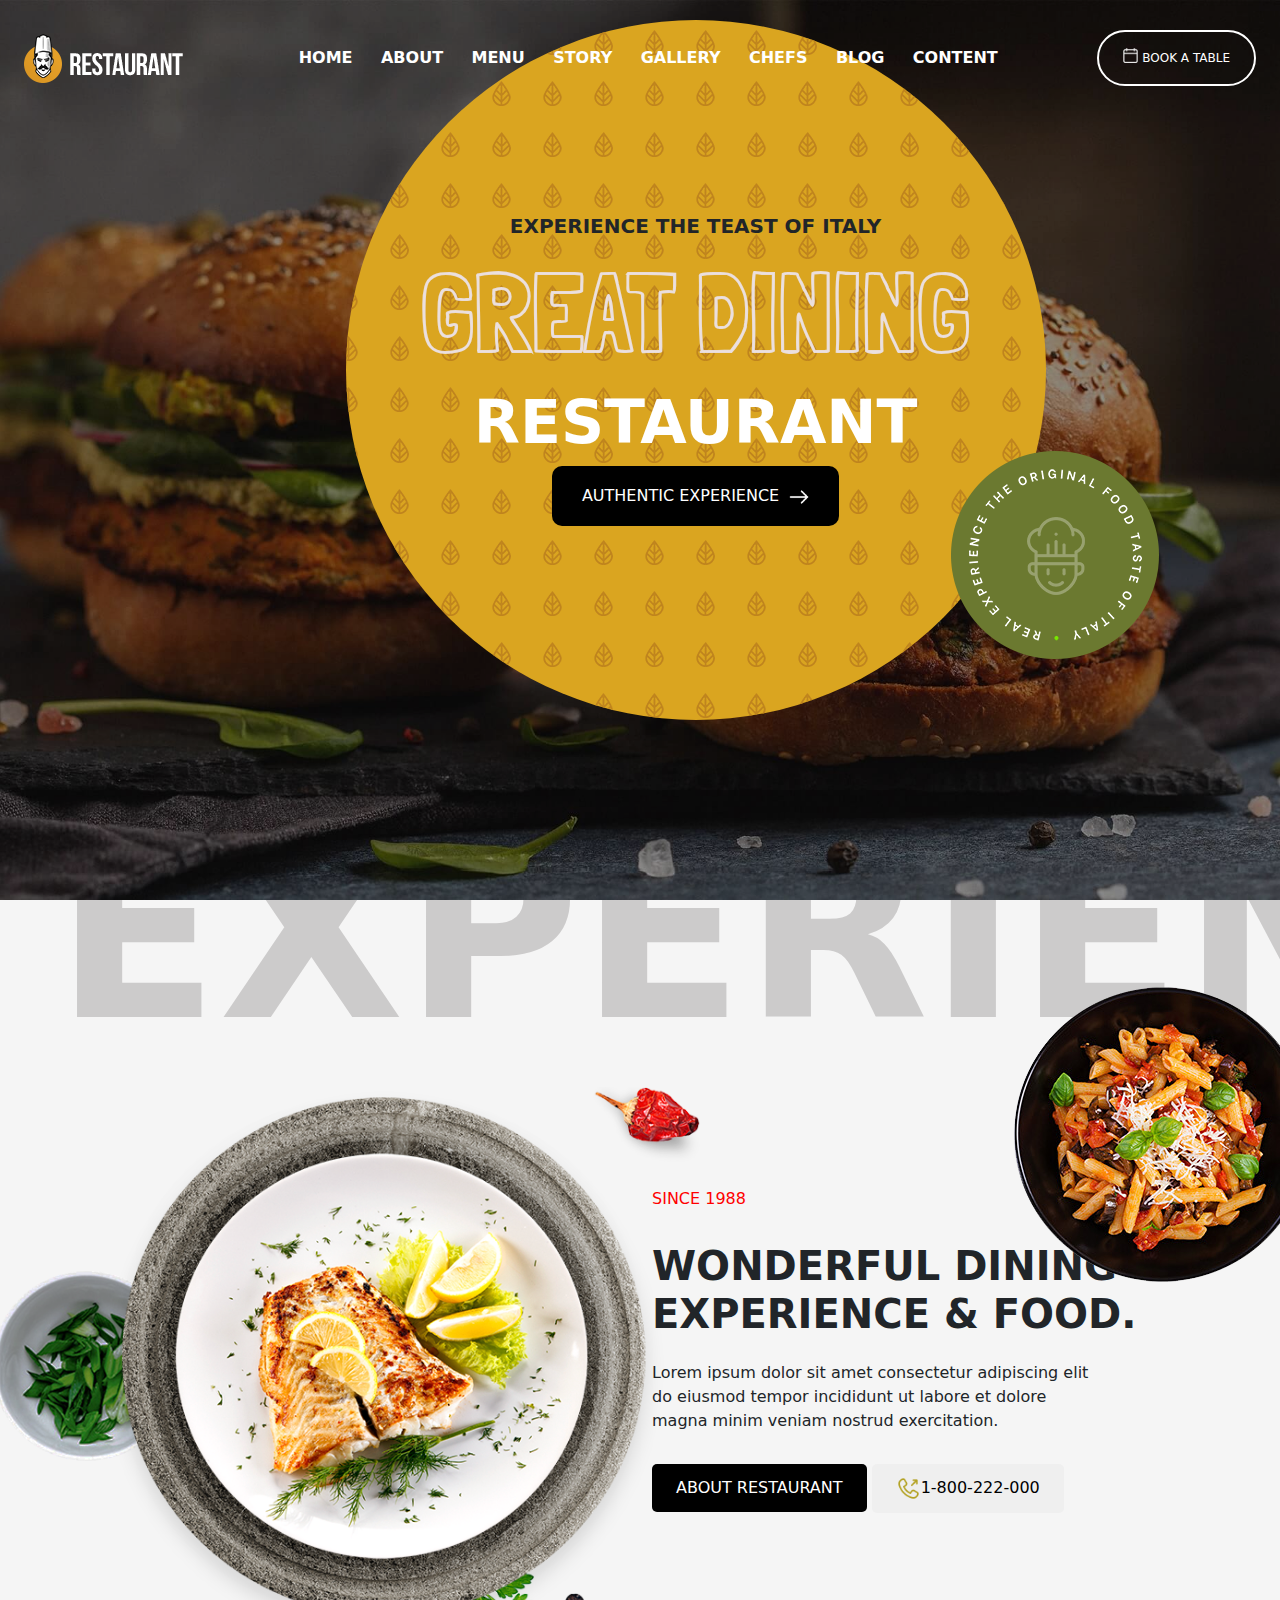
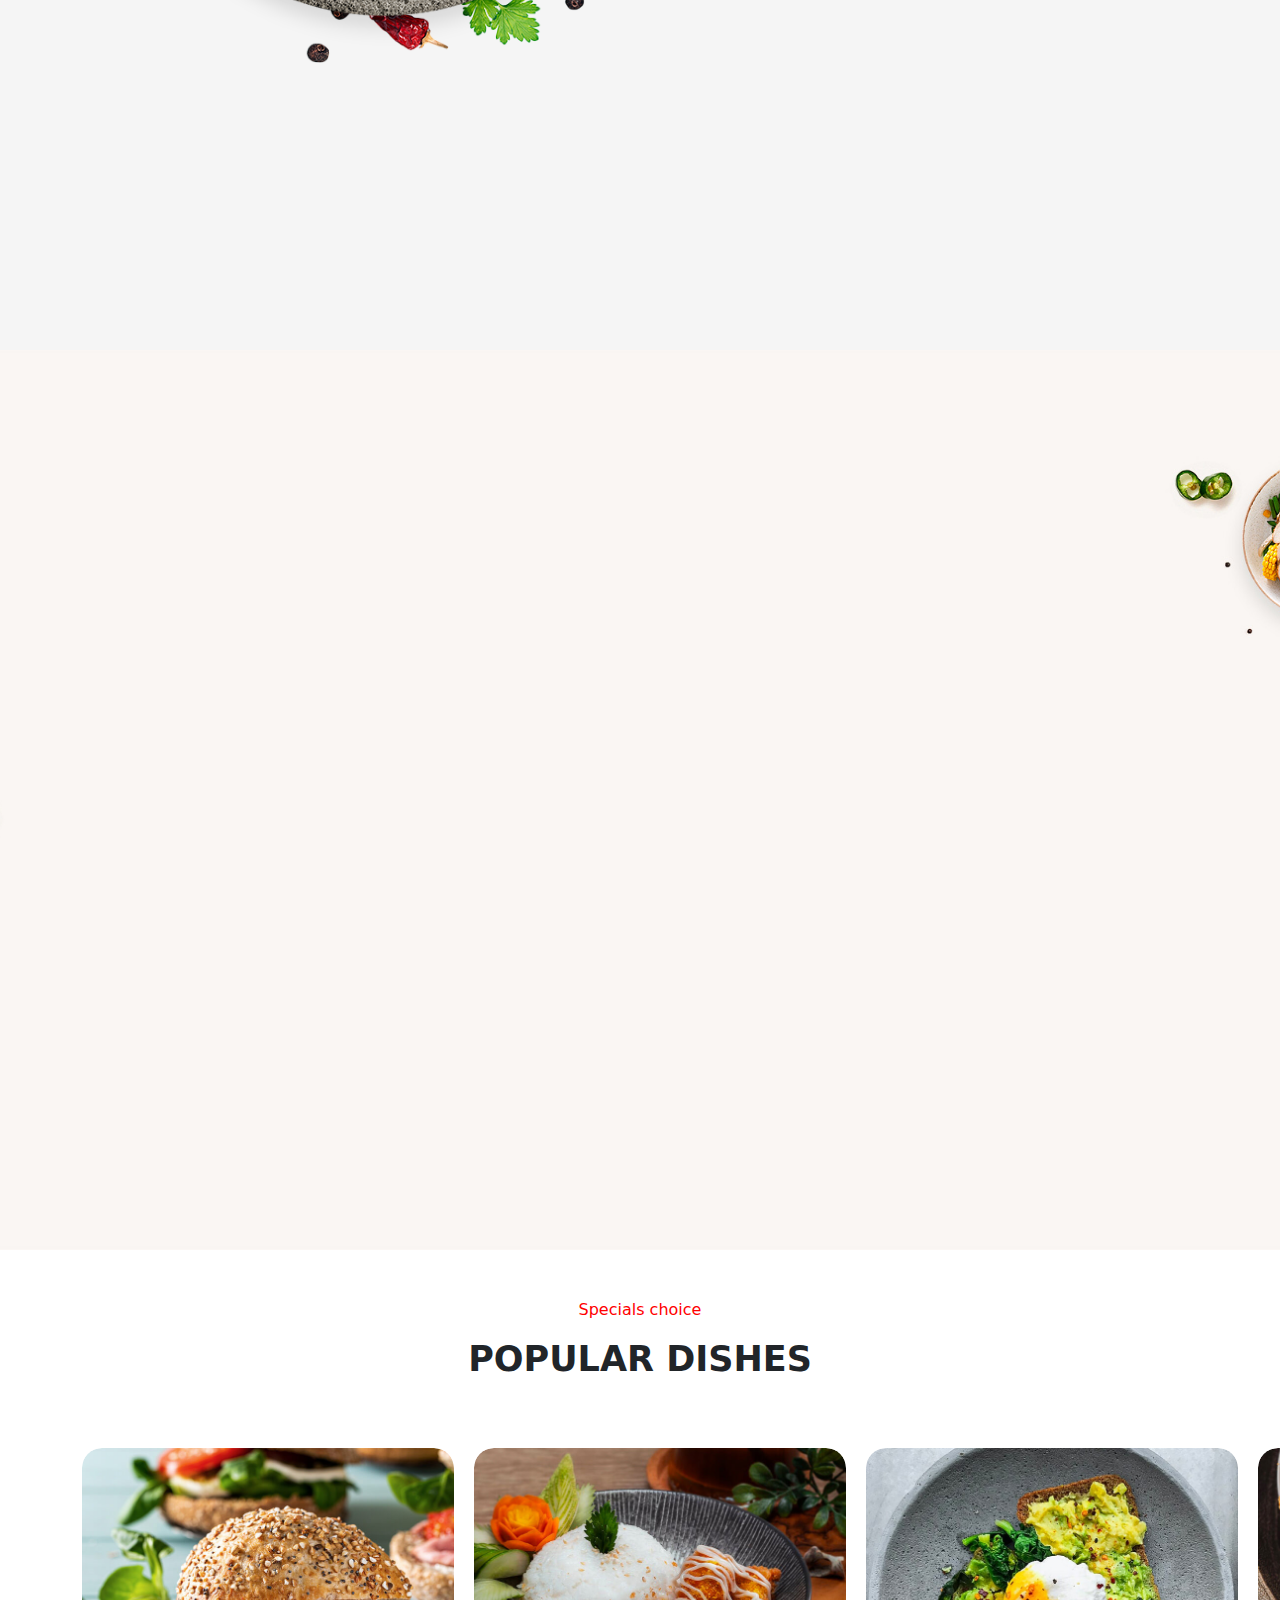
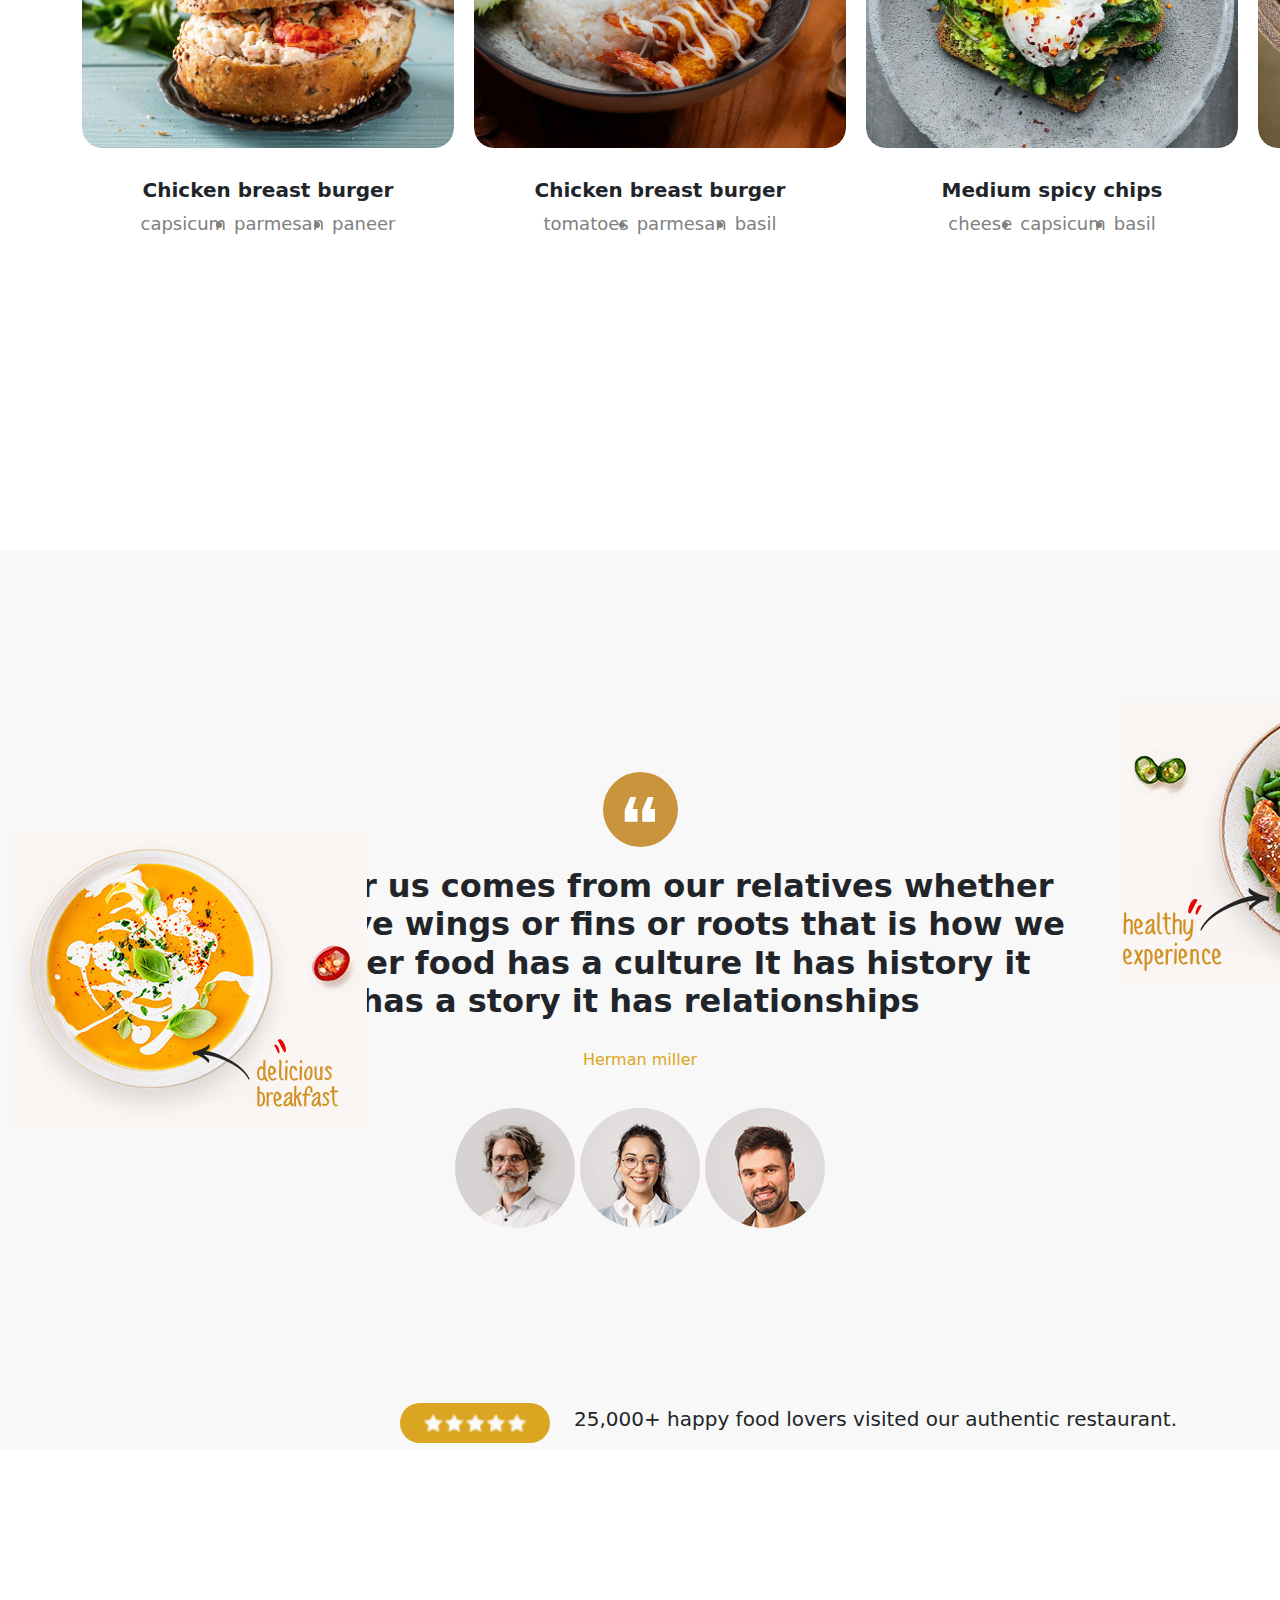
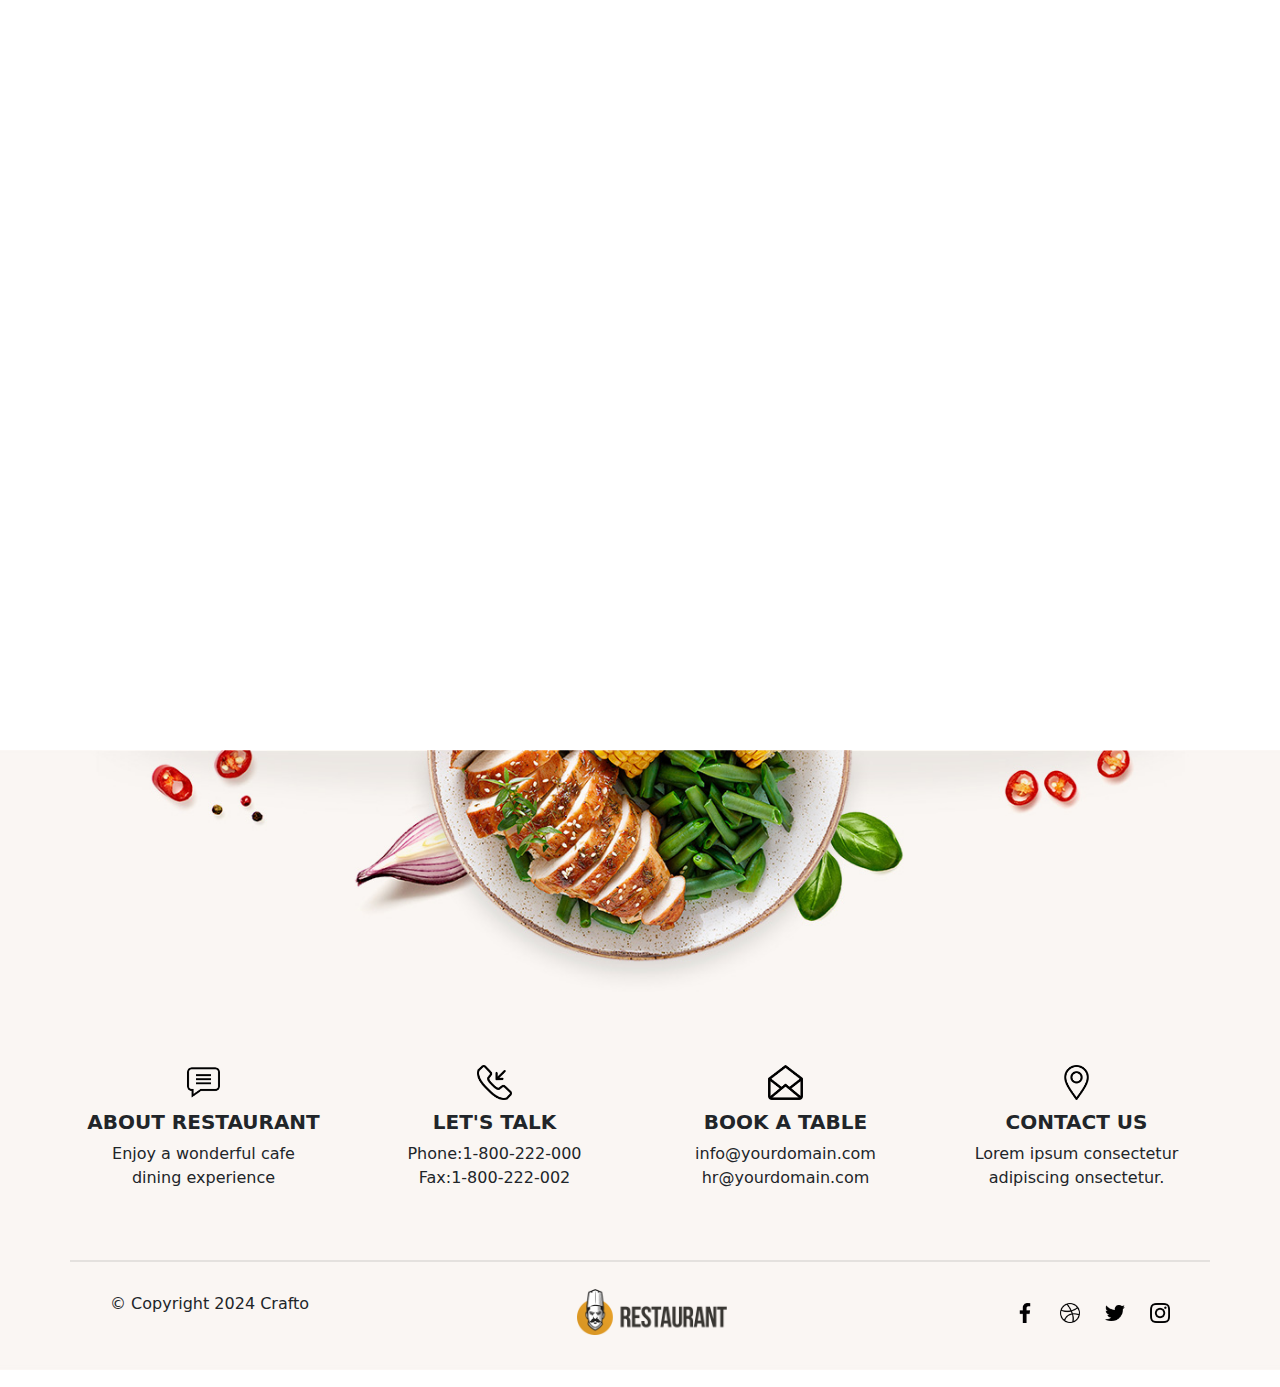
<file: index.html>
<!doctype html>
<html lang="en">
  <head>
    <meta charset="utf-8">
    <meta name="viewport" content="width=device-width, initial-scale=1">
    <title>Restaurant</title>
    <link rel="icon" type="icon" href="chef.png">
    <link href="https://cdn.jsdelivr.net/npm/bootstrap@5.3.3/dist/css/bootstrap.min.css" rel="stylesheet" integrity="sha384-QWTKZyjpPEjISv5WaRU9OFeRpok6YctnYmDr5pNlyT2bRjXh0JMhjY6hW+ALEwIH" crossorigin="anonymous">
    <link rel="stylesheet" href="style.css">
    <link rel="stylesheet" href="responsive.css">
    <link rel="stylesheet" href="https://unpkg.com/aos@next/dist/aos.css" />
  </head>
  <body>
     <div class="container-fluid home-bg">


        <nav class="navbar navbar-expand-lg" style="z-index: 111;">
            <div class="container-fluid " style="height: 100px;">
              <a class="navbar-brand" href="#"><img src="logo.png" alt=""></a>
              <button class="navbar-toggler" type="button" data-bs-toggle="collapse" data-bs-target="#navbarSupportedContent" aria-controls="navbarSupportedContent" aria-expanded="false" aria-label="Toggle navigation">
                <span class="navbar-toggler-icon"></span>
              </button>
              <div class="collapse navbar-collapse" id="navbarSupportedContent">
                <ul class="navbar-nav mx-auto mb-2 mb-lg-0" style="width: 70%; align-items: center; justify-content: space-evenly;">
                  <li class="nav-item">
                    <a class="nav-link text-white fw-bold" aria-current="page" href="#">HOME</a>
                  </li>
                  <li class="nav-item">
                    <a class="nav-link text-white fw-bold" href="about.html">ABOUT</a>
                  </li>
                  <li class="nav-item">
                    <a class="nav-link text-white fw-bold" href="menu.html">MENU</a>
                  </li>
                  <li class="nav-item">
                    <a class="nav-link text-white fw-bold" href="story.html">STORY</a>
                  </li>
                  <li class="nav-item">
                    <a class="nav-link text-white fw-bold" href="gallery.html">GALLERY</a>
                  </li>
                  <li class="nav-item">
                    <a class="nav-link text-white fw-bold" href="chef.html">CHEFS</a>
                  </li>
                  <li class="nav-item">
                    <a class="nav-link text-white fw-bold" href="blog.html">BLOG</a>
                  </li>
                  <li class="nav-item">
                    <a class="nav-link text-white fw-bold" href="#">CONTENT</a>
                  </li>
                 
                
                </ul>
                <form class="d-flex" role="search">
                  
                  <button class="btn rounded-pill py-3 px-4 text-white" style="border: solid white 2px; font-size: 12px;" type="submit"><img src="calendar.png" alt="" style="width: 15px;height: 15px;object-fit: cover;margin-bottom: 5px;"> BOOK A TABLE</button>
                </form>
              </div>
            </div>
          </nav>

          <div class="first-section">
            <div class="first-bg d-flex">
                <div class="left">
                  <img src="leaf.png" alt="">
                <img src="leaf.png" alt="">
                <img src="leaf.png" alt="">
                <img src="leaf.png" alt="">
                <img src="leaf.png" alt="">
                <img src="leaf.png" alt="">
                <img src="leaf.png" alt="">
                <img src="leaf.png" alt="">
                <img src="leaf.png" alt="">
                <img src="leaf.png" alt="">
                <img src="leaf.png" alt="">
                <img src="leaf.png" alt="">
                <img src="leaf.png" alt="">
                <img src="leaf.png" alt="">
                <img src="leaf.png" alt="">
                <img src="leaf.png" alt="">
                <img src="leaf.png" alt="">
              
                </div>

                <div class="left">
                  <img src="leaf.png" alt="">
                <img src="leaf.png" alt="">
                <img src="leaf.png" alt="">
                <img src="leaf.png" alt="">
                <img src="leaf.png" alt="">
                <img src="leaf.png" alt="">
                <img src="leaf.png" alt="">
                <img src="leaf.png" alt="">
                <img src="leaf.png" alt="">
                <img src="leaf.png" alt="">
                <img src="leaf.png" alt="">
                <img src="leaf.png" alt="">
                <img src="leaf.png" alt="">
                <img src="leaf.png" alt="">
                <img src="leaf.png" alt="">
                <img src="leaf.png" alt="">
                <img src="leaf.png" alt="">
              
                </div>

                <div class="left">
                  <img src="leaf.png" alt="">
                <img src="leaf.png" alt="">
                <img src="leaf.png" alt="">
                <img src="leaf.png" alt="">
                <img src="leaf.png" alt="">
                <img src="leaf.png" alt="">
                <img src="leaf.png" alt="">
                <img src="leaf.png" alt="">
                <img src="leaf.png" alt="">
                <img src="leaf.png" alt="">
                <img src="leaf.png" alt="">
                <img src="leaf.png" alt="">
                <img src="leaf.png" alt="">
                
              
                </div>

                <div class="left">
                  <img src="leaf.png" alt="">
                <img src="leaf.png" alt="">
                <img src="leaf.png" alt="">
                <img src="leaf.png" alt="">
                <img src="leaf.png" alt="">
                <img src="leaf.png" alt="">
                <img src="leaf.png" alt="">
                <img src="leaf.png" alt="">
                <img src="leaf.png" alt="">
                <img src="leaf.png" alt="">
                <img src="leaf.png" alt="">
                <img src="leaf.png" alt="">
                <img src="leaf.png" alt="">
                <img src="leaf.png" alt="">
                
              
                </div>

                <div class="left">
                  <img src="leaf.png" alt="">
                <img src="leaf.png" alt="">
                <img src="leaf.png" alt="">
                <img src="leaf.png" alt="">
                <img src="leaf.png" alt="">
                <img src="leaf.png" alt="">
                <img src="leaf.png" alt="">
                <img src="leaf.png" alt="">
                <img src="leaf.png" alt="">
                <img src="leaf.png" alt="">
                <img src="leaf.png" alt="">
                <img src="leaf.png" alt="">
                <img src="leaf.png" alt="">
                <img src="leaf.png" alt="">
                
                </div>

                <div class="left">
                  <img src="leaf.png" alt="">
                <img src="leaf.png" alt="">
                <img src="leaf.png" alt="">
                <img src="leaf.png" alt="">
                <img src="leaf.png" alt="">
                <img src="leaf.png" alt="">
                <img src="leaf.png" alt="">
                <img src="leaf.png" alt="">
                <img src="leaf.png" alt="">
                <img src="leaf.png" alt="">
                <img src="leaf.png" alt="">
                <img src="leaf.png" alt="">
                <img src="leaf.png" alt="">
               
              
                </div>
                <div class="right">
                  <img src="leaf.png" alt="">
                <img src="leaf.png" alt="">
                <img src="leaf.png" alt="">
                <img src="leaf.png" alt="">
                <img src="leaf.png" alt="">
                <img src="leaf.png" alt="">
                <img src="leaf.png" alt="">
                <img src="leaf.png" alt="">
                <img src="leaf.png" alt="">
                <img src="leaf.png" alt="">
                <img src="leaf.png" alt="">
                <img src="leaf.png" alt="">
                <img src="leaf.png" alt="">
                <img src="leaf.png" alt="">
                <img src="leaf.png" alt="">
                <img src="leaf.png" alt="">
                <img src="leaf.png" alt="">
                <img src="leaf.png" alt="">
                <img src="leaf.png" alt="">
                <img src="leaf.png" alt="">
                
                </div>

                
            </div>
            <h2 style="z-index: 111; font-size: 20px;font-weight: bold;">EXPERIENCE THE TEAST OF ITALY</h2>
                <h1 style="z-index: 111; color: white;">GREAT DINING</h1>
                <h3 style="color: white; font-weight: bold; font-size: 60px; z-index: 111;">RESTAURANT</h3>
                <button style="z-index: 111; background-color: black; color: white; padding: 18px 30px; border: none; border-radius: 10px;">AUTHENTIC EXPERIENCE <img src="next (2).png" alt="" style="width: 20px; height: 20px;margin-left: 5px;"></button>
          </div>
     </div>

     <div class="first-sec-code">
      <img src="1.png" alt="">
     </div>


     <!-- second-section -->
      <div class="container-fluid  h second-section " style="padding: 0 0 50px 0;">
        <h1>EXPERIENCE</h1>
        <div class="container">
          <div class="row">
            <div class="col-md-6 second-sec-left d-flex align-items-center justify-content-center ">
              <img src="2.png" alt="" style="z-index: 11; width: 600px;">
            </div>
           <div class="col-md-6 second-sec-right d-flex flex-column align-items-start justify-content-center">
            <P style="color: red;">SINCE 1988</P>
            <h2 style="font-size: 40px; font-weight: bold;">WONDERFUL DINING<br> EXPERIENCE & FOOD.</h2>
            <P>Lorem ipsum dolor sit amet consectetur adipiscing elit<br> do eiusmod tempor incididunt ut labore et dolore<br> magna minim veniam nostrud exercitation.</P>
            <div class="">
              <button style="padding: 12px 24px; border-radius: 5px; border: none; background-color: black; color: white;">ABOUT RESTAURANT</button>
              <button style="background-color: none; padding: 12px 24px; border: none; border-radius: 5px;"><img src="phone (1).png" alt="" style="width: 25px; height: 25px;">1-800-222-000</button>
            </div>
           </div>
          </div>
        </div>

        <div class="second-position"><img src="4.png" alt="" style="width: 250px;"></div>
        <div class="second-sec-position"><img src="3.png" alt=""></div>

        <div class="second-sec-box d-flex"
        data-aos="fade-left"
        data-aos-offset="200"
        data-aos-duration="500"
        >
          <!-- 1 -->
          <div class="col-md-4 " style="height: 100px;display: flex; justify-content: center; align-items: start;">
            <div class="d-flex gap-3 py-3">
              <button style="border-radius: 100%;width: 80px;height: 80px; border: none; background-color: white;margin-top: -10px;"><img src="box.png" alt="" style="width: 29px; height: 29px;"></button>
              <div class="">
                <h2 style="font-weight: bold; font-size: 20px;">FAST DELIVERY</h2>
                <P>Within 30 minutes</P>
              </div>
            </div>
          </div>

          <!-- 2 -->
          <div class="col-md-4 " style="height: 100px;display: flex; justify-content: center; align-items: start;">
            <div class="d-flex gap-3 py-3">
              <button style="border-radius: 100%;width: 80px;height: 80px;border: none; background-color: white;margin-top: -10px;"><img src="medal (1).png" alt="" style="width: 29px; height: 29px;"></button>
              <div class="">
                <h2 style="font-weight: bold; font-size: 20px;">ABSOLUTE DINING</h2>
                <P>Best buffet restaurant</P>
              </div>
            </div>
          </div>

          <!-- 3 -->
          <div class="col-md-4 " style="height: 100px;display: flex; justify-content: center; align-items: start;">
            <div class="d-flex gap-3 py-3">
              <button style="border-radius: 100%;width: 80px;height: 80px;border: none; background-color: white;margin-top: -10px; "><img src="shopping-bag.png" alt="" style="width: 29px; height: 29px;"></button>
              <div class="">
                <h2 style="font-weight: bold; font-size: 20px;">PICKUP DELIVERY</h2>
                <P>Grab your food order</P>
              </div>
            </div>
          </div>
          
        </div>
      </div>


      <!-- third-section -->
       <div class="container-fluid  third-section">
        <div class="container d-flex flex-column justify-content-center align-items-center py-5"
        data-aos="fade-up"
        data-aos-offset="200"
        data-aos-duration="1400"
        >
          <p style="color: red;">CHOOSE DELICIOUS</p>
          <h1 style="font-weight: bold;font-size: 35px;">POPULAR MENU</h1>
          <div class="container mt-4">
            <div class="row">
              <div class="col-md third-sec-box d-flex align-items-center justify-content-evenly " style="height: 150px;"
              data-aos="fade-up"
              data-aos-offset="200"
              data-aos-duration="1800"
              >
            <div class=""><img src="noodles.png" alt=""><p style="color: rgb(140, 139, 139);">Staters</p></div>
            <div class=""><img src="food.png" alt=""><p style="color: rgb(140, 139, 139);">Nonvage</p></div>
            <div class=""><img src="vegan.png" alt=""><p style="color: rgb(140, 139, 139);">Vegetarian</p></div>
            <div class=""><img src="cupcake.png" alt=""><p style="color: rgb(140, 139, 139);">Dessert</p></div>
            <div class=""><img src="beer.png" alt=""><p style="color: rgb(140, 139, 139);">Drinks</p></div>
              </div>
            </div>

            <div class="row">
              <div class="col-md-6 third-sec-left " style="height: 400px;"
              data-aos="fade-up"
              data-aos-offset="200"
              data-aos-duration="2200"
              >
                <!-- 1 -->
                <div class="d-flex gap-3 third-sec-card  mt-3"  style="height: 100px;">
                  <div class=""><img src="11.jpg" alt="" style="border-radius: 100%; width: 90px; height: 90px;"></div>
                  <div class="d-flex flex-column justify-content-center align-items-start"><h1 style="font-size: 20px; font-weight: bold;">Boiled organic egg  <span style="color: rgba(128, 128, 128, 0.737);">---------------------------</span>  $12.00</h1> <p>Lorem ipsum has been the industry.</p></div>
                </div>

                 <!-- 2 -->
                 <div class="d-flex gap-3 third-sec-card mt-3 " style="height: 100px;">
                  <div class=""><img src="12.jpg" alt="" style="border-radius: 100%; width: 90px; height: 90px;"></div>
                  <div class="d-flex flex-column justify-content-center align-items-start"><h1 style="font-size: 20px; font-weight: bold;">Chicken breast burger  <span style="color: rgba(128, 128, 128, 0.737);">------------------------</span>  $10.00</h1> <p>Lorem ipsum has been the industry.</p></div>
                </div>

                 <!-- 3 -->
                 <div class="d-flex gap-3 third-sec-card  mt-3 " style="height: 100px;">
                  <div class=""><img src="13.jpg" alt="" style="border-radius: 100%; width: 90px; height: 90px;"></div>
                  <div class="d-flex flex-column justify-content-center align-items-start"><h1 style="font-size: 20px; font-weight: bold;">Medium spicy chips <span style="color: rgba(128, 128, 128, 0.737);">---------------------------</span>  $08.00</h1> <p>Lorem ipsum has been the industry.</p></div>
                </div>

              </div>

              <div class="col-md-6 third-sec-right " style="height: 400px;"
              data-aos="fade-up"
              data-aos-offset="200"
              data-aos-duration="2200"
              >
                <!-- 4 -->
                <div class="d-flex gap-3 third-sec-card  mt-3"  style="height: 100px;">
                  <div class=""><img src="14.jpg" alt="" style="border-radius: 100%; width: 90px; height: 90px;"></div>
                  <div class="d-flex flex-column justify-content-center align-items-start"><h1 style="font-size: 20px; font-weight: bold;">Boiled organic egg  <span style="color: rgba(128, 128, 128, 0.737);">---------------------------</span>  $12.00</h1> <p>Lorem ipsum has been the industry.</p></div>
                </div>

                 <!-- 5 -->
                 <div class="d-flex gap-3  third-sec-card  mt-3 " style="height: 100px;">
                  <div class=""><img src="15.jpg" alt="" style="border-radius: 100%; width: 90px; height: 90px;"></div>
                  <div class="d-flex flex-column justify-content-center align-items-start"><h1 style="font-size: 20px; font-weight: bold;">Chicken breast burger  <span style="color: rgba(128, 128, 128, 0.737);">------------------------</span>  $11.00</h1> <p>Lorem ipsum has been the industry.</p></div>
                </div>

                 <!-- 6 -->
                 <div class="d-flex gap-3 third-sec-card  mt-3 " style="height: 100px;">
                  <div class=""><img src="16.jpg" alt="" style="border-radius: 100%; width: 90px; height: 90px;"></div>
                  <div class="d-flex flex-column justify-content-center align-items-start"><h1 style="font-size: 20px; font-weight: bold;">Medium spicy chips <span style="color: rgba(128, 128, 128, 0.737);">---------------------------</span>  $10.00</h1> <p>Lorem ipsum has been the industry.</p></div>
                </div>

              </div>

              <div class="third-sec-text d-flex align-items-center justify-content-center text-align-center gap-4">
                <button style="background-color: red; color: white;font-weight: bold; border: none;width: 130px; border-radius: 30px; padding: 5px;">Masterchef</button>
                <p style="margin-top: 9px; font-size: 20px;">Unique and delicious dishes from the worlds best masterchefs.</p>
              </div>
            </div>
          </div>
        </div>
       </div>

       <!-- fourth-section -->
        <div class="container-fluid h overflow-hidden py-5">
            <p style="color: red; text-align: center;">Specials choice</p>
            <h1 style="font-weight: bold; font-size: 35px; text-align: center;">POPULAR DISHES</h1>
          <div class="container mt-5 d-flex slider-section">
            
            <!-- <div class="row"> -->
             <!-- 1 -->
             <div class="col-md-4 ">
              <div class="fourth-sec-card">
                <div class="img-div" style="overflow: hidden;">
                  <img src="17.jpg" alt="">
                  </div> 
                <h1 style="font-size: 20px;font-weight: bold; justify-content: center;display: flex; padding: 30px 0 0 0;">Chicken breast burger</h1>
                <div class=" d-flex justify-content-center">
                  <li class="mx-1" style="list-style: none; color: grey; font-size: 18px;">capsicum</li>
                <li class="mx-1" style="color: gray; font-size: 18px;">parmesan</li>
                <li class="mx-1" style="color: gray; font-size: 18px;">paneer</li>
                </div>

                <div class="fourth-sec-box"><h1 style="color: red; font-weight: bold; font-size: 30px;">JUST<br> $35</h1></div>
              </div>
            </div>

            <!-- 2 -->
            <div class="col-md-4">
              <div class="fourth-sec-card">
                <div class="img-div" style="overflow: hidden;">
                  <img src="21.jpg" alt="">
                  </div> 
                <h1 style="font-size: 20px;font-weight: bold; justify-content: center;display: flex; padding: 30px 0 0 0;">Chicken breast burger</h1>
                <div class=" d-flex justify-content-center">
                  <li class="mx-1" style="list-style: none; color: grey; font-size: 18px;">tomatoes</li>
                <li class="mx-1" style="color: gray; font-size: 18px;">parmesan</li>
                <li class="mx-1" style="color: gray; font-size: 18px;">basil</li>
                </div>

                <div class="fourth-sec-box"><h1 style="color: red; font-weight: bold; font-size: 30px;">JUST<br> $35</h1></div>
              </div>
            </div>

            <!-- 3 -->
            <div class="col-md-4">
              <div class="fourth-sec-card">
                <div class="img-div" style="overflow: hidden;">
                  <img src="18.jpg" alt="">
                  </div> 
                <h1 style="font-size: 20px;font-weight: bold; justify-content: center;display: flex; padding: 30px 0 0 0;">Medium spicy chips</h1>
                <div class=" d-flex justify-content-center">
                  <li class="mx-1" style="list-style: none; color: grey; font-size: 18px;">cheese</li>
                <li class="mx-1" style="color: gray; font-size: 18px;">capsicum</li>
                <li class="mx-1" style="color: gray; font-size: 18px;">basil</li>
                </div>

                <div class="fourth-sec-box"><h1 style="color: red; font-weight: bold; font-size: 30px;">JUST<br> $35</h1></div>
              </div>
            </div>

            <!-- 4 -->
            <div class="col-md-4 ">
              <div class="fourth-sec-card">
                <div class="img-div" style="overflow: hidden;">
                  <img src="19.jpg" alt="">
                  </div> 
                <h1 style="font-size: 20px;font-weight: bold; justify-content: center;display: flex; padding: 30px 0 0 0;">Appeteaser blatter</h1>
                <div class=" d-flex justify-content-center">
                  <li class="mx-1" style="list-style: none; color: grey; font-size: 18px;">cucumber</li>
                <li class="mx-1" style="color: gray; font-size: 18px;">mushroom</li>
                <li class="mx-1" style="color: gray; font-size: 18px;">basil</li>
                </div>

                <div class="fourth-sec-box"><h1 style="color: red; font-weight: bold; font-size: 30px;">JUST<br> $35</h1></div>
              </div>
            </div>

            <!-- 5 -->
            <div class="col-md-4 ">
              <div class="fourth-sec-card">
                <div class="img-div" style="overflow: hidden;">
                <img src="20.jpg" alt="">
                </div> 
                <h1 style="font-size: 20px;font-weight: bold; justify-content: center;display: flex; padding: 30px 0 0 0;">Appeteaser blatter</h1>
                <div class=" d-flex justify-content-center">
                  <li class="mx-1" style="list-style: none; color: grey; font-size: 18px;">mushroom</li>
                <li class="mx-1" style="color: gray; font-size: 18px;">parmesan</li>
                <li class="mx-1" style="color: gray; font-size: 18px;">paneer</li>
                </div>

                <div class="fourth-sec-box"><h1 style="color: red; font-weight: bold; font-size: 30px;">JUST<br> $35</h1></div>
              </div>
            </div>


            <!-- second-row slider -->
                       <!-- 1 -->
                       <div class="col-md-4">
                        <div class="fourth-sec-card">
                          <div class="img-div" style="overflow: hidden;">
                            <img src="17.jpg" alt="">
                            </div> 
                          <h1 style="font-size: 20px;font-weight: bold; justify-content: center;display: flex; padding: 30px 0 0 0;">Chicken breast burger</h1>
                          <div class=" d-flex justify-content-center">
                            <li class="mx-1" style="list-style: none; color: grey; font-size: 18px;">capsicum</li>
                          <li class="mx-1" style="color: gray; font-size: 18px;">parmesan</li>
                          <li class="mx-1" style="color: gray; font-size: 18px;">paneer</li>
                          </div>
          
                          <div class="fourth-sec-box"><h1 style="color: red; font-weight: bold; font-size: 30px;">JUST<br> $35</h1></div>
                        </div>
                      </div>
          
                      <!-- 2 -->
                      <div class="col-md-4">
                        <div class="fourth-sec-card">
                          <div class="img-div" style="overflow: hidden;">
                            <img src="21.jpg" alt="">
                            </div> 
                          <h1 style="font-size: 20px;font-weight: bold; justify-content: center;display: flex; padding: 30px 0 0 0;">Chicken breast burger</h1>
                          <div class=" d-flex justify-content-center">
                            <li class="mx-1" style="list-style: none; color: grey; font-size: 18px;">tomatoes</li>
                          <li class="mx-1" style="color: gray; font-size: 18px;">parmesan</li>
                          <li class="mx-1" style="color: gray; font-size: 18px;">basil</li>
                          </div>
          
                          <div class="fourth-sec-box"><h1 style="color: red; font-weight: bold; font-size: 30px;">JUST<br> $35</h1></div>
                        </div>
                      </div>
          
                      <!-- 3 -->
                      <div class="col-md-4">
                        <div class="fourth-sec-card">
                          <div class="img-div" style="overflow: hidden;">
                            <img src="18.jpg" alt="">
                            </div> 
                          <h1 style="font-size: 20px;font-weight: bold; justify-content: center;display: flex; padding: 30px 0 0 0;">Medium spicy chips</h1>
                          <div class=" d-flex justify-content-center">
                            <li class="mx-1" style="list-style: none; color: grey; font-size: 18px;">cheese</li>
                          <li class="mx-1" style="color: gray; font-size: 18px;">capsicum</li>
                          <li class="mx-1" style="color: gray; font-size: 18px;">basil</li>
                          </div>
          
                          <div class="fourth-sec-box"><h1 style="color: red; font-weight: bold; font-size: 30px;">JUST<br> $35</h1></div>
                        </div>
                      </div>
          
                      <!-- 4 -->
                      <div class="col-md-4">
                        <div class="fourth-sec-card">
                          <div class="img-div" style="overflow: hidden;">
                            <img src="19.jpg" alt="">
                            </div> 
                          <h1 style="font-size: 20px;font-weight: bold; justify-content: center;display: flex; padding: 30px 0 0 0;">Appeteaser blatter</h1>
                          <div class=" d-flex justify-content-center">
                            <li class="mx-1" style="list-style: none; color: grey; font-size: 18px;">cucumber</li>
                          <li class="mx-1" style="color: gray; font-size: 18px;">mushroom</li>
                          <li class="mx-1" style="color: gray; font-size: 18px;">basil</li>
                          </div>
          
                          <div class="fourth-sec-box"><h1 style="color: red; font-weight: bold; font-size: 30px;">JUST<br> $35</h1></div>
                        </div>
                      </div>
          
                      <!-- 5 -->
                      <div class="col-md-4">
                        <div class="fourth-sec-card">
                          <div class="img-div" style="overflow: hidden;">
                          <img src="20.jpg" alt="">
                          </div> 
                          <h1 style="font-size: 20px;font-weight: bold; justify-content: center;display: flex; padding: 30px 0 0 0;">Appeteaser blatter</h1>
                          <div class=" d-flex justify-content-center">
                            <li class="mx-1" style="list-style: none; color: grey; font-size: 18px;">mushroom</li>
                          <li class="mx-1" style="color: gray; font-size: 18px;">parmesan</li>
                          <li class="mx-1" style="color: gray; font-size: 18px;">paneer</li>
                          </div>
          
                          <div class="fourth-sec-box"><h1 style="color: red; font-weight: bold; font-size: 30px;">JUST<br> $35</h1></div>
                        </div>
                      </div>


            
            <!-- </div> -->
           </div>
         </div>
 
 
          </div>
        </div>


        <!-- fifth-section -->
         <div class="container-fluid fifth-section h" style="background-color: rgba(246, 245, 245, 0.74);">
          <div class="container">
            <div class="row">
              <div class="col-md h fifth-sec-card">
                <img src="24.jpg" alt="" style="border-radius: 50%;">
                <h1 style="font-weight: bold; font-size: 32px;">Food for us comes from our relatives whether <br>they have wings or fins or roots that is how we <br>consider food has a culture It has history it<br> has a story it has relationships</h1>
                <p style="color: goldenrod;">Herman miller</p>
                <div class="">
                  <img src="avtar-33.jpg" alt="" style="border-radius: 50%;  width: 120px; height: 120px;">
                  <img src="avtar-34.jpg" alt=""  style="border-radius: 50%;  width: 120px; height: 120px;" >
                  <img src="avtar-35.jpg" alt=""  style="border-radius: 50%;  width: 120px; height: 120px;">
                
                  <div class="fifth-sec-text d-flex align-items-center justify-content-center text-align-center gap-4 ">
                    <div class=" d-flex align-items-center justify-content-center" style="background-color: goldenrod; width: 150px; height: 40px; border-radius: 30px;"><img src="star (4).png" alt="" style="width: 110px; height: 110px; object-fit: cover;"></div>
                    <p style="margin-top: 9px; font-size: 20px;">25,000+ happy food lovers visited our authentic restaurant.</p>
                  </div>
                </div>
                
              </div>

              

              <div class="fifth-sec-image"><img src="23.jpg" alt=""></div>
              <div class="fifth-image-sec"><img src="22.jpg" alt=""></div>
            </div>
          </div>
         </div>



      <!-- sixth-section -->
      <div class="container-fluid h  d-flex flex-column justify-content-center align-items-center">
        <div class="container sixth-section "
        data-aos="fade-up"
        data-aos-offset="200"
        data-aos-duration="1000"
        >
          <p style="color: red; text-align: center;">FROM OUR BLOG</p>
          <h1 style="text-align: center;font-weight: bold; margin-bottom: 50px;">RECENT ARTICLES</h1>
          <div class="row">
            <!-- 1 -->
            <div class="col-md-4 " style="position: relative;"
            data-aos="fade-up"
            data-aos-offset="200"
            data-aos-duration="1200"
            >
              <div class="sixth-sec-card">
                <img src="7.jpg" alt="">
                <div class="sixth-button-position"><button>RESTAURANT</button></div>
              <div class="sixth-text-position"><h1>NEVER EAT MORE <br>THAN YOU CAN LIFE.</h1></div>
              </div>
              
            </div>

           <!-- 2 -->
           <div class="col-md-4" style="position: relative;"
           data-aos="fade-up"
           data-aos-offset="200"
           data-aos-duration="2000"
           >
            <div class="sixth-sec-card">
              <img src="6.jpg" alt="">
              <div class="sixth-button-position"><button>RESTAURANT</button></div>
              <div class="sixth-text-position"><h1>LIFE IS UNCERTAIN <br>EAT DESSERT FIRST.</h1></div>
            </div>
           
          </div>

          <!-- 3 -->
          <div class="col-md-4" style="position: relative;"
          data-aos="fade-up"
          data-aos-offset="200"
          data-aos-duration="2600"
          >
            <div class="sixth-sec-card">
              <img src="5.jpg" alt="">
              <div class="sixth-button-position"><button>RESTAURANT</button></div>
            <div class="sixth-text-position"><h1>FOOD SIMPLY ISN'T <br>IMPORTANT TO ME.</h1></div>
            </div>
            
          </div>
          </div>
        </div>
      </div>


      <!-- seventh-section -->
       <div class="container-fluid seventh-section">
        <div class="container seventh-sec-box" style="padding: 260px 0 0 0;">
          <div class="row" >
            <!-- 1 -->
            <div class="col-md-3 " >
              <div class="seventh-sec-card">
                <img src="comment.png" alt="" style="width: 35px; height: 35px; object-fit: cover; margin-bottom: 10px;">
                <h1 style="font-size: 20px; font-weight: bold;">ABOUT RESTAURANT</h1>
                <p>Enjoy a wonderful cafe<br> dining experience</p>
              </div>
            </div>

               <!-- 2 -->
               <div class="col-md-3 ">
                <div class="seventh-sec-card">
                  <img src="incoming-call.png" alt="" style="width: 35px; height: 35px; object-fit: cover; margin-bottom: 10px;">
                  <h1 style="font-size: 20px; font-weight: bold;">LET'S TALK</h1>
                  <p>Phone:1-800-222-000<br> Fax:1-800-222-002</p>
                </div>
              </div>

                 <!-- 3 -->
            <div class="col-md-3 ">
              <div class="seventh-sec-card">
                <img src="mail-inbox.png" alt="" style="width: 35px; height: 35px; object-fit: cover; margin-bottom: 10px;">
                <h1 style="font-size: 20px; font-weight: bold;">BOOK A TABLE</h1>
                <p>info@yourdomain.com<br> hr@yourdomain.com</p>
              </div>
            </div>

               <!-- 4 -->
               <div class="col-md-3 ">
                <div class="seventh-sec-card">
                  <img src="location (2).png" alt="" style="width: 35px; height: 35px; object-fit: cover; margin-bottom: 10px;">
                  <h1 style="font-size: 20px; font-weight: bold;">CONTACT US</h1>
                  <p>Lorem ipsum consectetur<br> adipiscing onsectetur.</p>
                </div>
              </div>
            
          </div>

          <div class="line" style="background-color: rgba(35, 35, 35, .1); width:100%; height: 2px;"></div>

          <div class="last-section">
            <p>© Copyright 2024 Crafto</p>
            <img src="9.png" alt="" style="width: 150px; height: 150px; object-fit: contain;">
            <div class="">
              <a href="https://www.facebook.com" target="_blank"><img src="facebook-app-symbol (4).png" alt="" style="width: 20px; height: 20px; margin-left: 20px;"></a>
              <a href="https://www.dribble.com" target="_blank"><img src="dribble.png" alt="" style="width: 20px; height: 20px; margin-left: 20px;"></a>
              <a href="https://www.twitter.com" target="_blank"><img src="twitter (6).png" alt="" style="width: 20px; height: 20px; margin-left: 20px;"></a>
              <a href="https://www.instagram.com" target="_blank"><img src="instagram (5).png" alt="" style="width: 20px; height: 20px; margin-left: 20px;"></a>
            </div>

          </div>
        </div>
       </div>

       <!-- aos -->
       <script src="https://unpkg.com/aos@next/dist/aos.js"></script>
       <script>
         AOS.init();
       </script>
       

    <script src="https://cdn.jsdelivr.net/npm/bootstrap@5.3.3/dist/js/bootstrap.bundle.min.js" integrity="sha384-YvpcrYf0tY3lHB60NNkmXc5s9fDVZLESaAA55NDzOxhy9GkcIdslK1eN7N6jIeHz" crossorigin="anonymous"></script>
  </body>
</html>
</file>
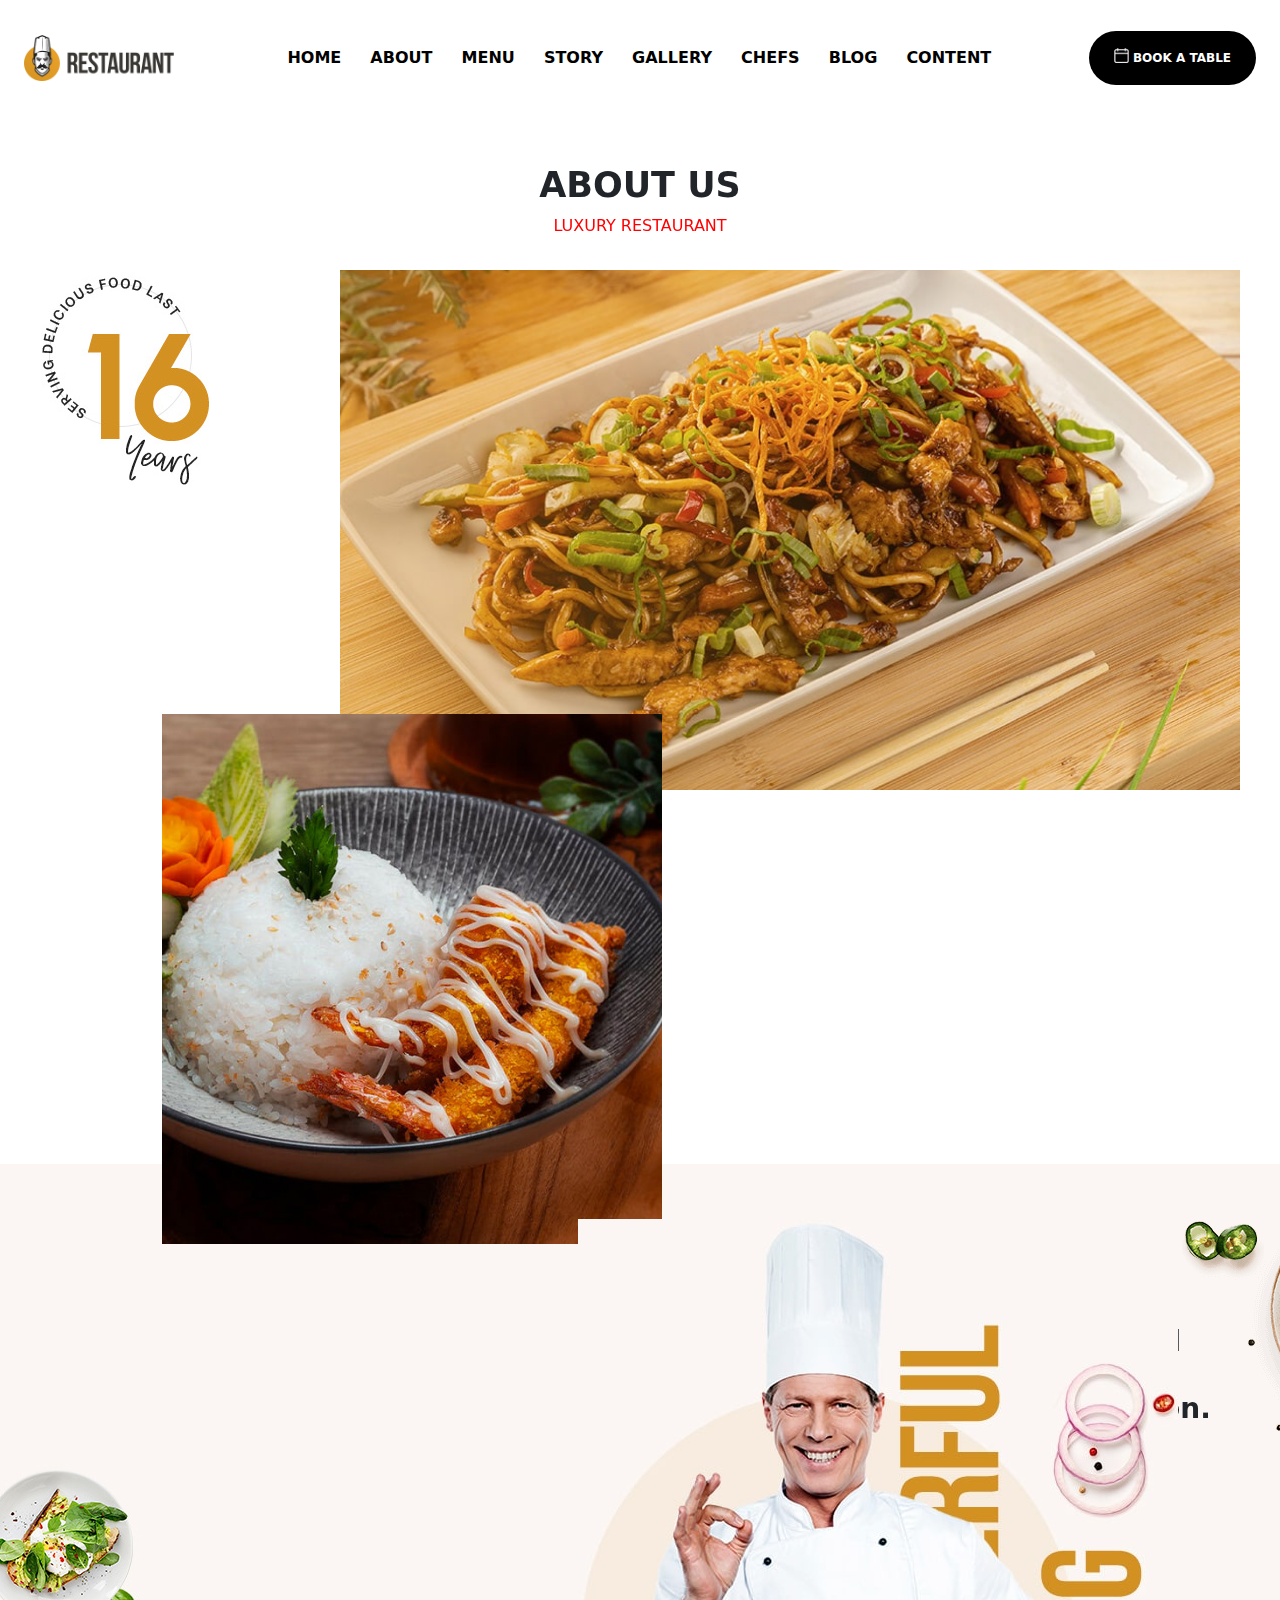
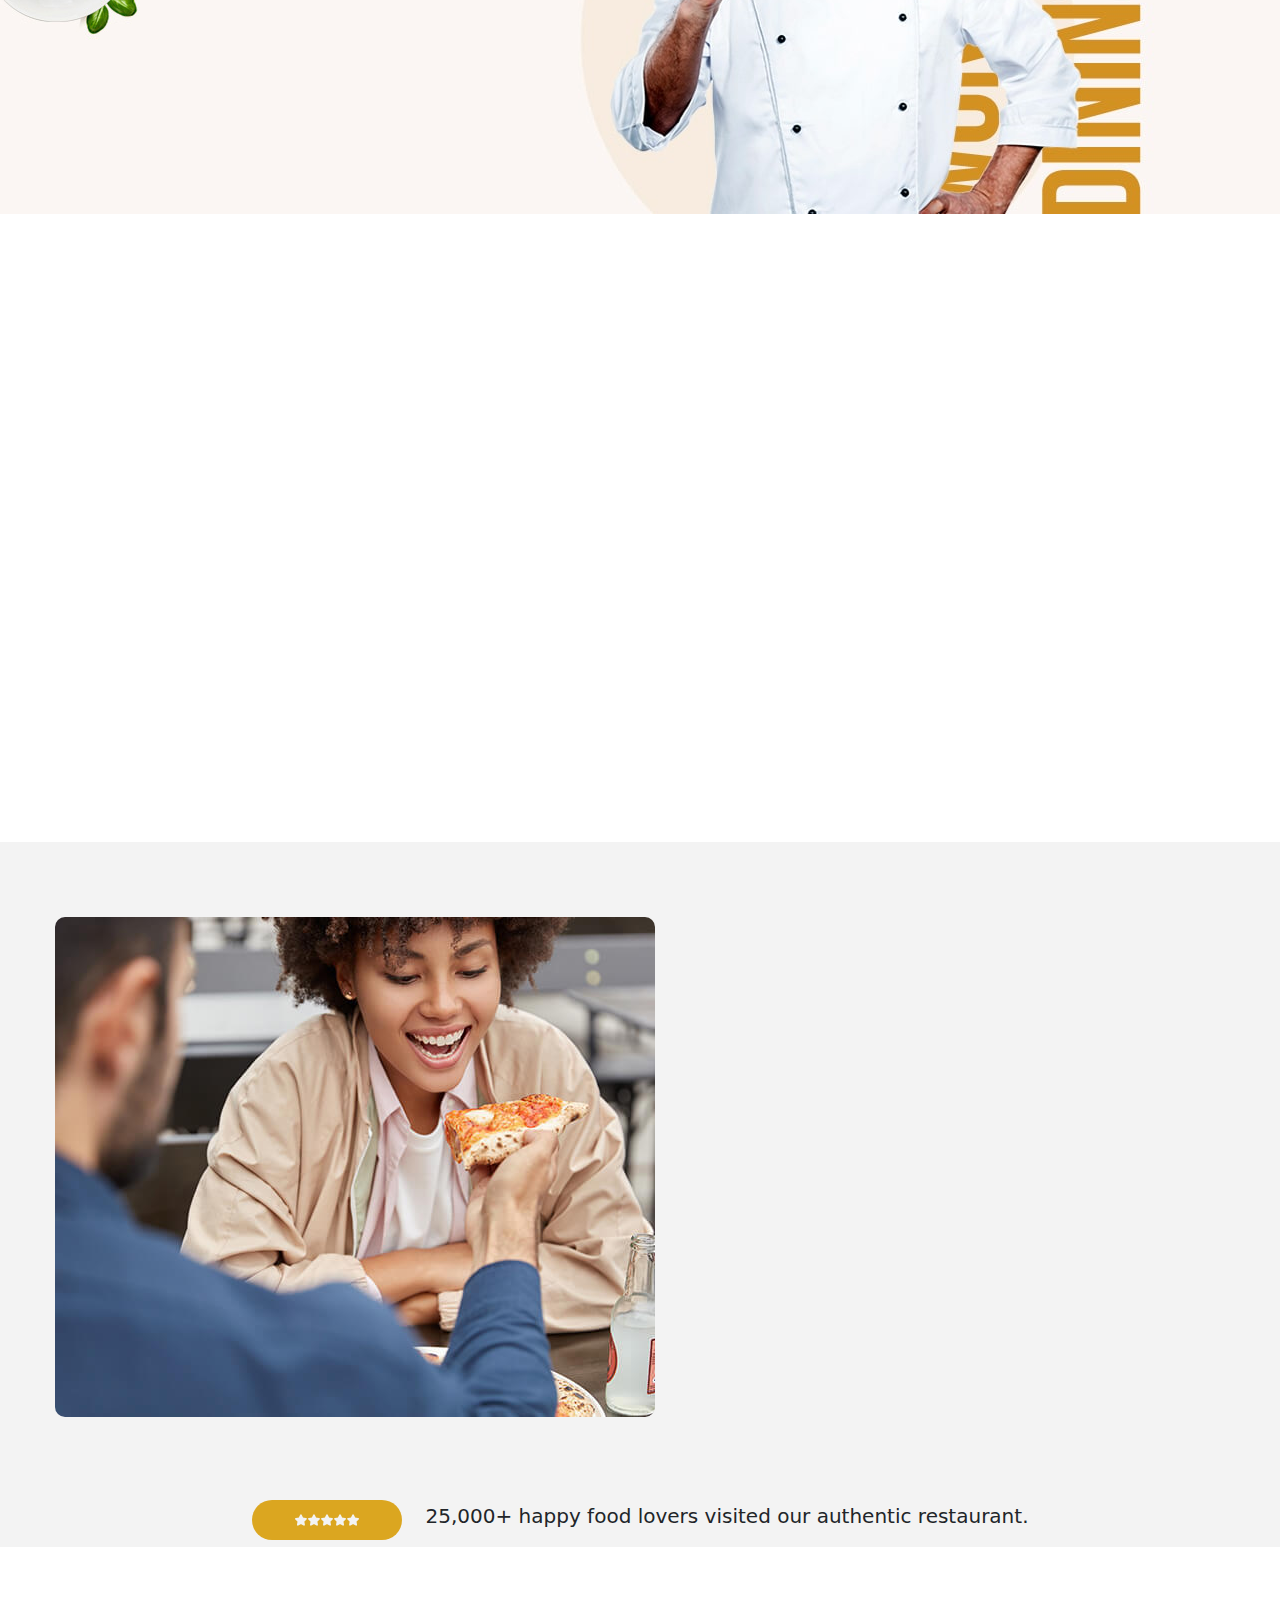
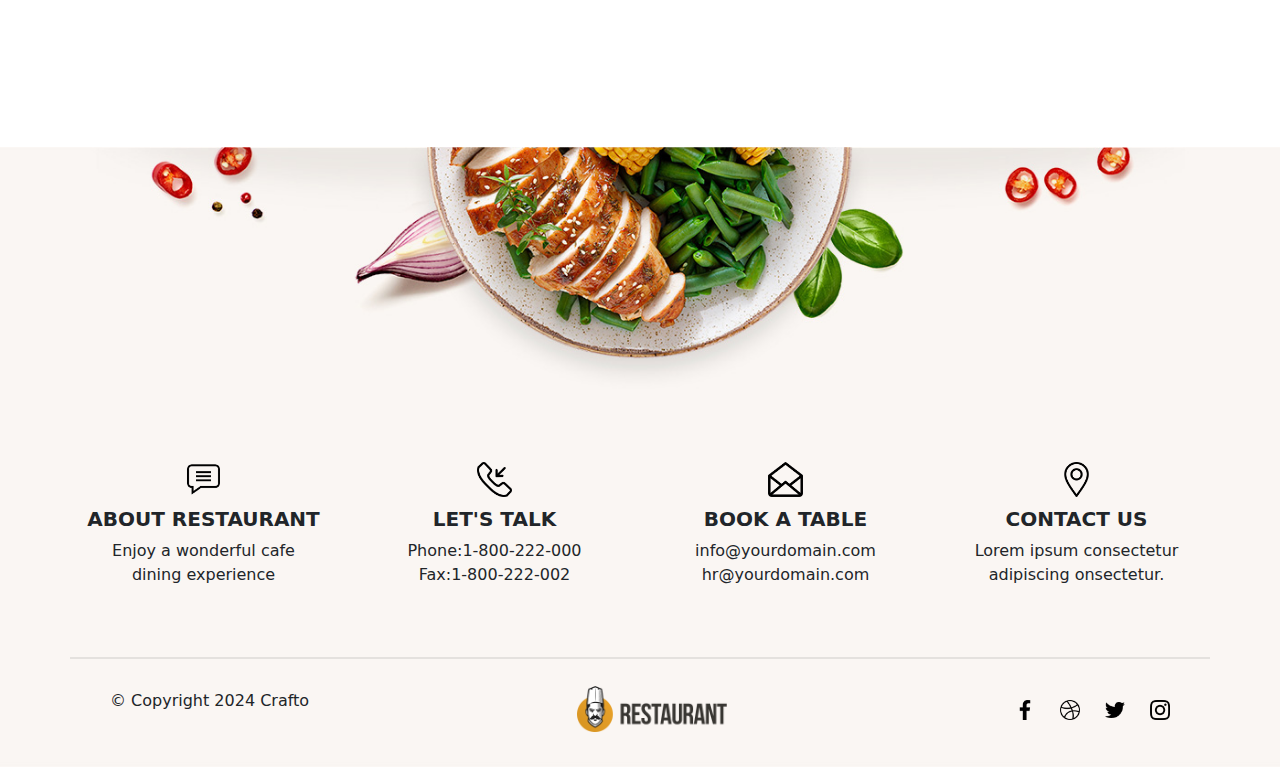
<file: about.html>
<!doctype html>
<html lang="en">
  <head>
    <meta charset="utf-8">
    <meta name="viewport" content="width=device-width, initial-scale=1">
    <title>About Restaurant</title>
    <link rel="icon" type="icon" href="chef.png">
    <link rel="stylesheet" href="style.css">
    <link rel="stylesheet" href="responsive.css">
    <link href="https://cdn.jsdelivr.net/npm/bootstrap@5.3.3/dist/css/bootstrap.min.css" rel="stylesheet" integrity="sha384-QWTKZyjpPEjISv5WaRU9OFeRpok6YctnYmDr5pNlyT2bRjXh0JMhjY6hW+ALEwIH" crossorigin="anonymous">
    <link rel="stylesheet" href="https://unpkg.com/aos@next/dist/aos.css" />
  </head>
  <body>
    <div class="container-fluid ">


        <nav class="navbar navbar-expand-lg" style="z-index: 111;">
            <div class="container-fluid " style="height: 100px;">
              <a class="navbar-brand" href="#"><img src="logo2.png" alt="" style="width: 150px; height: 100px; object-fit: contain;"></a>
              <button class="navbar-toggler" type="button" data-bs-toggle="collapse" data-bs-target="#navbarSupportedContent" aria-controls="navbarSupportedContent" aria-expanded="false" aria-label="Toggle navigation">
                <span class="navbar-toggler-icon"></span>
              </button>
              <div class="collapse navbar-collapse" id="navbarSupportedContent">
                <ul class="navbar-nav mx-auto mb-2 mb-lg-0" style="width: 70%; align-items: center; justify-content: space-evenly;">
                  <li class="nav-item">
                    <a class="nav-link text-black fw-bold" aria-current="page" href="index.html">HOME</a>
                  </li>
                  <li class="nav-item">
                    <a class="nav-link text-black fw-bold" href="about.html">ABOUT</a>
                  </li>
                  <li class="nav-item">
                    <a class="nav-link text-black fw-bold" href="menu.html">MENU</a>
                  </li>
                  <li class="nav-item">
                    <a class="nav-link text-black fw-bold" href="story.html">STORY</a>
                  </li>
                  <li class="nav-item">
                    <a class="nav-link text-black fw-bold" href="gallery.html">GALLERY</a>
                  </li>
                  <li class="nav-item">
                    <a class="nav-link text-black fw-bold" href="chef.html">CHEFS</a>
                  </li>
                  <li class="nav-item">
                    <a class="nav-link text-black fw-bold" href="blog.html">BLOG</a>
                  </li>
                  <li class="nav-item">
                    <a class="nav-link text-black fw-bold" href="#">CONTENT</a>
                  </li>
                 
                
                </ul>
                <form class="d-flex" role="search">
                  
                  <button class="btn rounded-pill py-3 px-4 text-white" style="background-color: black; font-size: 12px; font-weight: bold;" type="submit"><img src="calendar.png" alt="" style="width: 15px;height: 15px;object-fit: cover;margin-bottom: 5px;"> BOOK A TABLE</button>
                </form>
              </div>
            </div>
          </nav>

          
     </div>

     <!-- tenth-section -->
      <div class="container-fluid tenth-section" style="height: 1000px;"
      data-aos="fade-up"
      data-aos-offset="200"
      data-aos-duration="1800"
      >
        <div class="container  mt-5 ">
            <h1 style="font-weight: bold; font-size: 35px; text-align: center;">ABOUT US</h1>
            <P style="color: red; text-align: center;">LUXURY RESTAURANT</P>
            <div class="row">
               <div class="d-flex align-items-center justify-content-center mt-3 position-relative">
                <div class="tenth-first"><img src="30.png" alt="" style="margin-top:-300px; margin-right: 130px;"></div>
                <div class="tenth-second"><img src="29.png" alt="" style="height: 520px; width: 900px; object-fit: cover;"></div>
               </div>
                <div class=" col-md-5 tenth-third"><img src="21.jpg" alt="" style="width: 500px; height: 530px; object-fit: cover;"></div>

                <div class=" tenth-fourth col-md-5 d-flex gap-3">
                    <img src="31.png" alt="" style="width: 50px; height: 50px; object-fit: cover;" >
                    <div class="">
                        <h3 style="font-weight: bold;">The food you eat can be either the <br>safest and most powerful medicine or <br>the slowest form of poison.</h3>
                        <p>-Alexander harvard</p>
                    </div>
                </div>
            </div>
        </div>
      </div>

      <!-- eleventh-section -->
       <div class="container-fluid overflow-hidden" style="height: auto; background-color: #fbf6f3;">
        <div class="container eleventh-section position-relative">
          <div class="row">
            <div class="col-md-5 eleventh-sec-left"
            data-aos="fade-left"
            data-aos-offset="200"
            data-aos-duration="2200"
            >
              <p style="color: red;">ABOUT RESTAURANT</p>
              <h1 style="font-weight: bold; font-size: 40px;">EXPERIENCE ORIGINAL<br> FOOD TESTE OF ITALY.</h1>
              <P style="font-size: 18px;">Lorem ipsum dolor sit amet adipiscing elit do<br> eiusmod tempor incididunt ut labore et dolore<br> magna minim veniam nostrud exercitation.</P>
              <div class="ele-section">
                <div class="ele-sec-left"><h1 style="font-weight: bold; font-size: 45px;">4.8</h1></div>
                <div class="ele-sec-right"><img src="rating (4).png" alt="" style="width: 100px; height: 40px; object-fit: cover;"> <p>Review by Google</p></div>
              </div>
              <p style="margin-top: 10px;"> <img src="heart.png" alt="" style="width: 30px; height: 30px; object-fit: cover;">  Authentic cultural experience.</p>
            </div>
            <div class="col-md-7 eleventh-sec-right">
              <img src="32.png" alt="">
            </div>
            <div class="eleventh-sec-image">
              <img src="33.png" alt="">
            </div>
            <div class="eleventh-image-sec">
              <img src="34.png" alt="">
            </div>
          </div>
        </div>
       </div>

       <!-- twelve-section -->
        <div class="container-fluid" style="height: auto;">
          <div class="container twelve-section mt-5"
          data-aos="fade-up"
          data-aos-offset="200"
          data-aos-duration="1100"
          >
            <p style="color: red; text-align: center;">RESTAURANT  FACILITIES</p>
            <h1 style="font-weight: bold; font-size: 35px; text-align: center;">RESTAURANT SPECIAL</h1>
            <div class="row mt-5">
              <!-- 1 -->
              <div class="col-md-4"
              data-aos="fade-up"
              data-aos-offset="200"
              data-aos-duration="1600"
              >
                <div class="twelve-sec-card">
                  <div class="twelve-image"><img src="35.png" alt=""></div>
                  <h1>PRIVATE DINING</h1>
                  <p style="color: rgba(0, 0, 0, 0.646);">Lorem ipsum dolor sit amet<br> consectetur adipiscing.</p>
                </div>
              </div>

                 <!-- 2 -->
                 <div class="col-md-4"
                 data-aos="fade-up"
                 data-aos-offset="200"
                 data-aos-duration="2000"
                 >
                  <div class="twelve-sec-card">
                    <div class="twelve-image"><img src="36.png" alt=""></div>
                    <h1>THE RAW BAR</h1>
                    <p style="color: rgba(0, 0, 0, 0.646);">Lorem ipsum dolor sit amet<br> consectetur adipiscing.</p>
                  </div>
                </div>

                   <!-- 3 -->
              <div class="col-md-4"
              data-aos="fade-up"
              data-aos-offset="200"
              data-aos-duration="2600"
              >
                <div class="twelve-sec-card">
                  <div class="twelve-image"><img src="37.png" alt=""></div>
                  <h1>OUTDOOR CATERING</h1>
                  <p style="color: rgba(0, 0, 0, 0.646);">Lorem ipsum dolor sit amet<br> consectetur adipiscing.</p>
                </div>
              </div>

            </div>
          </div>
        </div>
    
        <!-- thirteen-section -->
         <div class="container-fluid" style="background-color: rgba(204, 202, 202, 0.231); height: auto;">
          <div class="container thirteen-section">
            <div class="row">
              <div class="col-md-6 thirteen-sec-left">
                <img src="38.png" alt="" style="border-radius: 10px;">
              </div>
              <div class="col-md-6 thirteen-sec-right"
              data-aos="fade-left"
              data-aos-offset="200"
              data-aos-duration="1600"
              >
                <p style="color: red;">SINCE 1988 RESTAURANT</p>
                <h1 style="font-weight: bold; font-size: 45px;">AWESOME DINING,<br> DELICIOUS FOOD.</h1>
                <p>Lorem ipsum dolor sit amet consectetur adipiscing elit <br>do eiusmod tempor incididunt ut labore et dolore<br> magna minim veniam nostrud exercitation.</p>
                <div class="">
                  <button style="padding: 12px 24px; border-radius: 5px; border: none; background-color: black; color: white;"> RESTAURANT STORY</button>
                  <button style="background-color: none; padding: 12px 24px; border: none; border-radius: 5px;"><img src="phone (1).png" alt="" style="width: 25px; height: 25px;">1-800-222-000</button>
                </div>
              </div>
            </div>

            <div class="third-sec-text d-flex align-items-center justify-content-center text-align-center gap-4">
              <button style="background-color: rgb(219, 166, 32); color: white;font-weight: bold; border: none;width: 150px; height: 40px; border-radius: 30px; display: flex; align-items: center; justify-content: center;"><img src="rating (2).png" alt=""></button>
              <p style="margin-top: 9px; font-size: 20px;">25,000+ happy food lovers visited our authentic restaurant.</p>
            </div>
          </div>
         </div>

         <!-- fourteen-section -->
          <div class="container-fluid">
            <div class="container fourteen-section"
            data-aos="fade-left"
            data-aos-offset="200"
            data-aos-duration="2000"
            >
              <div class="row">
                <div class="col-md-4 fourteen-sec-card">
                  <p style="color: red;">AWARDS AND HONOURS</p>
                  <h1 style="font-weight: bold; font-size: 40px;">ACHIEVEMENTS</h1>
                </div>
                <div class="col-md-2 fourteen-sec-card">
                  <img src="39.png" alt="">
                </div>
                <div class="col-md-2 fourteen-sec-card">
                  <img src="40.png" alt="">
                </div>
                <div class="col-md-2 fourteen-sec-card">
                  <img src="41.png" alt="">
                </div>
                <div class="col-md-2 fourteen-sec-card">
                  <img src="42.png" alt="">
                </div>
              </div>
            </div>
          </div>

          
         <!-- seventh-section -->
       <div class="container-fluid seventh-section">
        <div class="container seventh-sec-box" style="padding: 260px 0 0 0;">
          <div class="row" >
            <!-- 1 -->
            <div class="col-md-3 " >
              <div class="seventh-sec-card">
                <img src="comment.png" alt="" style="width: 35px; height: 35px; object-fit: cover; margin-bottom: 10px;">
                <h1 style="font-size: 20px; font-weight: bold;">ABOUT RESTAURANT</h1>
                <p>Enjoy a wonderful cafe<br> dining experience</p>
              </div>
            </div>

               <!-- 2 -->
               <div class="col-md-3 ">
                <div class="seventh-sec-card">
                  <img src="incoming-call.png" alt="" style="width: 35px; height: 35px; object-fit: cover; margin-bottom: 10px;">
                  <h1 style="font-size: 20px; font-weight: bold;">LET'S TALK</h1>
                  <p>Phone:1-800-222-000<br> Fax:1-800-222-002</p>
                </div>
              </div>

                 <!-- 3 -->
            <div class="col-md-3 ">
              <div class="seventh-sec-card">
                <img src="mail-inbox.png" alt="" style="width: 35px; height: 35px; object-fit: cover; margin-bottom: 10px;">
                <h1 style="font-size: 20px; font-weight: bold;">BOOK A TABLE</h1>
                <p>info@yourdomain.com<br> hr@yourdomain.com</p>
              </div>
            </div>

               <!-- 4 -->
               <div class="col-md-3 ">
                <div class="seventh-sec-card">
                  <img src="location (2).png" alt="" style="width: 35px; height: 35px; object-fit: cover; margin-bottom: 10px;">
                  <h1 style="font-size: 20px; font-weight: bold;">CONTACT US</h1>
                  <p>Lorem ipsum consectetur<br> adipiscing onsectetur.</p>
                </div>
              </div>
            
          </div>

          <div class="line" style="background-color: rgba(35, 35, 35, .1); width:100%; height: 2px;"></div>

          <div class="last-section">
            <p>© Copyright 2024 Crafto</p>
            <img src="9.png" alt="" style="width: 150px; height: 150px; object-fit: contain;">
            <div class="">
              <a href="https://www.facebook.com" target="_blank"><img src="facebook-app-symbol (4).png" alt="" style="width: 20px; height: 20px; margin-left: 20px;"></a>
              <a href="https://www.dribble.com" target="_blank"><img src="dribble.png" alt="" style="width: 20px; height: 20px; margin-left: 20px;"></a>
              <a href="https://www.twitter.com" target="_blank"><img src="twitter (6).png" alt="" style="width: 20px; height: 20px; margin-left: 20px;"></a>
              <a href="https://www.instagram.com" target="_blank"><img src="instagram (5).png" alt="" style="width: 20px; height: 20px; margin-left: 20px;"></a>
            </div>

          </div>
        </div>
       </div>

             <!-- aos -->
             <script src="https://unpkg.com/aos@next/dist/aos.js"></script>
             <script>
               AOS.init();
             </script>


    <script src="https://cdn.jsdelivr.net/npm/bootstrap@5.3.3/dist/js/bootstrap.bundle.min.js" integrity="sha384-YvpcrYf0tY3lHB60NNkmXc5s9fDVZLESaAA55NDzOxhy9GkcIdslK1eN7N6jIeHz" crossorigin="anonymous"></script>
  </body>
</html>
</file>
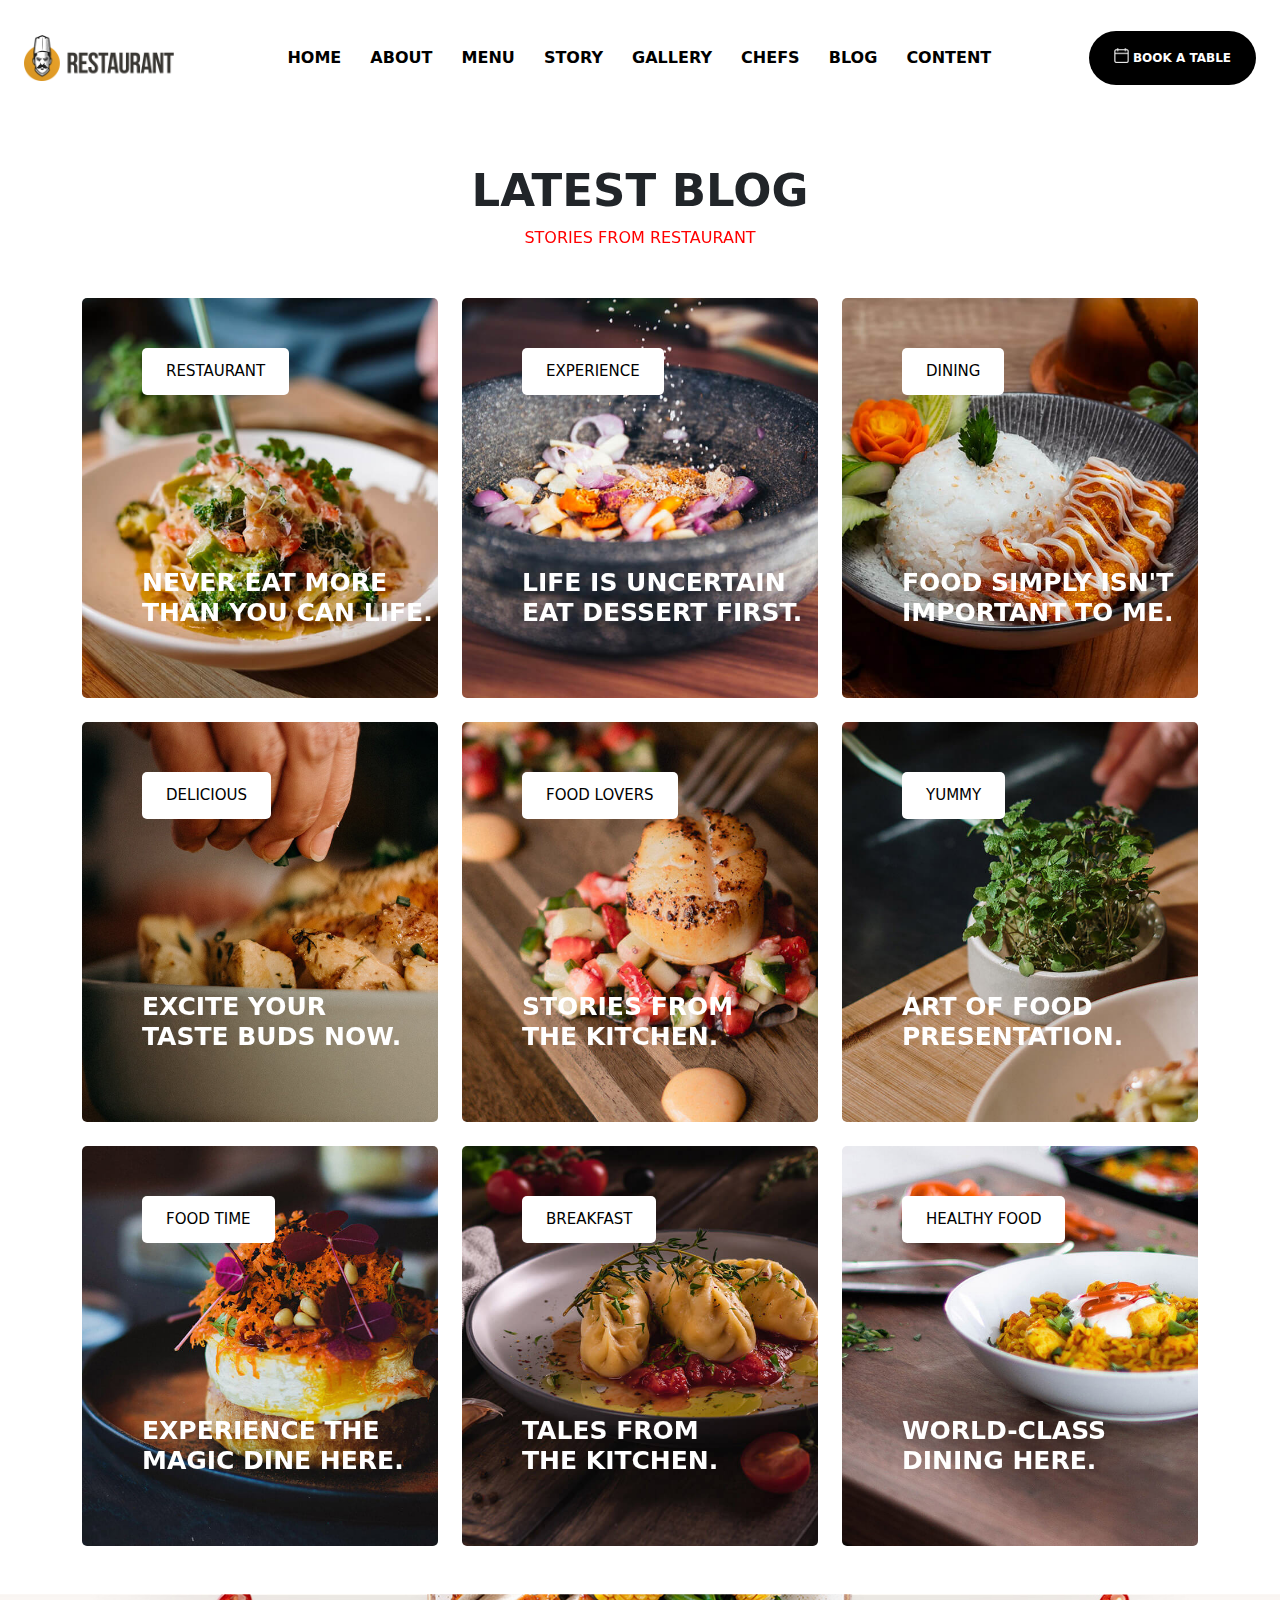
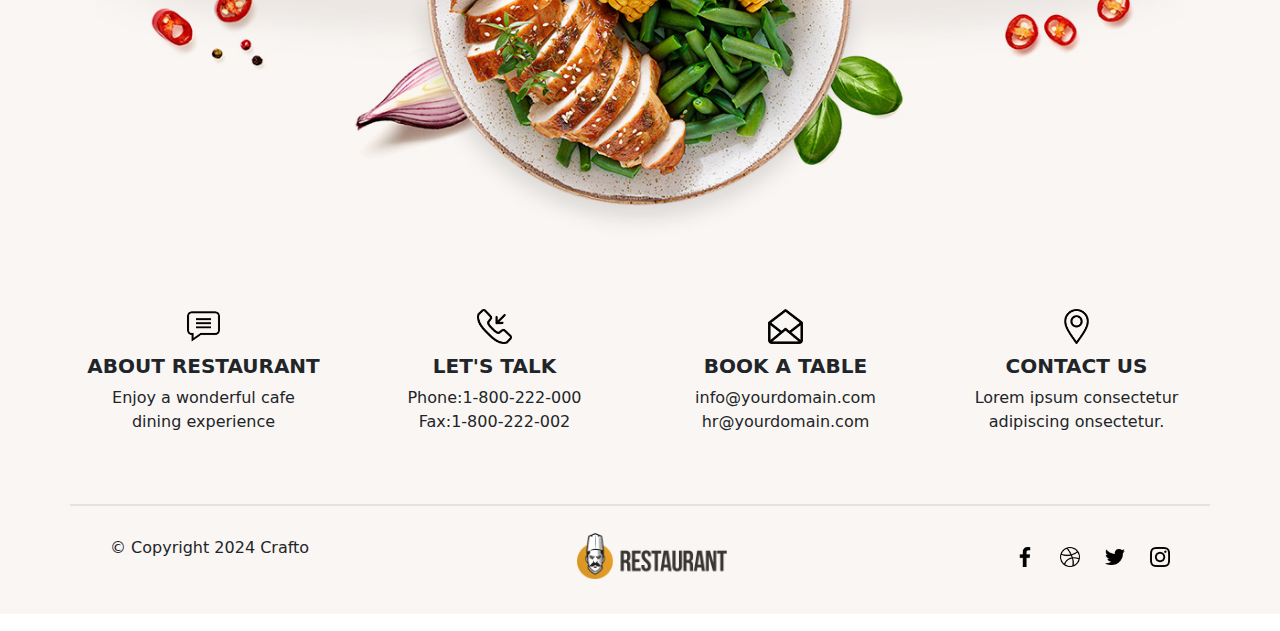
<file: blog.html>
<!doctype html>
<html lang="en">
  <head>
    <meta charset="utf-8">
    <meta name="viewport" content="width=device-width, initial-scale=1">
    <title>Blog Restaurant</title>
    <link rel="icon" type="icon" href="chef.png">
    <link rel="stylesheet" href="style.css">
    <link rel="stylesheet" href="responsive.css">
    <link href="https://cdn.jsdelivr.net/npm/bootstrap@5.3.3/dist/css/bootstrap.min.css" rel="stylesheet" integrity="sha384-QWTKZyjpPEjISv5WaRU9OFeRpok6YctnYmDr5pNlyT2bRjXh0JMhjY6hW+ALEwIH" crossorigin="anonymous">
    <link rel="stylesheet" href="https://unpkg.com/aos@next/dist/aos.css" />
  </head>
  <body>
    
    <div class="container-fluid ">


        <nav class="navbar navbar-expand-lg" style="z-index: 111;">
          <div class="container-fluid " style="height: 100px;">
            <a class="navbar-brand" href="#"><img src="logo2.png" alt=""
                style="width: 150px; height: 100px; object-fit: contain;"></a>
            <button class="navbar-toggler" type="button" data-bs-toggle="collapse" data-bs-target="#navbarSupportedContent"
              aria-controls="navbarSupportedContent" aria-expanded="false" aria-label="Toggle navigation">
              <span class="navbar-toggler-icon"></span>
            </button>
            <div class="collapse navbar-collapse" id="navbarSupportedContent">
              <ul class="navbar-nav mx-auto mb-2 mb-lg-0"
                style="width: 70%; align-items: center; justify-content: space-evenly;">
                <li class="nav-item">
                  <a class="nav-link text-black fw-bold" aria-current="page" href="index.html">HOME</a>
                </li>
                <li class="nav-item">
                  <a class="nav-link text-black fw-bold" href="about.html">ABOUT</a>
                </li>
                <li class="nav-item">
                  <a class="nav-link text-black fw-bold" href="menu.html">MENU</a>
                </li>
                <li class="nav-item">
                  <a class="nav-link text-black fw-bold" href="story.html">STORY</a>
                </li>
                <li class="nav-item">
                  <a class="nav-link text-black fw-bold" href="gallery.html">GALLERY</a>
                </li>
                <li class="nav-item">
                  <a class="nav-link text-black fw-bold" href="chef.html">CHEFS</a>
                </li>
                <li class="nav-item">
                  <a class="nav-link text-black fw-bold" href="blog.html">BLOG</a>
                </li>
                <li class="nav-item">
                  <a class="nav-link text-black fw-bold" href="#">CONTENT</a>
                </li>
    
    
              </ul>
              <form class="d-flex" role="search">
    
                <button class="btn rounded-pill py-3 px-4 text-white"
                  style="background-color: black; font-size: 12px; font-weight: bold;" type="submit"><img src="calendar.png"
                    alt="" style="width: 15px;height: 15px;object-fit: cover;margin-bottom: 5px;"> BOOK A TABLE</button>
              </form>
            </div>
          </div>
        </nav>
    
    
      </div>

      <!-- sixth-section -->
      <div class="container-fluid h d-flex flex-column justify-content-center align-items-center"
      data-aos="fade-up"
      data-aos-offset="200"
      data-aos-duration="1600"
      >
        <div class="container sixth-section mt-5 mb-5 ">
          <h1 style="font-size: 45px; text-align: center;font-weight: bold;">LATEST BLOG</h1>
          <p style="color: red; text-align: center;">STORIES FROM RESTAURANT</p>
          <div class="row mt-5">
            <!-- 1 -->
            <div class="col-md-4 " style="position: relative;">
              <div class="sixth-sec-card">
                <img src="7.jpg" alt="">
                <div class="sixth-button-position"><button>RESTAURANT</button></div>
              <div class="sixth-text-position"><h1>NEVER EAT MORE <br>THAN YOU CAN LIFE.</h1></div>
              </div>
              
            </div>

           <!-- 2 -->
           <div class="col-md-4" style="position: relative;">
            <div class="sixth-sec-card">
              <img src="6.jpg" alt="">
              <div class="sixth-button-position"><button>EXPERIENCE</button></div>
              <div class="sixth-text-position"><h1>LIFE IS UNCERTAIN <br>EAT DESSERT FIRST.</h1></div>
            </div>
           
          </div>

          <!-- 3 -->
          <div class="col-md-4" style="position: relative;">
            <div class="sixth-sec-card">
              <img src="5.jpg" alt="">
              <div class="sixth-button-position"><button>DINING</button></div>
            <div class="sixth-text-position"><h1>FOOD SIMPLY ISN'T <br>IMPORTANT TO ME.</h1></div>
            </div>
            
          </div>

           <!-- 4 -->
           <div class="col-md-4 mt-4" style="position: relative;">
            <div class="sixth-sec-card">
              <img src="59.jpg" alt="">
              <div class="sixth-button-position"><button>DELICIOUS</button></div>
            <div class="sixth-text-position"><h1>EXCITE YOUR <br> TASTE BUDS NOW.</h1></div>
            </div>
            
          </div>

           <!-- 5 -->
           <div class="col-md-4 mt-4" style="position: relative;">
            <div class="sixth-sec-card">
              <img src="60.jpg" alt="">
              <div class="sixth-button-position"><button>FOOD LOVERS</button></div>
            <div class="sixth-text-position"><h1>STORIES FROM <br> THE KITCHEN.</h1></div>
            </div>
            
          </div>

             <!-- 6 -->
             <div class="col-md-4 mt-4" style="position: relative;">
                <div class="sixth-sec-card">
                  <img src="61.jpg" alt="">
                  <div class="sixth-button-position"><button>YUMMY</button></div>
                <div class="sixth-text-position"><h1>ART OF FOOD <br> PRESENTATION.</h1></div>
                </div>
                
              </div>

                 <!-- 7 -->
           <div class="col-md-4 mt-4" style="position: relative;">
            <div class="sixth-sec-card">
              <img src="62.jpg" alt="">
              <div class="sixth-button-position"><button>FOOD TIME</button></div>
            <div class="sixth-text-position"><h1>EXPERIENCE THE <br> MAGIC DINE HERE.</h1></div>
            </div>
            
          </div>

             <!-- 8 -->
             <div class="col-md-4 mt-4" style="position: relative;">
                <div class="sixth-sec-card">
                  <img src="63.jpg" alt="">
                  <div class="sixth-button-position"><button>BREAKFAST</button></div>
                <div class="sixth-text-position"><h1>TALES FROM <br> THE KITCHEN.</h1></div>
                </div>
                
              </div>

                 <!-- 9 -->
           <div class="col-md-4 mt-4" style="position: relative;">
            <div class="sixth-sec-card">
              <img src="64.jpg" alt="">
              <div class="sixth-button-position"><button>HEALTHY FOOD</button></div>
            <div class="sixth-text-position"><h1>WORLD-CLASS <br> DINING HERE.</h1></div>
            </div>
            
          </div>
          
          </div>
        </div>
      </div>

        <!-- seventh-section -->
        <div class="container-fluid seventh-section">
            <div class="container seventh-sec-box" style="padding: 260px 0 0 0;">
              <div class="row" >
                <!-- 1 -->
                <div class="col-md-3 " >
                  <div class="seventh-sec-card">
                    <img src="comment.png" alt="" style="width: 35px; height: 35px; object-fit: cover; margin-bottom: 10px;">
                    <h1 style="font-size: 20px; font-weight: bold;">ABOUT RESTAURANT</h1>
                    <p>Enjoy a wonderful cafe<br> dining experience</p>
                  </div>
                </div>
    
                   <!-- 2 -->
                   <div class="col-md-3 ">
                    <div class="seventh-sec-card">
                      <img src="incoming-call.png" alt="" style="width: 35px; height: 35px; object-fit: cover; margin-bottom: 10px;">
                      <h1 style="font-size: 20px; font-weight: bold;">LET'S TALK</h1>
                      <p>Phone:1-800-222-000<br> Fax:1-800-222-002</p>
                    </div>
                  </div>
    
                     <!-- 3 -->
                <div class="col-md-3 ">
                  <div class="seventh-sec-card">
                    <img src="mail-inbox.png" alt="" style="width: 35px; height: 35px; object-fit: cover; margin-bottom: 10px;">
                    <h1 style="font-size: 20px; font-weight: bold;">BOOK A TABLE</h1>
                    <p>info@yourdomain.com<br> hr@yourdomain.com</p>
                  </div>
                </div>
    
                   <!-- 4 -->
                   <div class="col-md-3 ">
                    <div class="seventh-sec-card">
                      <img src="location (2).png" alt="" style="width: 35px; height: 35px; object-fit: cover; margin-bottom: 10px;">
                      <h1 style="font-size: 20px; font-weight: bold;">CONTACT US</h1>
                      <p>Lorem ipsum consectetur<br> adipiscing onsectetur.</p>
                    </div>
                  </div>
                
              </div>
    
              <div class="line" style="background-color: rgba(35, 35, 35, .1); width:100%; height: 2px;"></div>
    
              <div class="last-section">
                <p>© Copyright 2024 Crafto</p>
                <img src="9.png" alt="" style="width: 150px; height: 150px; object-fit: contain;">
                <div class="">
                  <a href="https://www.facebook.com" target="_blank"><img src="facebook-app-symbol (4).png" alt="" style="width: 20px; height: 20px; margin-left: 20px;"></a>
                  <a href="https://www.dribble.com" target="_blank"><img src="dribble.png" alt="" style="width: 20px; height: 20px; margin-left: 20px;"></a>
                  <a href="https://www.twitter.com" target="_blank"><img src="twitter (6).png" alt="" style="width: 20px; height: 20px; margin-left: 20px;"></a>
                  <a href="https://www.instagram.com" target="_blank"><img src="instagram (5).png" alt="" style="width: 20px; height: 20px; margin-left: 20px;"></a>
                </div>
    
              </div>
            </div>
           </div>


      <!-- aos -->
      <script src="https://unpkg.com/aos@next/dist/aos.js"></script>
      <script>
        AOS.init();
      </script>



    <script src="https://cdn.jsdelivr.net/npm/bootstrap@5.3.3/dist/js/bootstrap.bundle.min.js" integrity="sha384-YvpcrYf0tY3lHB60NNkmXc5s9fDVZLESaAA55NDzOxhy9GkcIdslK1eN7N6jIeHz" crossorigin="anonymous"></script>
  </body>
</html>
</file>
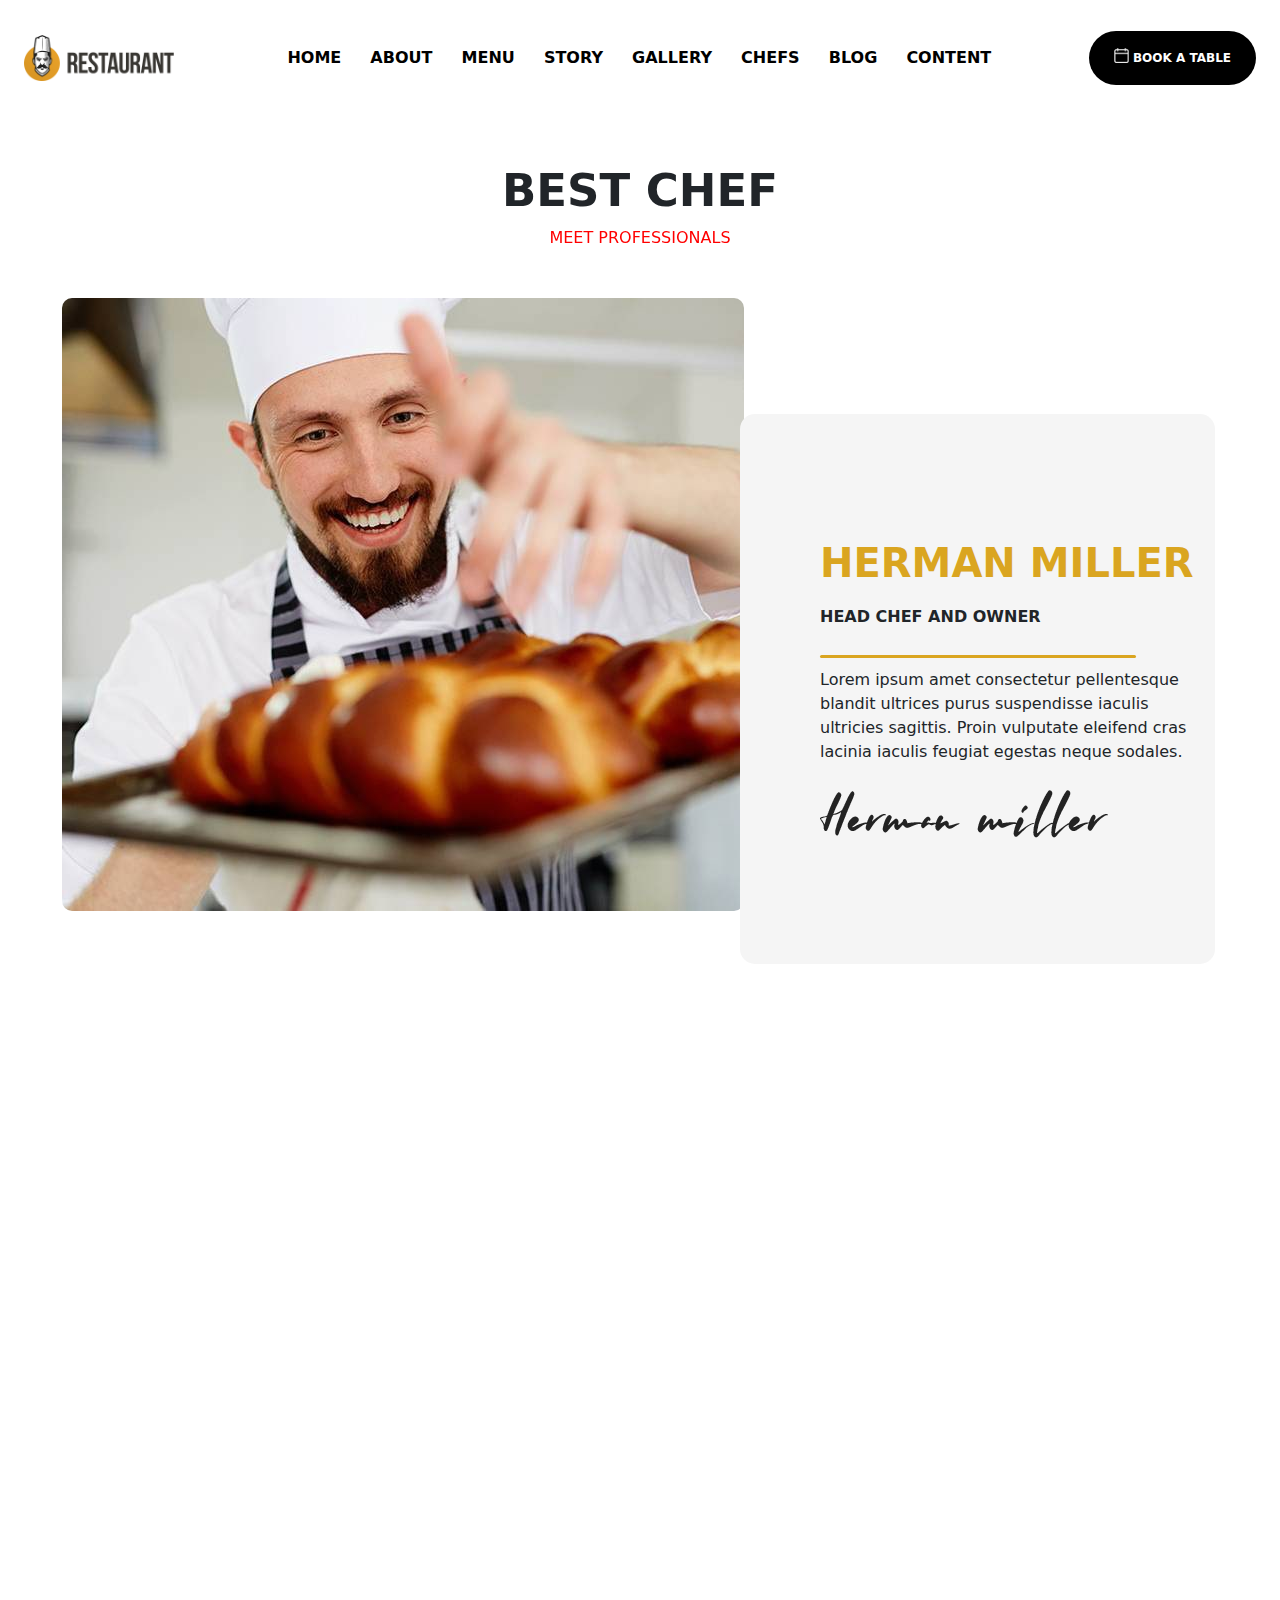
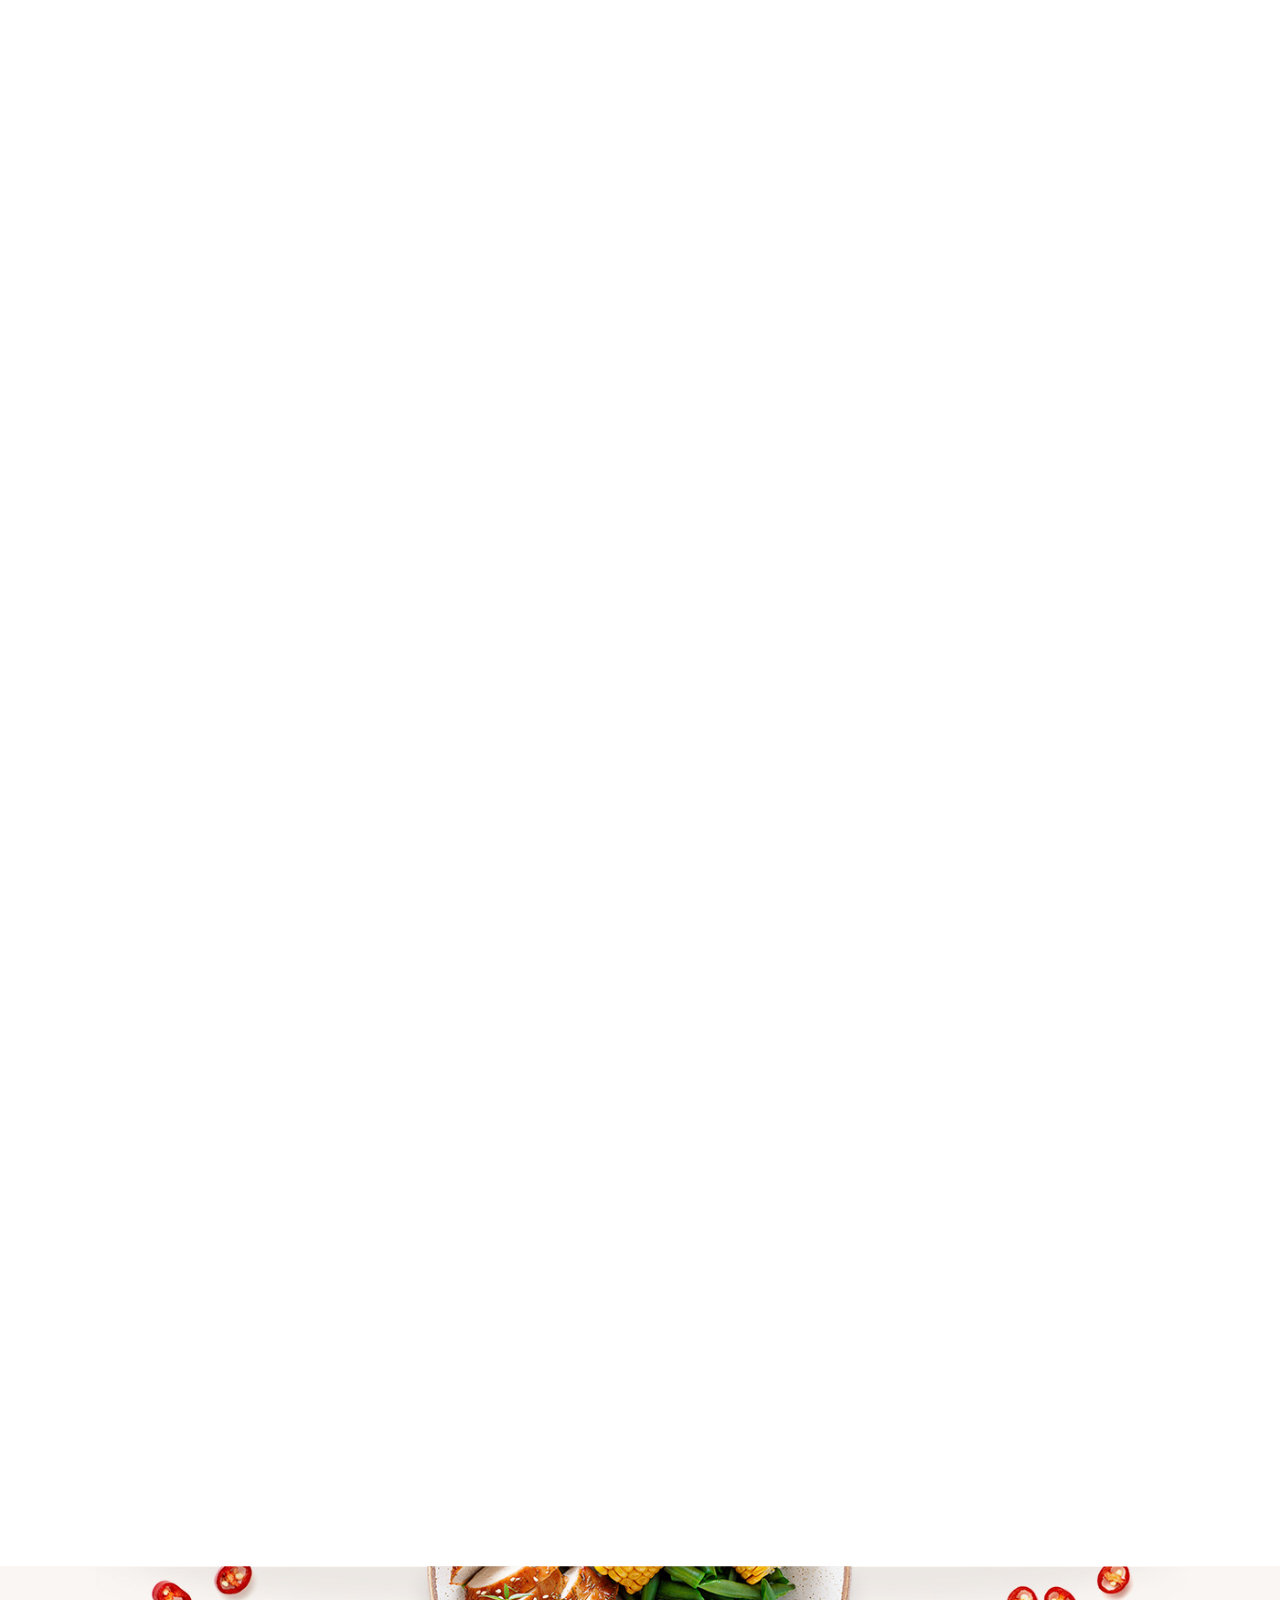
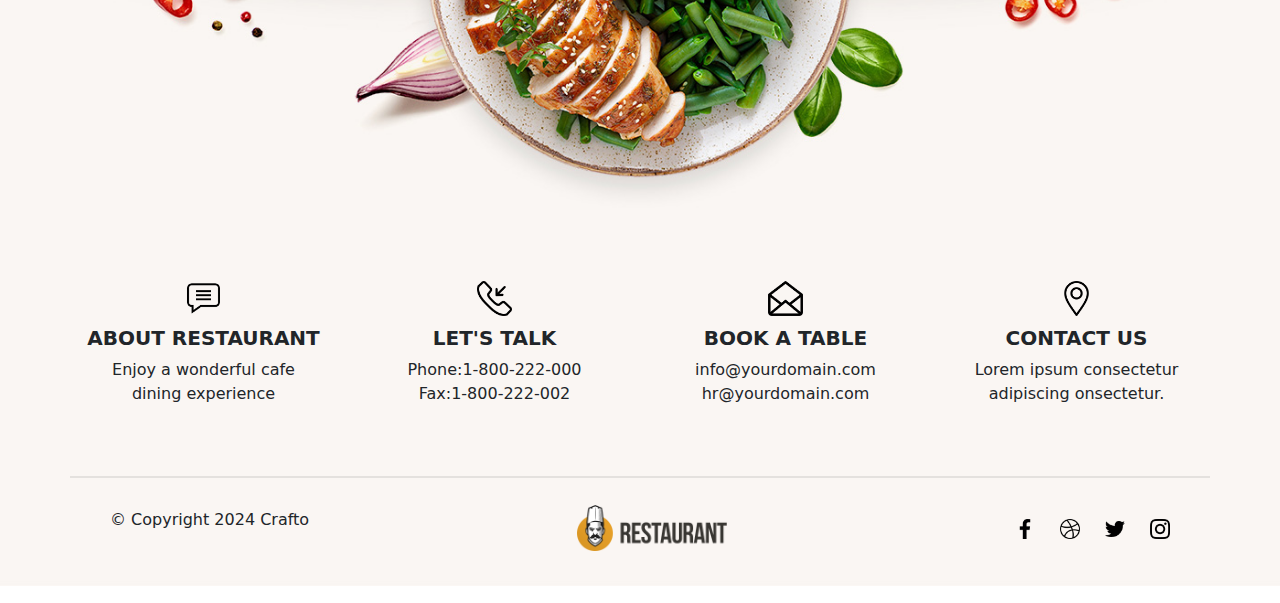
<file: chef.html>
<!doctype html>
<html lang="en">
  <head>
    <meta charset="utf-8">
    <meta name="viewport" content="width=device-width, initial-scale=1">
    <title>chef</title>
    <link rel="icon" type="icon" href="chef.png">
    <link rel="stylesheet" href="style.css">
    <link rel="stylesheet" href="responsive.css">
    <link href="https://cdn.jsdelivr.net/npm/bootstrap@5.3.3/dist/css/bootstrap.min.css" rel="stylesheet" integrity="sha384-QWTKZyjpPEjISv5WaRU9OFeRpok6YctnYmDr5pNlyT2bRjXh0JMhjY6hW+ALEwIH" crossorigin="anonymous">
    <link rel="stylesheet" href="https://unpkg.com/aos@next/dist/aos.css" />
  </head>
  <body>
    
    <div class="container-fluid ">


        <nav class="navbar navbar-expand-lg" style="z-index: 111;">
            <div class="container-fluid " style="height: 100px;">
              <a class="navbar-brand" href="#"><img src="logo2.png" alt="" style="width: 150px; height: 100px; object-fit: contain;"></a>
              <button class="navbar-toggler" type="button" data-bs-toggle="collapse" data-bs-target="#navbarSupportedContent" aria-controls="navbarSupportedContent" aria-expanded="false" aria-label="Toggle navigation">
                <span class="navbar-toggler-icon"></span>
              </button>
              <div class="collapse navbar-collapse" id="navbarSupportedContent">
                <ul class="navbar-nav mx-auto mb-2 mb-lg-0" style="width: 70%; align-items: center; justify-content: space-evenly;">
                  <li class="nav-item">
                    <a class="nav-link text-black fw-bold" aria-current="page" href="index.html">HOME</a>
                  </li>
                  <li class="nav-item">
                    <a class="nav-link text-black fw-bold" href="about.html">ABOUT</a>
                  </li>
                  <li class="nav-item">
                    <a class="nav-link text-black fw-bold" href="menu.html">MENU</a>
                  </li>
                  <li class="nav-item">
                    <a class="nav-link text-black fw-bold" href="story.html">STORY</a>
                  </li>
                  <li class="nav-item">
                    <a class="nav-link text-black fw-bold" href="gallery.html">GALLERY</a>
                  </li>
                  <li class="nav-item">
                    <a class="nav-link text-black fw-bold" href="chef.html">CHEFS</a>
                  </li>
                  <li class="nav-item">
                    <a class="nav-link text-black fw-bold" href="blog.html">BLOG</a>
                  </li>
                  <li class="nav-item">
                    <a class="nav-link text-black fw-bold" href="#">CONTENT</a>
                  </li>
                 
                
                </ul>
                <form class="d-flex" role="search">
                  
                  <button class="btn rounded-pill py-3 px-4 text-white" style="background-color: black; font-size: 12px; font-weight: bold;" type="submit"><img src="calendar.png" alt="" style="width: 15px;height: 15px;object-fit: cover;margin-bottom: 5px;"> BOOK A TABLE</button>
                </form>
              </div>
            </div>
          </nav>

          
     </div>

     <!-- 19 -->
      <div class="container-fluid h"
      data-aos="fade-up"
      data-aos-offset="200"
      data-aos-duration="1600"
      >
        <div class="container nineteen-section position-relative mt-5 mb-5">
          <h1 style="font-weight: bold; font-size: 45px; text-align: center;">BEST CHEF</h1>
          <P style="color: red; text-align: center;">MEET PROFESSIONALS</P>
          <div class="row mt-5">
            <div class="col-md-7  nineteen-sec-left">
              <img src="65.png" alt="" style="border-radius: 10px;">
            </div>

            <div class="col-md-5 nineteen-sec-right">
              <h1 style="color: goldenrod; font-weight: bold;">HERMAN MILLER</h1>
              <p style="font-weight: bold;">HEAD CHEF AND OWNER</p>
              <div class="nineteen-sec-line" style="width: 80%; height: 3px; background-color: goldenrod; border-radius: 10px;"></div>
              <p>Lorem ipsum amet consectetur pellentesque<br> blandit ultrices purus suspendisse iaculis<br> ultricies sagittis. Proin vulputate eleifend cras<br> lacinia iaculis feugiat egestas neque sodales.</p>
              <img src="sign.png" alt="">
            </div>
          </div>
        </div>
      </div>

      <!-- 20 -->
       <div class="container-fluid h">
        <div class="container twenty-section mt-5  mb-5"
        data-aos="fade-up"
        data-aos-offset="200"
        data-aos-duration="2000"
        >
          <P style="color: red; text-align: center;">PROFESSIONAL CHEF</P>
          <h1 style="font-weight: bold; font-size: 45px; text-align: center;">HEART OF KITCHEN</h1>
          <div class="row mt-5">
            <!-- 1 -->
            <div class="col-md-4">
              <div class="twenty-sec-card">
                <img src="66.jpg" alt="">
                <div class="twenty-sec-line" style="background-color: gray; height: 2px; width: 350px;"></div>
                <h1 style="font-weight: bold; font-size: 20px; margin-top: 30px;">JOHN RICHARDS</h1>
                <p style="color: rgb(111, 111, 111);">Indian cuisine</p>

                <div class="twenty-sec-box d-flex gap-3">
                  <a href="https://www.facebook.com"><img src="facebook-app-symbol (4).png" alt="" style="width: 23px;height: 23px;"></a>
                  <a href="https://www.instagram.com"> <img src="instagram (5).png" alt="" style="width: 23px;height: 23px;"></a>
                  <a href="https://www.twitter.com"><img src="twitter (6).png" alt="" style="width: 23px;height: 23px;"></a>
                </div>
              </div>
            </div>

               <!-- 2 -->
               <div class="col-md-4">
                <div class="twenty-sec-card">
                  <img src="67.jpg" alt="">
                  <div class="twenty-sec-line" style="background-color: gray; height: 2px; width: 350px;"></div>
                  <h1 style="font-weight: bold; font-size: 20px; margin-top: 30px;">QUEEN FERRARI</h1>
                  <p style="color: rgb(111, 111, 111);">Chinese cuisine</p>

                  <div class="twenty-sec-box d-flex gap-3">
                    <a href="https://www.facebook.com"><img src="facebook-app-symbol (4).png" alt="" style="width: 23px;height: 23px;"></a>
                    <a href="https://www.instagram.com"> <img src="instagram (5).png" alt="" style="width: 23px;height: 23px;"></a>
                    <a href="https://www.twitter.com"><img src="twitter (6).png" alt="" style="width: 23px;height: 23px;"></a>
                  </div>
                </div>
              </div>

                 <!-- 3 -->
            <div class="col-md-4">
              <div class="twenty-sec-card">
                <img src="68.jpg" alt="">
                <div class="twenty-sec-line" style="background-color: gray; height: 2px; width: 350px;"></div>
                <h1 style="font-weight: bold; font-size: 20px; margin-top: 30px;">MARTA WARNER</h1>
                <p style="color: rgb(111, 111, 111);">Italian cuisine</p>

                <div class="twenty-sec-box d-flex gap-3">
                  <a href="https://www.facebook.com"><img src="facebook-app-symbol (4).png" alt="" style="width: 23px;height: 23px;"></a>
                  <a href="https://www.instagram.com"> <img src="instagram (5).png" alt="" style="width: 23px;height: 23px;"></a>
                  <a href="https://www.twitter.com"><img src="twitter (6).png" alt="" style="width: 23px;height: 23px;"></a>
                </div>
              </div>
            </div>

               <!-- 4 -->
               <div class="col-md-4 mt-5">
                <div class="twenty-sec-card">
                  <img src="69.jpg" alt="">
                  <div class="twenty-sec-line" style="background-color: gray; height: 2px; width: 350px;"></div>
                  <h1 style="font-weight: bold; font-size: 20px; margin-top: 30px;">LUCKY GREEN</h1>
                  <p style="color: rgb(111, 111, 111);">Greek cuisine</p>

                  <div class="twenty-sec-box d-flex gap-3">
                    <a href="https://www.facebook.com"><img src="facebook-app-symbol (4).png" alt="" style="width: 23px;height: 23px;"></a>
                    <a href="https://www.instagram.com"> <img src="instagram (5).png" alt="" style="width: 23px;height: 23px;"></a>
                    <a href="https://www.twitter.com"><img src="twitter (6).png" alt="" style="width: 23px;height: 23px;"></a>
                  </div>
                </div>
              </div>

                 <!-- 5 -->
            <div class="col-md-4 mt-5">
              <div class="twenty-sec-card">
                <img src="70.jpg" alt="">
                <div class="twenty-sec-line" style="background-color: gray; height: 2px; width: 350px;"></div>
                <h1 style="font-weight: bold; font-size: 20px; margin-top: 30px;">TAYLOR HABBANT</h1>
                <p style="color: rgb(111, 111, 111);">Spanish cuisine</p>

                <div class="twenty-sec-box d-flex gap-3">
                  <a href="https://www.facebook.com"><img src="facebook-app-symbol (4).png" alt="" style="width: 23px;height: 23px;"></a>
                  <a href="https://www.instagram.com"> <img src="instagram (5).png" alt="" style="width: 23px;height: 23px;"></a>
                  <a href="https://www.twitter.com"><img src="twitter (6).png" alt="" style="width: 23px;height: 23px;"></a>
                </div>
              </div>
            </div>

               <!-- 6 -->
               <div class="col-md-4 mt-5">
                <div class="twenty-sec-card">
                  <img src="71.jpg" alt="">
                  <div class="twenty-sec-line" style="background-color: gray; height: 2px; width: 350px;"></div>
                  <h1 style="font-weight: bold; font-size: 20px; margin-top: 30px;">ANTONY TAYLOR</h1>
                  <p style="color: rgb(111, 111, 111);">Indian cuisine</p>

                  <div class="twenty-sec-box d-flex gap-3">
                    <a href="https://www.facebook.com"><img src="facebook-app-symbol (4).png" alt="" style="width: 23px;height: 23px;"></a>
                    <a href="https://www.instagram.com"> <img src="instagram (5).png" alt="" style="width: 23px;height: 23px;"></a>
                    <a href="https://www.twitter.com"><img src="twitter (6).png" alt="" style="width: 23px;height: 23px;"></a>
                  </div>
                </div>
              </div>
          </div>
        </div>
       </div>

       <!-- 21 -->
        <div class="container-fluid py-1" style="height: auto; position: relative;"
        data-aos="fade-left"
        data-aos-offset="200"
        data-aos-duration="1600"
        >
          <div class="container mt-5 mb-5">
            <div class="row ">
              <div class="col-md twentyone-section d-flex align-items-end">
                <div class="twentyone-sec-image"><img src="73.jpg" alt=""></div>
                <div class="twentyone-sec-card d-flex">
                  <div class="" style="padding: 50px;">
                    <p style="color: white; font-weight: bold; font-size: 27px;">Once you understand the foundations of <br>cooking whatever kind you link. whather it's <br> french or italian or japanese you really don't <br> need a cookbook anymore.</p>
                    <h1 style="color: white; font-weight: bold; font-size: 20px; margin-top: 40px;">Tomas burgess</h1>
                    <p style="color: rgba(255, 255, 255, 0.45);">Executive chef</p></div>
                  <div class="" style="position: absolute; bottom: 0; right: 0;"><img src="72.svg" alt="" style="width: 200px; height: 350px;object-fit: contain;"></div>

                </div>
                
              </div>
            </div>
          </div>
        </div>

        <!-- 3 -->
        <div class="third-sec-text d-flex align-items-center justify-content-center text-align-center gap-4" style=" height: 130px;"
        data-aos="fade-up"
        data-aos-offset="200"
        data-aos-duration="1000"
        >
          <button style="background-color: red; color: white;font-weight: bold; border: none;width: 130px; border-radius: 30px; padding: 5px;">Masterchef</button>
          <p style="margin-top: 9px; font-size: 20px;">Unique and delicious dishes from the worlds best masterchefs.</p>
        </div>

        <!-- 7 -->
            <!-- seventh-section -->
       <div class="container-fluid seventh-section">
        <div class="container seventh-sec-box" style="padding: 260px 0 0 0;">
          <div class="row" >
            <!-- 1 -->
            <div class="col-md-3 " >
              <div class="seventh-sec-card">
                <img src="comment.png" alt="" style="width: 35px; height: 35px; object-fit: cover; margin-bottom: 10px;">
                <h1 style="font-size: 20px; font-weight: bold;">ABOUT RESTAURANT</h1>
                <p>Enjoy a wonderful cafe<br> dining experience</p>
              </div>
            </div>

               <!-- 2 -->
               <div class="col-md-3 ">
                <div class="seventh-sec-card">
                  <img src="incoming-call.png" alt="" style="width: 35px; height: 35px; object-fit: cover; margin-bottom: 10px;">
                  <h1 style="font-size: 20px; font-weight: bold;">LET'S TALK</h1>
                  <p>Phone:1-800-222-000<br> Fax:1-800-222-002</p>
                </div>
              </div>

                 <!-- 3 -->
            <div class="col-md-3 ">
              <div class="seventh-sec-card">
                <img src="mail-inbox.png" alt="" style="width: 35px; height: 35px; object-fit: cover; margin-bottom: 10px;">
                <h1 style="font-size: 20px; font-weight: bold;">BOOK A TABLE</h1>
                <p>info@yourdomain.com<br> hr@yourdomain.com</p>
              </div>
            </div>

               <!-- 4 -->
               <div class="col-md-3 ">
                <div class="seventh-sec-card">
                  <img src="location (2).png" alt="" style="width: 35px; height: 35px; object-fit: cover; margin-bottom: 10px;">
                  <h1 style="font-size: 20px; font-weight: bold;">CONTACT US</h1>
                  <p>Lorem ipsum consectetur<br> adipiscing onsectetur.</p>
                </div>
              </div>
            
          </div>

          <div class="line" style="background-color: rgba(35, 35, 35, .1); width:100%; height: 2px;"></div>

          <div class="last-section">
            <p>© Copyright 2024 Crafto</p>
            <img src="9.png" alt="" style="width: 150px; height: 150px; object-fit: contain;">
            <div class="">
              <a href="https://www.facebook.com" target="_blank"><img src="facebook-app-symbol (4).png" alt="" style="width: 20px; height: 20px; margin-left: 20px;"></a>
              <a href="https://www.dribble.com" target="_blank"><img src="dribble.png" alt="" style="width: 20px; height: 20px; margin-left: 20px;"></a>
              <a href="https://www.twitter.com" target="_blank"><img src="twitter (6).png" alt="" style="width: 20px; height: 20px; margin-left: 20px;"></a>
              <a href="https://www.instagram.com" target="_blank"><img src="instagram (5).png" alt="" style="width: 20px; height: 20px; margin-left: 20px;"></a>
            </div>

          </div>
        </div>
       </div>





             <!-- aos -->
             <script src="https://unpkg.com/aos@next/dist/aos.js"></script>
             <script>
               AOS.init();
             </script>

    <script src="https://cdn.jsdelivr.net/npm/bootstrap@5.3.3/dist/js/bootstrap.bundle.min.js" integrity="sha384-YvpcrYf0tY3lHB60NNkmXc5s9fDVZLESaAA55NDzOxhy9GkcIdslK1eN7N6jIeHz" crossorigin="anonymous"></script>
  </body>
</html>
</file>
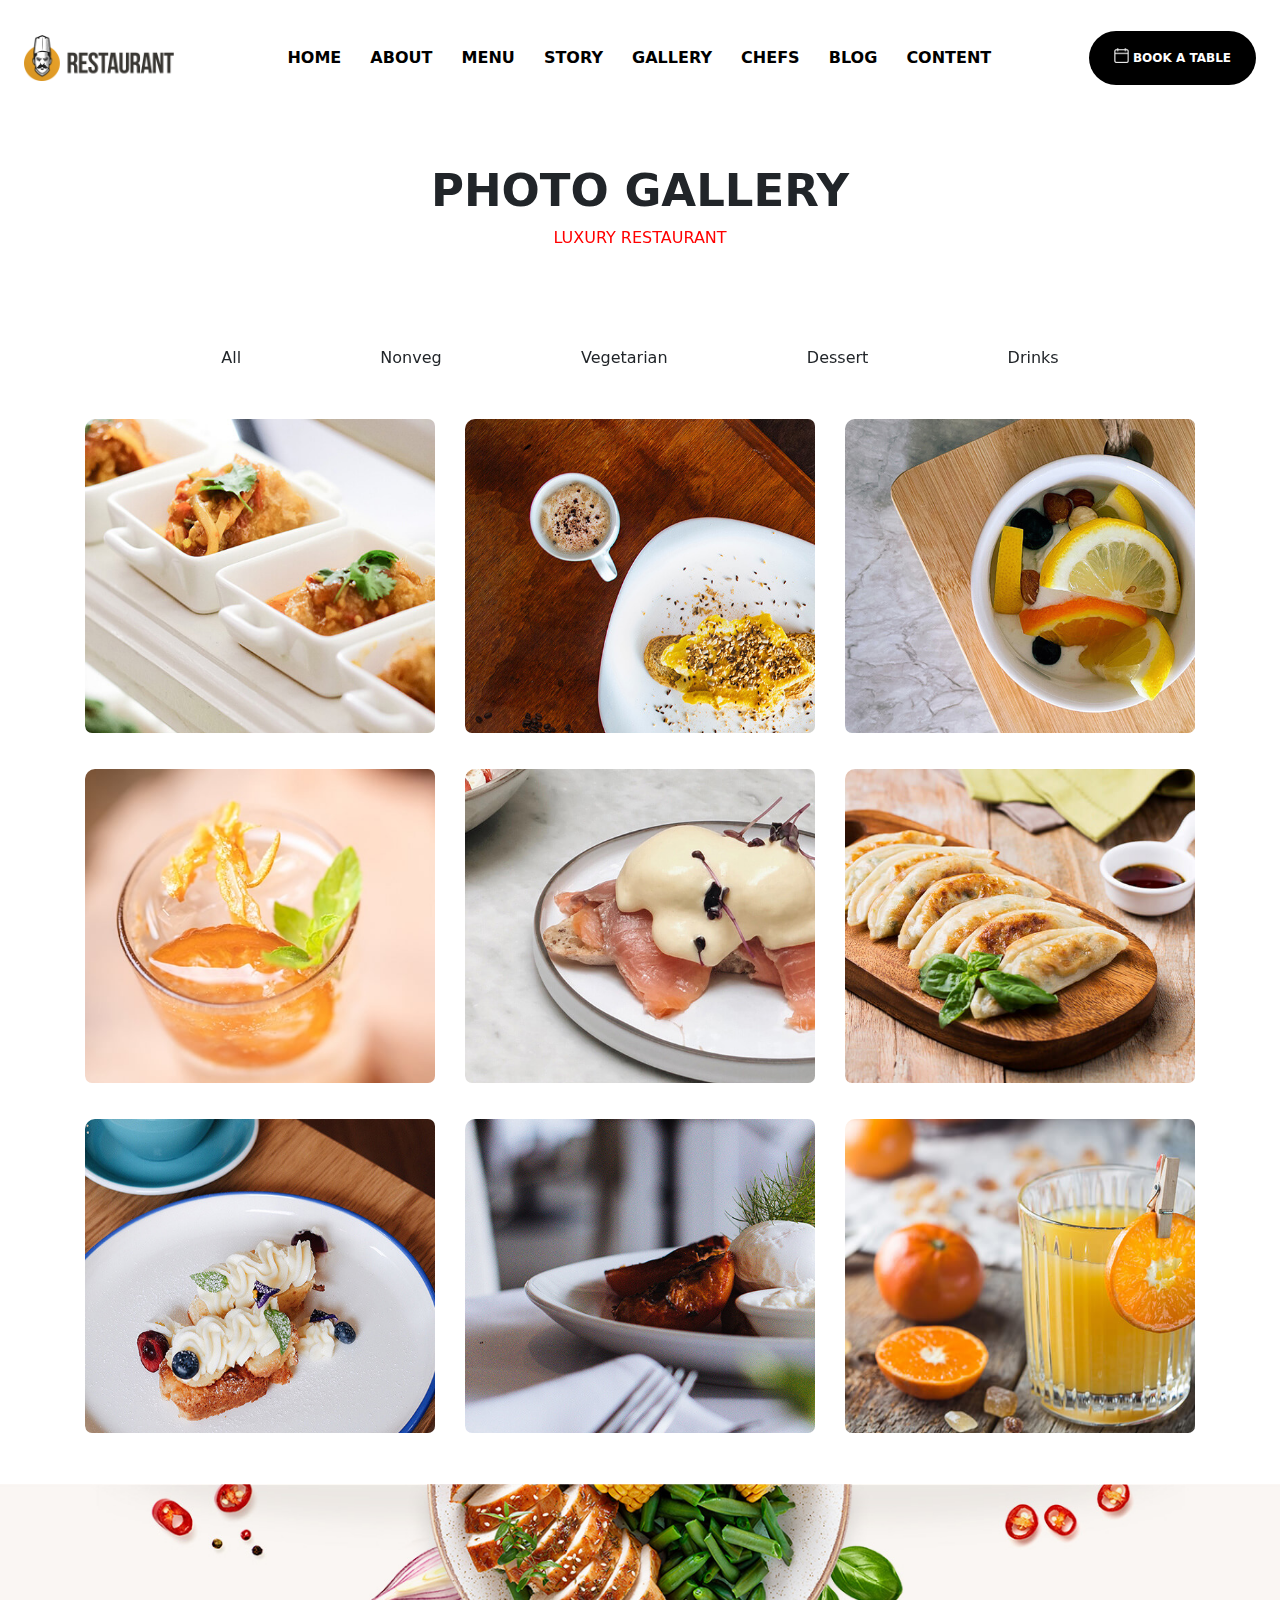
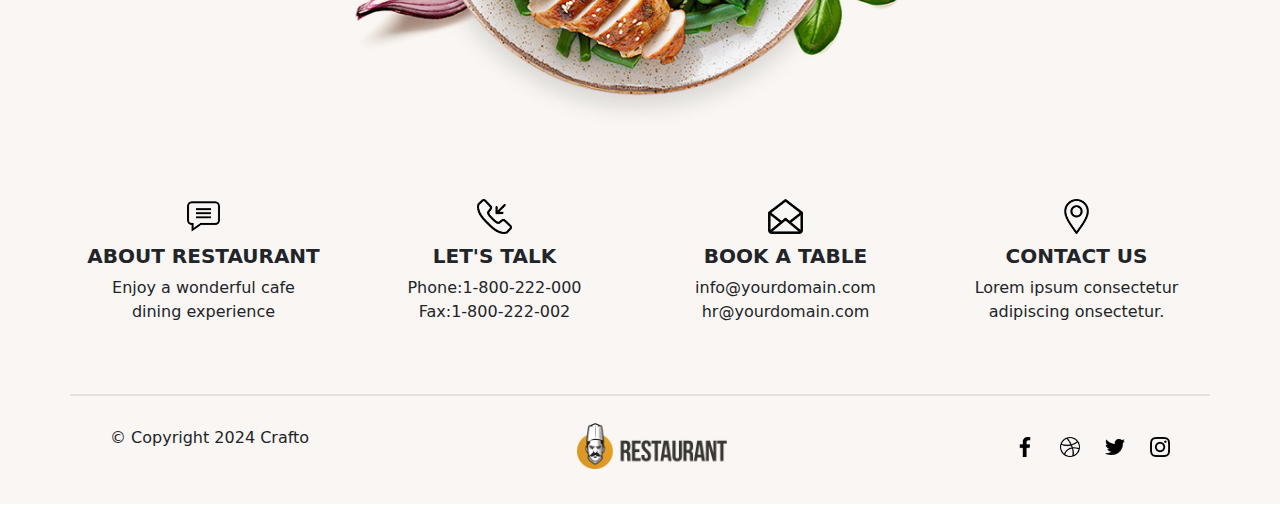
<file: gallery.html>
<!doctype html>
<html lang="en">
  <head>
    <meta charset="utf-8">
    <meta name="viewport" content="width=device-width, initial-scale=1">
    <title>Restaurant Gallery</title>
    <link rel="icon" type="icon" href="chef.png">
    <link href="https://cdn.jsdelivr.net/npm/bootstrap@5.3.3/dist/css/bootstrap.min.css" rel="stylesheet" integrity="sha384-QWTKZyjpPEjISv5WaRU9OFeRpok6YctnYmDr5pNlyT2bRjXh0JMhjY6hW+ALEwIH" crossorigin="anonymous">
    <link rel="stylesheet" href="style.css">
    <link rel="stylesheet" href="responsive.css">
    <link rel="stylesheet" href="https://unpkg.com/aos@next/dist/aos.css" />
  </head>
  <body>
    <div class="container-fluid ">


        <nav class="navbar navbar-expand-lg" style="z-index: 111;">
          <div class="container-fluid " style="height: 100px;">
            <a class="navbar-brand" href="#"><img src="logo2.png" alt=""
                style="width: 150px; height: 100px; object-fit: contain;"></a>
            <button class="navbar-toggler" type="button" data-bs-toggle="collapse" data-bs-target="#navbarSupportedContent"
              aria-controls="navbarSupportedContent" aria-expanded="false" aria-label="Toggle navigation">
              <span class="navbar-toggler-icon"></span>
            </button>
            <div class="collapse navbar-collapse" id="navbarSupportedContent">
              <ul class="navbar-nav mx-auto mb-2 mb-lg-0"
                style="width: 70%; align-items: center; justify-content: space-evenly;">
                <li class="nav-item">
                  <a class="nav-link text-black fw-bold" aria-current="page" href="index.html">HOME</a>
                </li>
                <li class="nav-item">
                  <a class="nav-link text-black fw-bold" href="about.html">ABOUT</a>
                </li>
                <li class="nav-item">
                  <a class="nav-link text-black fw-bold" href="menu.html">MENU</a>
                </li>
                <li class="nav-item">
                  <a class="nav-link text-black fw-bold" href="story.html">STORY</a>
                </li>
                <li class="nav-item">
                  <a class="nav-link text-black fw-bold" href="gallery.html">GALLERY</a>
                </li>
                <li class="nav-item">
                  <a class="nav-link text-black fw-bold" href="chef.html">CHEFS</a>
                </li>
                <li class="nav-item">
                  <a class="nav-link text-black fw-bold" href="blog.html">BLOG</a>
                </li>
                <li class="nav-item">
                  <a class="nav-link text-black fw-bold" href="#">CONTENT</a>
                </li>
    
    
              </ul>
              <form class="d-flex" role="search">
    
                <button class="btn rounded-pill py-3 px-4 text-white"
                  style="background-color: black; font-size: 12px; font-weight: bold;" type="submit"><img src="calendar.png"
                    alt="" style="width: 15px;height: 15px;object-fit: cover;margin-bottom: 5px;"> BOOK A TABLE</button>
              </form>
            </div>
          </div>
        </nav>
    
    
      </div>

      <!-- 18 -->
       <div class="container-fluid h "
       data-aos="fade-up"
       data-aos-offset="200"
       data-aos-duration="1600"
       >
        <div class="container eighteen-section mb-5 mt-5">
            <h1 style="font-size: 45px; font-weight: bold; text-align: center;">PHOTO GALLERY</h1>
            <p style="color: red; text-align: center;">LUXURY RESTAURANT</p>
        
            <div class="row mt-5">
                <div class="d-flex eighteen-section-text justify-content-evenly mt-5">
                    <P>All</P>
                    <P>Nonveg</P>
                    <P>Vegetarian</P>
                    <P>Dessert</P>
                    <P>Drinks</P>
                </div>  
                <!-- 1 -->
                <div class="col-md-4">
                    <div class="eighteen-sec-card">
                        <img src="50.png" alt="">
                        <div class="eighteen-sec-icon">
                          <img src="search (1).png" alt="" style="width: 50px; height: 50px;">
                         </div>
                    </div>
                </div>
                

                <!-- 2 -->
                <div class="col-md-4">
                    <div class="eighteen-sec-card">
                        <img src="51.png" alt="">
                        <div class="eighteen-sec-icon">
                          <img src="search (1).png" alt="" style="width: 50px; height: 50px;">
                         </div>
                    </div>
                </div>

                <!-- 3 -->
                <div class="col-md-4">
                    <div class="eighteen-sec-card">
                        <img src="52.png" alt="">
                        <div class="eighteen-sec-icon">
                          <img src="search (1).png" alt="" style="width: 50px; height: 50px;">
                         </div>
                    </div>
                </div>

                <!-- 4 -->
                <div class="col-md-4">
                    <div class="eighteen-sec-card">
                        <img src="53.png" alt="">
                        <div class="eighteen-sec-icon">
                          <img src="search (1).png" alt="" style="width: 50px; height: 50px;">
                         </div>
                    </div>
                </div>

                <!-- 5 -->
                <div class="col-md-4">
                    <div class="eighteen-sec-card">
                        <img src="54.png" alt="">
                        <div class="eighteen-sec-icon">
                          <img src="search (1).png" alt="" style="width: 50px; height: 50px;">
                         </div>
                    </div>
                </div>

                <!-- 6 -->
                <div class="col-md-4">
                    <div class="eighteen-sec-card">
                        <img src="55.png" alt="">
                        <div class="eighteen-sec-icon">
                          <img src="search (1).png" alt="" style="width: 50px; height: 50px;">
                         </div>
                    </div>
                </div>

                <!-- 7 -->
                <div class="col-md-4">
                    <div class="eighteen-sec-card">
                        <img src="56.png" alt="">
                        <div class="eighteen-sec-icon">
                          <img src="search (1).png" alt="" style="width: 50px; height: 50px;">
                         </div>
                    </div>
                </div>

                <!-- 8 -->
                <div class="col-md-4">
                    <div class="eighteen-sec-card">
                        <img src="57.png" alt="">
                        <div class="eighteen-sec-icon">
                          <img src="search (1).png" alt="" style="width: 50px; height: 50px;">
                         </div>
                    </div>
                </div>

                <!-- 9 -->
                <div class="col-md-4">
                    <div class="eighteen-sec-card">
                        <img src="58.png" alt="">
                        <div class="eighteen-sec-icon">
                          <img src="search (1).png" alt="" style="width: 50px; height: 50px;">
                         </div>
                    </div>
                </div>
            </div>
        
    </div> 
       </div>




              <!-- seventh-section -->
              <div class="container-fluid seventh-section">
                <div class="container seventh-sec-box" style="padding: 260px 0 0 0;">
                  <div class="row" >
                    <!-- 1 -->
                    <div class="col-md-3 " >
                      <div class="seventh-sec-card">
                        <img src="comment.png" alt="" style="width: 35px; height: 35px; object-fit: cover; margin-bottom: 10px;">
                        <h1 style="font-size: 20px; font-weight: bold;">ABOUT RESTAURANT</h1>
                        <p>Enjoy a wonderful cafe<br> dining experience</p>
                      </div>
                    </div>
        
                       <!-- 2 -->
                       <div class="col-md-3 ">
                        <div class="seventh-sec-card">
                          <img src="incoming-call.png" alt="" style="width: 35px; height: 35px; object-fit: cover; margin-bottom: 10px;">
                          <h1 style="font-size: 20px; font-weight: bold;">LET'S TALK</h1>
                          <p>Phone:1-800-222-000<br> Fax:1-800-222-002</p>
                        </div>
                      </div>
        
                         <!-- 3 -->
                    <div class="col-md-3 ">
                      <div class="seventh-sec-card">
                        <img src="mail-inbox.png" alt="" style="width: 35px; height: 35px; object-fit: cover; margin-bottom: 10px;">
                        <h1 style="font-size: 20px; font-weight: bold;">BOOK A TABLE</h1>
                        <p>info@yourdomain.com<br> hr@yourdomain.com</p>
                      </div>
                    </div>
        
                       <!-- 4 -->
                       <div class="col-md-3 ">
                        <div class="seventh-sec-card">
                          <img src="location (2).png" alt="" style="width: 35px; height: 35px; object-fit: cover; margin-bottom: 10px;">
                          <h1 style="font-size: 20px; font-weight: bold;">CONTACT US</h1>
                          <p>Lorem ipsum consectetur<br> adipiscing onsectetur.</p>
                        </div>
                      </div>
                    
                  </div>
        
                  <div class="line" style="background-color: rgba(35, 35, 35, .1); width:100%; height: 2px;"></div>
        
                  <div class="last-section">
                    <p>© Copyright 2024 Crafto</p>
                    <img src="9.png" alt="" style="width: 150px; height: 150px; object-fit: contain;">
                    <div class="">
                      <a href="https://www.facebook.com" target="_blank"><img src="facebook-app-symbol (4).png" alt="" style="width: 20px; height: 20px; margin-left: 20px;"></a>
                      <a href="https://www.dribble.com" target="_blank"><img src="dribble.png" alt="" style="width: 20px; height: 20px; margin-left: 20px;"></a>
                      <a href="https://www.twitter.com" target="_blank"><img src="twitter (6).png" alt="" style="width: 20px; height: 20px; margin-left: 20px;"></a>
                      <a href="https://www.instagram.com" target="_blank"><img src="instagram (5).png" alt="" style="width: 20px; height: 20px; margin-left: 20px;"></a>
                    </div>
        
                  </div>
                </div>
               </div>


                     <!-- aos -->
       <script src="https://unpkg.com/aos@next/dist/aos.js"></script>
       <script>
         AOS.init();
       </script>




    <script src="https://cdn.jsdelivr.net/npm/bootstrap@5.3.3/dist/js/bootstrap.bundle.min.js" integrity="sha384-YvpcrYf0tY3lHB60NNkmXc5s9fDVZLESaAA55NDzOxhy9GkcIdslK1eN7N6jIeHz" crossorigin="anonymous"></script>
  </body>
</html>
</file>
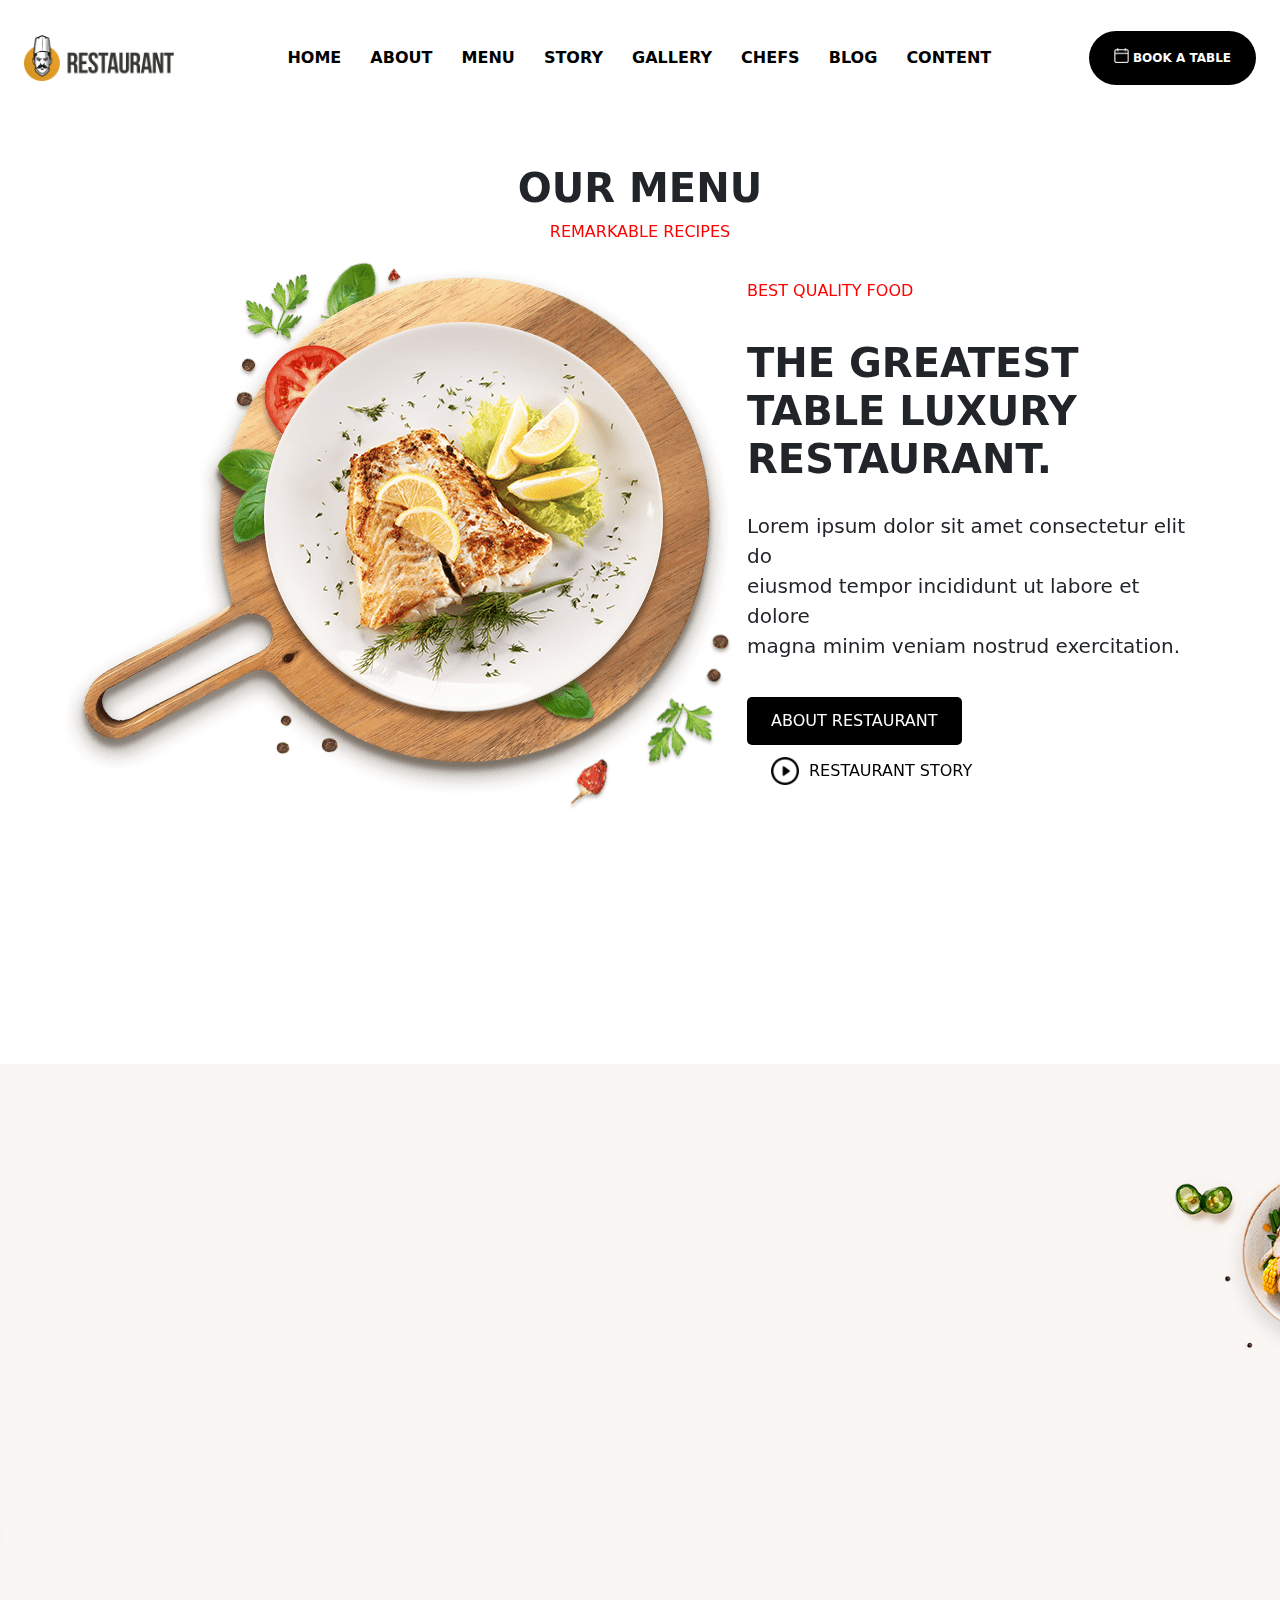
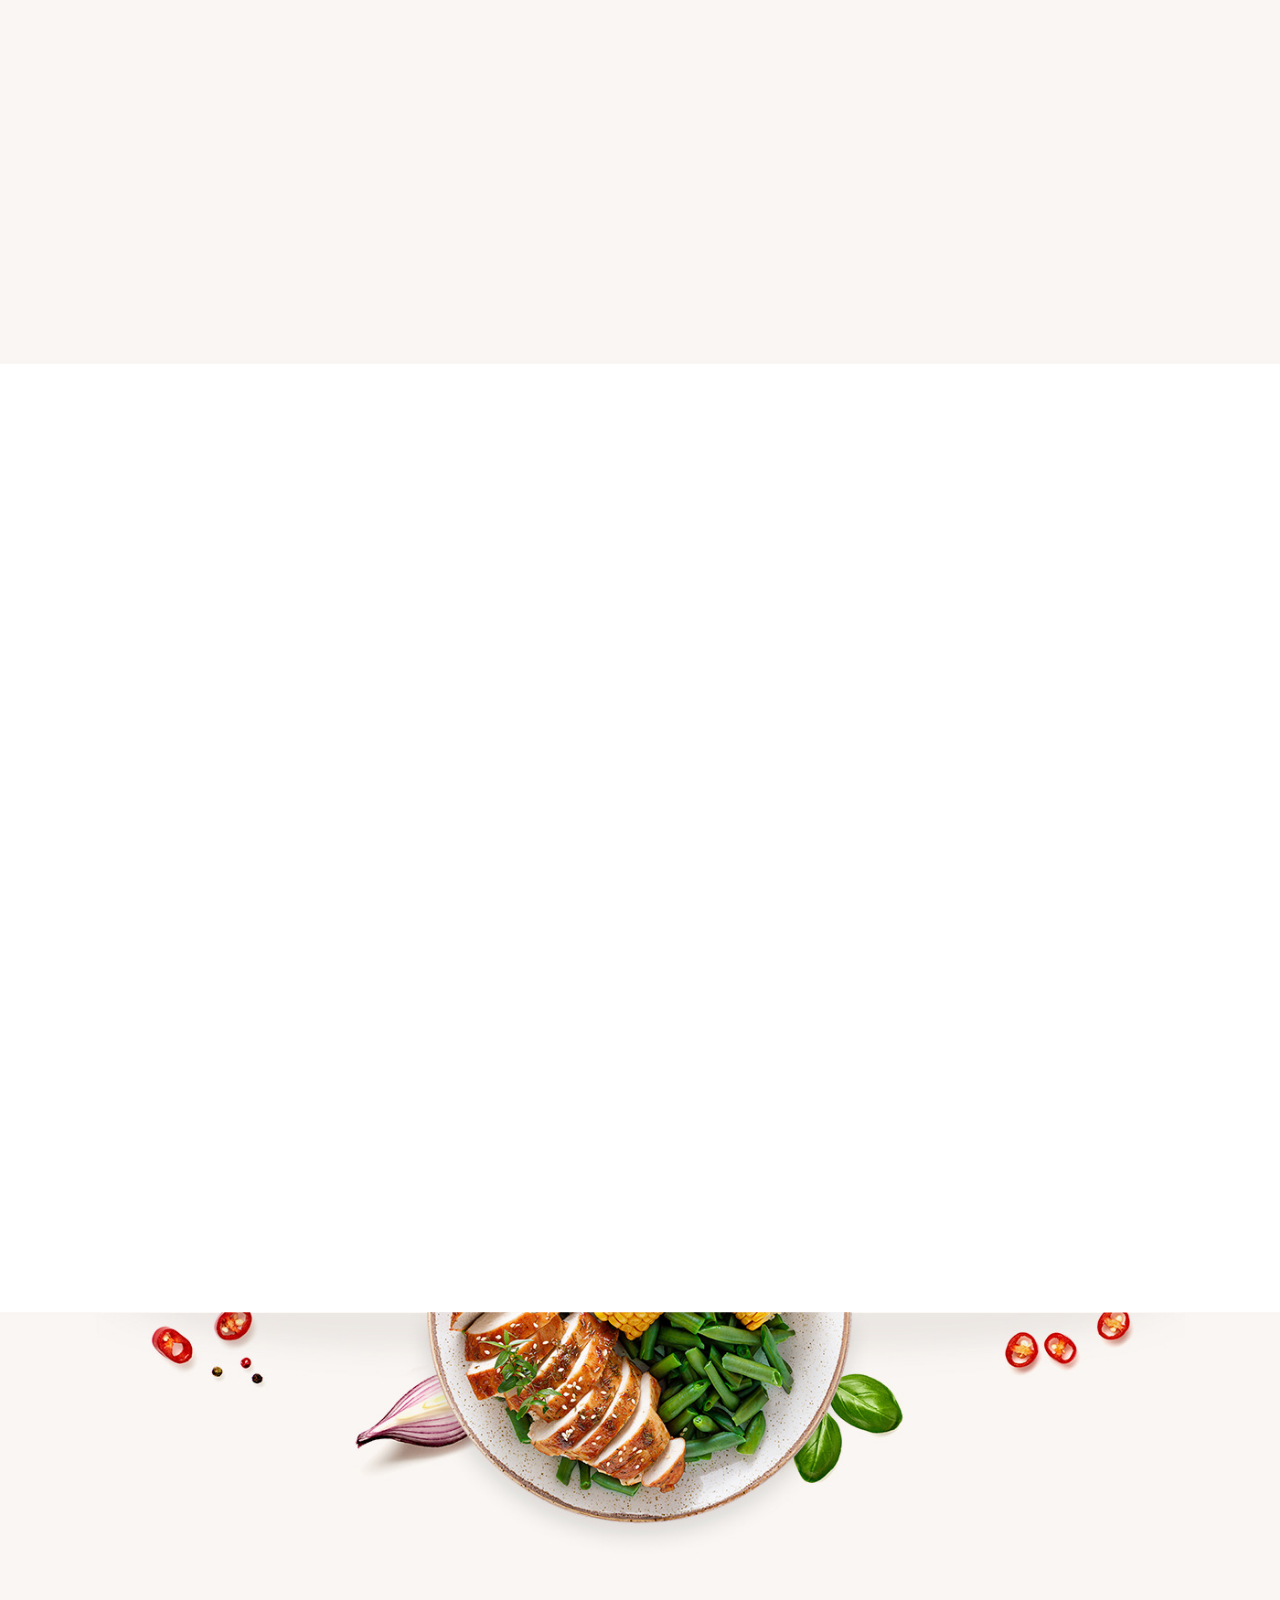
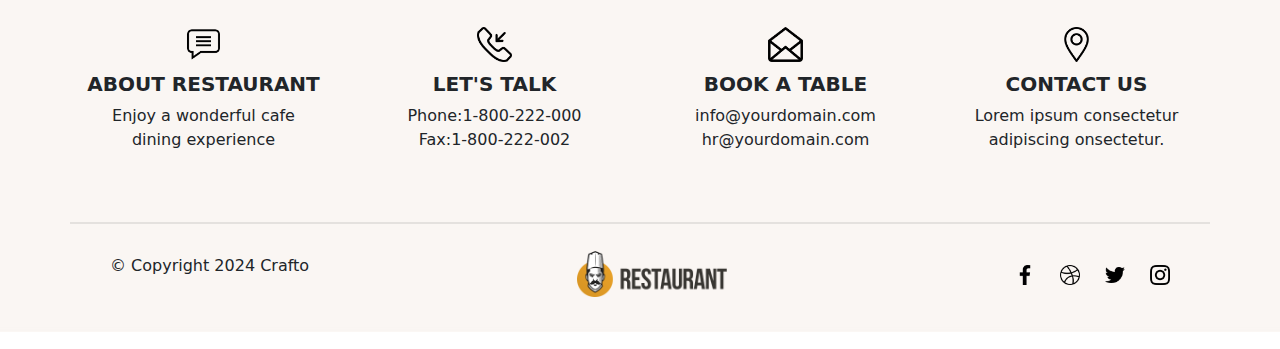
<file: menu.html>
<!doctype html>
<html lang="en">
  <head>
    <meta charset="utf-8">
    <meta name="viewport" content="width=device-width, initial-scale=1">
    <title>Restaurant Menu</title>
    <link rel="icon" type="icon" href="chef.png">
    <link rel="stylesheet" href="style.css">
    <link rel="stylesheet" href="responsive.css">
    <link href="https://cdn.jsdelivr.net/npm/bootstrap@5.3.3/dist/css/bootstrap.min.css" rel="stylesheet" integrity="sha384-QWTKZyjpPEjISv5WaRU9OFeRpok6YctnYmDr5pNlyT2bRjXh0JMhjY6hW+ALEwIH" crossorigin="anonymous">
    <link rel="stylesheet" href="https://unpkg.com/aos@next/dist/aos.css" />
  </head>
  <body>
    <div class="container-fluid ">


        <nav class="navbar navbar-expand-lg" style="z-index: 111;">
            <div class="container-fluid " style="height: 100px;">
              <a class="navbar-brand" href="#"><img src="logo2.png" alt="" style="width: 150px; height: 100px; object-fit: contain;"></a>
              <button class="navbar-toggler" type="button" data-bs-toggle="collapse" data-bs-target="#navbarSupportedContent" aria-controls="navbarSupportedContent" aria-expanded="false" aria-label="Toggle navigation">
                <span class="navbar-toggler-icon"></span>
              </button>
              <div class="collapse navbar-collapse" id="navbarSupportedContent">
                <ul class="navbar-nav mx-auto mb-2 mb-lg-0" style="width: 70%; align-items: center; justify-content: space-evenly;">
                  <li class="nav-item">
                    <a class="nav-link text-black fw-bold" aria-current="page" href="index.html">HOME</a>
                  </li>
                  <li class="nav-item">
                    <a class="nav-link text-black fw-bold" href="about.html">ABOUT</a>
                  </li>
                  <li class="nav-item">
                    <a class="nav-link text-black fw-bold" href="menu.html">MENU</a>
                  </li>
                  <li class="nav-item">
                    <a class="nav-link text-black fw-bold" href="story.html">STORY</a>
                  </li>
                  <li class="nav-item">
                    <a class="nav-link text-black fw-bold" href="gallery.html">GALLERY</a>
                  </li>
                  <li class="nav-item">
                    <a class="nav-link text-black fw-bold" href="chef.html">CHEFS</a>
                  </li>
                  <li class="nav-item">
                    <a class="nav-link text-black fw-bold" href="blog.html">BLOG</a>
                  </li>
                  <li class="nav-item">
                    <a class="nav-link text-black fw-bold" href="#">CONTENT</a>
                  </li>
                 
                
                </ul>
                <form class="d-flex" role="search">
                  
                  <button class="btn rounded-pill py-3 px-4 text-white" style="background-color: black; font-size: 12px; font-weight: bold;" type="submit"><img src="calendar.png" alt="" style="width: 15px;height: 15px;object-fit: cover;margin-bottom: 5px;"> BOOK A TABLE</button>
                </form>
              </div>
            </div>
          </nav>

          
     </div>

     <!-- eight-section -->
      <div class="container-fluid  h">
        <div class="container eight-section mt-5"
        data-aos="fade-up"
        data-aos-offset="200"
        data-aos-duration="1500"
        >
            <h1 style="font-weight: bold; font-size: 40px; text-align: center;">OUR MENU</h1>
            <p style="color: red; text-align: center;">REMARKABLE RECIPES</p>
            <div class="row">
                <div class="col-md-7  eight-sec-left ">
                    <img src="25.png" alt="">
                </div>
                <div class="col-md-5 eight-sec-right"
                data-aos="fade-up"
                data-aos-offset="200"
                data-aos-duration="2200"
                >
                    <p style="color: red;">BEST QUALITY FOOD</p>
                    <h1 style="font-weight: bold;">THE GREATEST TABLE LUXURY RESTAURANT.</h1>
                    <p style="font-size: 20px;">Lorem ipsum dolor sit amet consectetur elit do<br> eiusmod tempor incididunt ut labore et dolore<br> magna minim veniam nostrud exercitation.</p>
                    <div class="">
                        <button style="padding: 12px 24px; border-radius: 5px; border: none; background-color: black; color: white;">ABOUT RESTAURANT</button>
                        <button style="background-color: white; padding: 12px 24px; border: none; border-radius: 5px;"><img src="play-button (3).png" alt="" style="width: 28px; height: 28px; margin-right: 10px;">RESTAURANT STORY</button>
                      </div>
                </div>
            </div>
        </div>
      </div>

          <!-- third-section -->
          <div class="container-fluid  third-section">
            <div class="container d-flex flex-column justify-content-center align-items-center py-5"
            data-aos="fade-up"
        data-aos-offset="200"
        data-aos-duration="1400"
        >
              <p style="color: red;">CHOOSE DELICIOUS</p>
              <h1 style="font-weight: bold;font-size: 35px;">POPULAR MENU</h1>
              <div class="container mt-4">
                <div class="row">
                  <div class="col-md third-sec-box d-flex align-items-center justify-content-evenly " style="height: 150px;"
                  data-aos="fade-up"
              data-aos-offset="200"
              data-aos-duration="1800"
              >
                <div class=""><img src="noodles.png" alt=""><p style="color: rgb(140, 139, 139);">Staters</p></div>
                <div class=""><img src="food.png" alt=""><p style="color: rgb(140, 139, 139);">Nonvage</p></div>
                <div class=""><img src="vegan.png" alt=""><p style="color: rgb(140, 139, 139);">Vegetarian</p></div>
                <div class=""><img src="cupcake.png" alt=""><p style="color: rgb(140, 139, 139);">Dessert</p></div>
                <div class=""><img src="beer.png" alt=""><p style="color: rgb(140, 139, 139);">Drinks</p></div>
                  </div>
                </div>
    
                <div class="row">
                  <div class="col-md-6 third-sec-left " style="height: 400px;"
                  data-aos="fade-up"
                  data-aos-offset="200"
                  data-aos-duration="2200"
                  >
                    <!-- 1 -->
                    <div class="d-flex gap-3 third-sec-card  mt-3"  style="height: 100px;">
                      <div class=""><img src="11.jpg" alt="" style="border-radius: 100%; width: 90px; height: 90px;"></div>
                      <div class="d-flex flex-column justify-content-center align-items-start"><h1 style="font-size: 20px; font-weight: bold;">Boiled organic egg  <span style="color: rgba(128, 128, 128, 0.737);">---------------------------</span>  $12.00</h1> <p>Lorem ipsum has been the industry.</p></div>
                    </div>
    
                     <!-- 2 -->
                     <div class="d-flex gap-3 third-sec-card mt-3 " style="height: 100px;">
                      <div class=""><img src="12.jpg" alt="" style="border-radius: 100%; width: 90px; height: 90px;"></div>
                      <div class="d-flex flex-column justify-content-center align-items-start"><h1 style="font-size: 20px; font-weight: bold;">Chicken breast burger  <span style="color: rgba(128, 128, 128, 0.737);">------------------------</span>  $10.00</h1> <p>Lorem ipsum has been the industry.</p></div>
                    </div>
    
                     <!-- 3 -->
                     <div class="d-flex gap-3 third-sec-card  mt-3 " style="height: 100px;">
                      <div class=""><img src="13.jpg" alt="" style="border-radius: 100%; width: 90px; height: 90px;"></div>
                      <div class="d-flex flex-column justify-content-center align-items-start"><h1 style="font-size: 20px; font-weight: bold;">Medium spicy chips <span style="color: rgba(128, 128, 128, 0.737);">---------------------------</span>  $08.00</h1> <p>Lorem ipsum has been the industry.</p></div>
                    </div>
    
                  </div>
    
                  <div class="col-md-6 third-sec-right " style="height: 400px;"
                  data-aos="fade-up"
              data-aos-offset="200"
              data-aos-duration="2200"
              >
                    <!-- 4 -->
                    <div class="d-flex gap-3 third-sec-card  mt-3"  style="height: 100px;">
                      <div class=""><img src="14.jpg" alt="" style="border-radius: 100%; width: 90px; height: 90px;"></div>
                      <div class="d-flex flex-column justify-content-center align-items-start"><h1 style="font-size: 20px; font-weight: bold;">Boiled organic egg  <span style="color: rgba(128, 128, 128, 0.737);">---------------------------</span>  $12.00</h1> <p>Lorem ipsum has been the industry.</p></div>
                    </div>
    
                     <!-- 5 -->
                     <div class="d-flex gap-3  third-sec-card  mt-3 " style="height: 100px;">
                      <div class=""><img src="15.jpg" alt="" style="border-radius: 100%; width: 90px; height: 90px;"></div>
                      <div class="d-flex flex-column justify-content-center align-items-start"><h1 style="font-size: 20px; font-weight: bold;">Chicken breast burger  <span style="color: rgba(128, 128, 128, 0.737);">------------------------</span>  $11.00</h1> <p>Lorem ipsum has been the industry.</p></div>
                    </div>
    
                     <!-- 6 -->
                     <div class="d-flex gap-3 third-sec-card  mt-3 " style="height: 100px;">
                      <div class=""><img src="16.jpg" alt="" style="border-radius: 100%; width: 90px; height: 90px;"></div>
                      <div class="d-flex flex-column justify-content-center align-items-start"><h1 style="font-size: 20px; font-weight: bold;">Medium spicy chips <span style="color: rgba(128, 128, 128, 0.737);">---------------------------</span>  $10.00</h1> <p>Lorem ipsum has been the industry.</p></div>
                    </div>
    
                  </div>
    
                  <div class="third-sec-text d-flex align-items-center justify-content-center text-align-center gap-4">
                    <button style="background-color: red; color: white;font-weight: bold; border: none;width: 130px; border-radius: 30px; padding: 5px;">Masterchef</button>
                    <p style="margin-top: 9px; font-size: 20px;">Unique and delicious dishes from the worlds best masterchefs.</p>
                  </div>
                </div>
              </div>
            </div>
           </div>

           <!-- nineth-section -->
            <div class="container-fluid h ">
              <div class="container nineth-section mt-5"
              data-aos="fade-up"
              data-aos-offset="200"
              data-aos-duration="1000"
              >
                <p style="color: red; text-align: center;">MASTER CHEF'S SPECIAL</p>
                <h1 style="text-align: center; font-weight: bold; font-size: 40px;">SPECIAL PROPOSALS</h1>
                
                <div class="row">

                  <!-- 1 -->
                  <div class="col-md-4"
                  data-aos="fade-up"
                  data-aos-offset="200"
                  data-aos-duration="1200"
                  >
                    <div class="nineth-sec-card" style=" border-right: solid rgba(128, 128, 128, 0.507) 2px;">
                      <img src="26.png" alt="">
                      <div class="d-flex"><div class="" style="background-color: rgb(243, 183, 34); width: 130px; height: 40px; display: flex; align-items: center; justify-content: center; border-radius: 5px 0 0 5px;"><img src="rating (2).png" alt="" style="width: 100px; object-fit: cover;"></div> <div class="" style="background-color: black; width: 50px; height: 40px; display: flex; align-items: center; justify-content: center; border-radius: 0 5px 5px 0;"><p style="color: white; font-weight: bold; font-size: 20px; margin-bottom: 5px; ">4.8</p></div></div> 
                      <p style="font-weight: bold; font-size: 23px;  margin-bottom: -5px;">GRILLED STEAK MARINADES</p>
                      <div class="d-flex"><s style="color: red; font-size: 25px; font-weight: bold;">$25.00</s> <span style="font-size: 25px; font-weight: bold;">$19.00</span></div>
                    </div>
                  </div>

                  <!-- 2 -->
                  <div class="col-md-4"
                  data-aos="fade-up"
           data-aos-offset="200"
           data-aos-duration="2000"
           >
                    <div class="nineth-sec-card" style=" border-right: solid rgba(128, 128, 128, 0.507) 2px;">
                      <img src="27.png" alt="">
                      <div class="d-flex"><div class="" style="background-color: rgb(243, 183, 34); width: 130px; height: 40px; display: flex; align-items: center; justify-content: center; border-radius: 5px 0 0 5px;"><img src="rating (2).png" alt="" style="width: 100px; object-fit: cover;"></div> <div class="" style="background-color: black; width: 50px; height: 40px; display: flex; align-items: center; justify-content: center; border-radius: 0 5px 5px 0;"><p style="color: white; font-weight: bold; font-size: 20px; margin-bottom: 5px; ">4.8</p></div></div> 
                      <p style="font-weight: bold; font-size: 25px;  margin-bottom: -5px;">BEEF MASALA GRILL</p>
                      <div class="d-flex"><s style="color: red; font-size: 25px; font-weight: bold;">$24.00</s> <span style="font-size: 25px; font-weight: bold;">$18.00</span></div>
                    </div>
                  </div>

                  <!-- 3 -->
                  <div class="col-md-4"
                  data-aos="fade-up"
                  data-aos-offset="200"
                  data-aos-duration="2600"
          >
                    <div class="nineth-sec-card">
                      <img src="28.png" alt="">
                      <div class="d-flex"><div class="" style="background-color: rgb(243, 183, 34); width: 130px; height: 40px; display: flex; align-items: center; justify-content: center; border-radius: 5px 0 0 5px;"><img src="rating (2).png" alt="" style="width: 100px; object-fit: cover;"></div> <div class="" style="background-color: black; width: 50px; height: 40px; display: flex; align-items: center; justify-content: center; border-radius: 0 5px 5px 0;"><p style="color: white; font-weight: bold; font-size: 20px; margin-bottom: 5px; ">4.8</p></div></div> 
                      <p style="font-weight: bold; font-size: 25px;  margin-bottom: -5px;">SLOW COOKER POTPOURRI</p>
                      <div class="d-flex"><s style="color: red; font-size: 25px; font-weight: bold;">$22.00</s> <span style="font-size: 25px; font-weight: bold;">$20.00</span></div>
                    </div>
                  </div>

                </div>
              </div>
            </div>

                <!-- seventh-section -->
       <div class="container-fluid seventh-section">
        <div class="container seventh-sec-box" style="padding: 260px 0 0 0;">
          <div class="row" >
            <!-- 1 -->
            <div class="col-md-3 " >
              <div class="seventh-sec-card">
                <img src="comment.png" alt="" style="width: 35px; height: 35px; object-fit: cover; margin-bottom: 10px;">
                <h1 style="font-size: 20px; font-weight: bold;">ABOUT RESTAURANT</h1>
                <p>Enjoy a wonderful cafe<br> dining experience</p>
              </div>
            </div>

               <!-- 2 -->
               <div class="col-md-3 ">
                <div class="seventh-sec-card">
                  <img src="incoming-call.png" alt="" style="width: 35px; height: 35px; object-fit: cover; margin-bottom: 10px;">
                  <h1 style="font-size: 20px; font-weight: bold;">LET'S TALK</h1>
                  <p>Phone:1-800-222-000<br> Fax:1-800-222-002</p>
                </div>
              </div>

                 <!-- 3 -->
            <div class="col-md-3 ">
              <div class="seventh-sec-card">
                <img src="mail-inbox.png" alt="" style="width: 35px; height: 35px; object-fit: cover; margin-bottom: 10px;">
                <h1 style="font-size: 20px; font-weight: bold;">BOOK A TABLE</h1>
                <p>info@yourdomain.com<br> hr@yourdomain.com</p>
              </div>
            </div>

               <!-- 4 -->
               <div class="col-md-3 ">
                <div class="seventh-sec-card">
                  <img src="location (2).png" alt="" style="width: 35px; height: 35px; object-fit: cover; margin-bottom: 10px;">
                  <h1 style="font-size: 20px; font-weight: bold;">CONTACT US</h1>
                  <p>Lorem ipsum consectetur<br> adipiscing onsectetur.</p>
                </div>
              </div>
            
          </div>

          <div class="line" style="background-color: rgba(35, 35, 35, .1); width:100%; height: 2px;"></div>

          <div class="last-section">
            <p>© Copyright 2024 Crafto</p>
            <img src="9.png" alt="" style="width: 150px; height: 150px; object-fit: contain;">
            <div class="">
              <a href="https://www.facebook.com" target="_blank"><img src="facebook-app-symbol (4).png" alt="" style="width: 20px; height: 20px; margin-left: 20px;"></a>
              <a href="https://www.dribble.com" target="_blank"><img src="dribble.png" alt="" style="width: 20px; height: 20px; margin-left: 20px;"></a>
              <a href="https://www.twitter.com" target="_blank"><img src="twitter (6).png" alt="" style="width: 20px; height: 20px; margin-left: 20px;"></a>
              <a href="https://www.instagram.com" target="_blank"><img src="instagram (5).png" alt="" style="width: 20px; height: 20px; margin-left: 20px;"></a>
            </div>

          </div>
        </div>
       </div>
    
      <!-- JS -->
      <!-- <button onclick="checkScore()">Click Here</button> -->


            <!-- aos -->
            <script src="https://unpkg.com/aos@next/dist/aos.js"></script>
            <script>
              AOS.init();
            </script>


<!--  -->
      <script src="script.js"></script>
    <script src="https://cdn.jsdelivr.net/npm/bootstrap@5.3.3/dist/js/bootstrap.bundle.min.js" integrity="sha384-YvpcrYf0tY3lHB60NNkmXc5s9fDVZLESaAA55NDzOxhy9GkcIdslK1eN7N6jIeHz" crossorigin="anonymous"></script>
  </body>
</html>
</file>
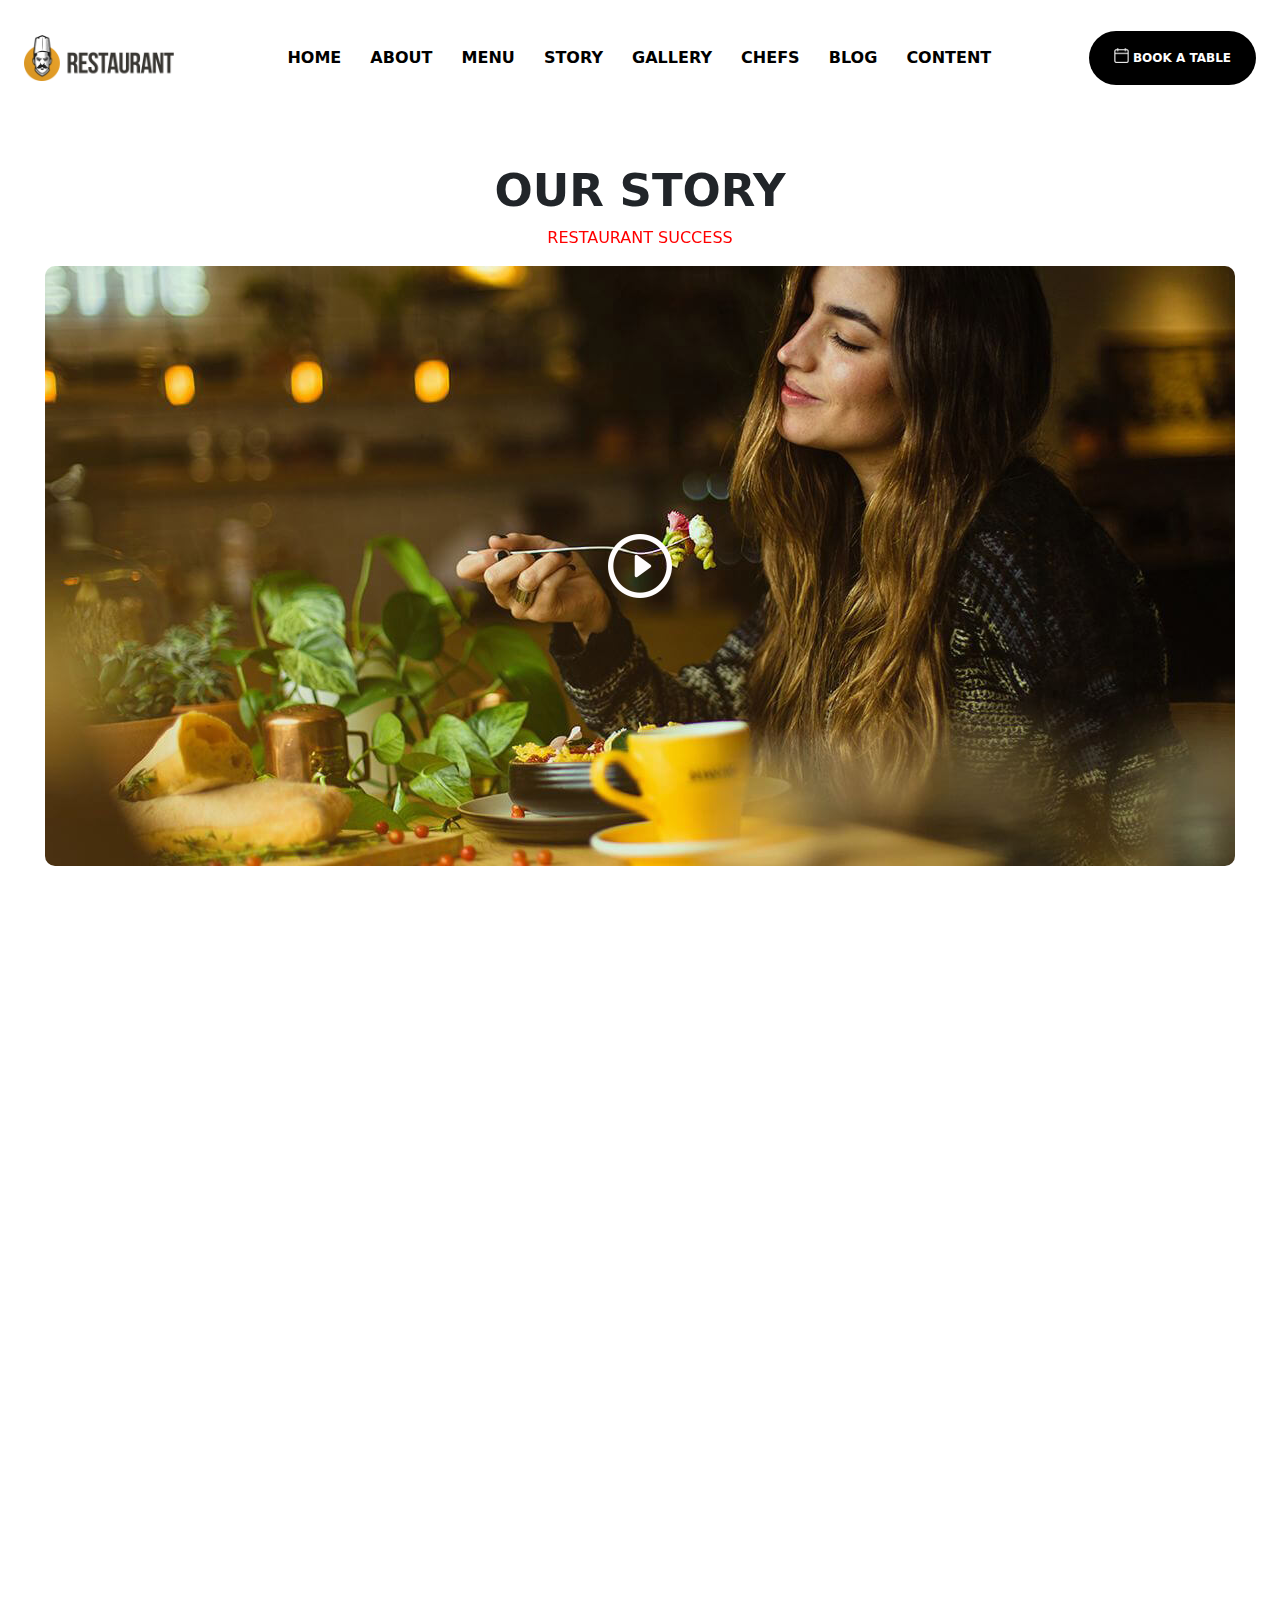
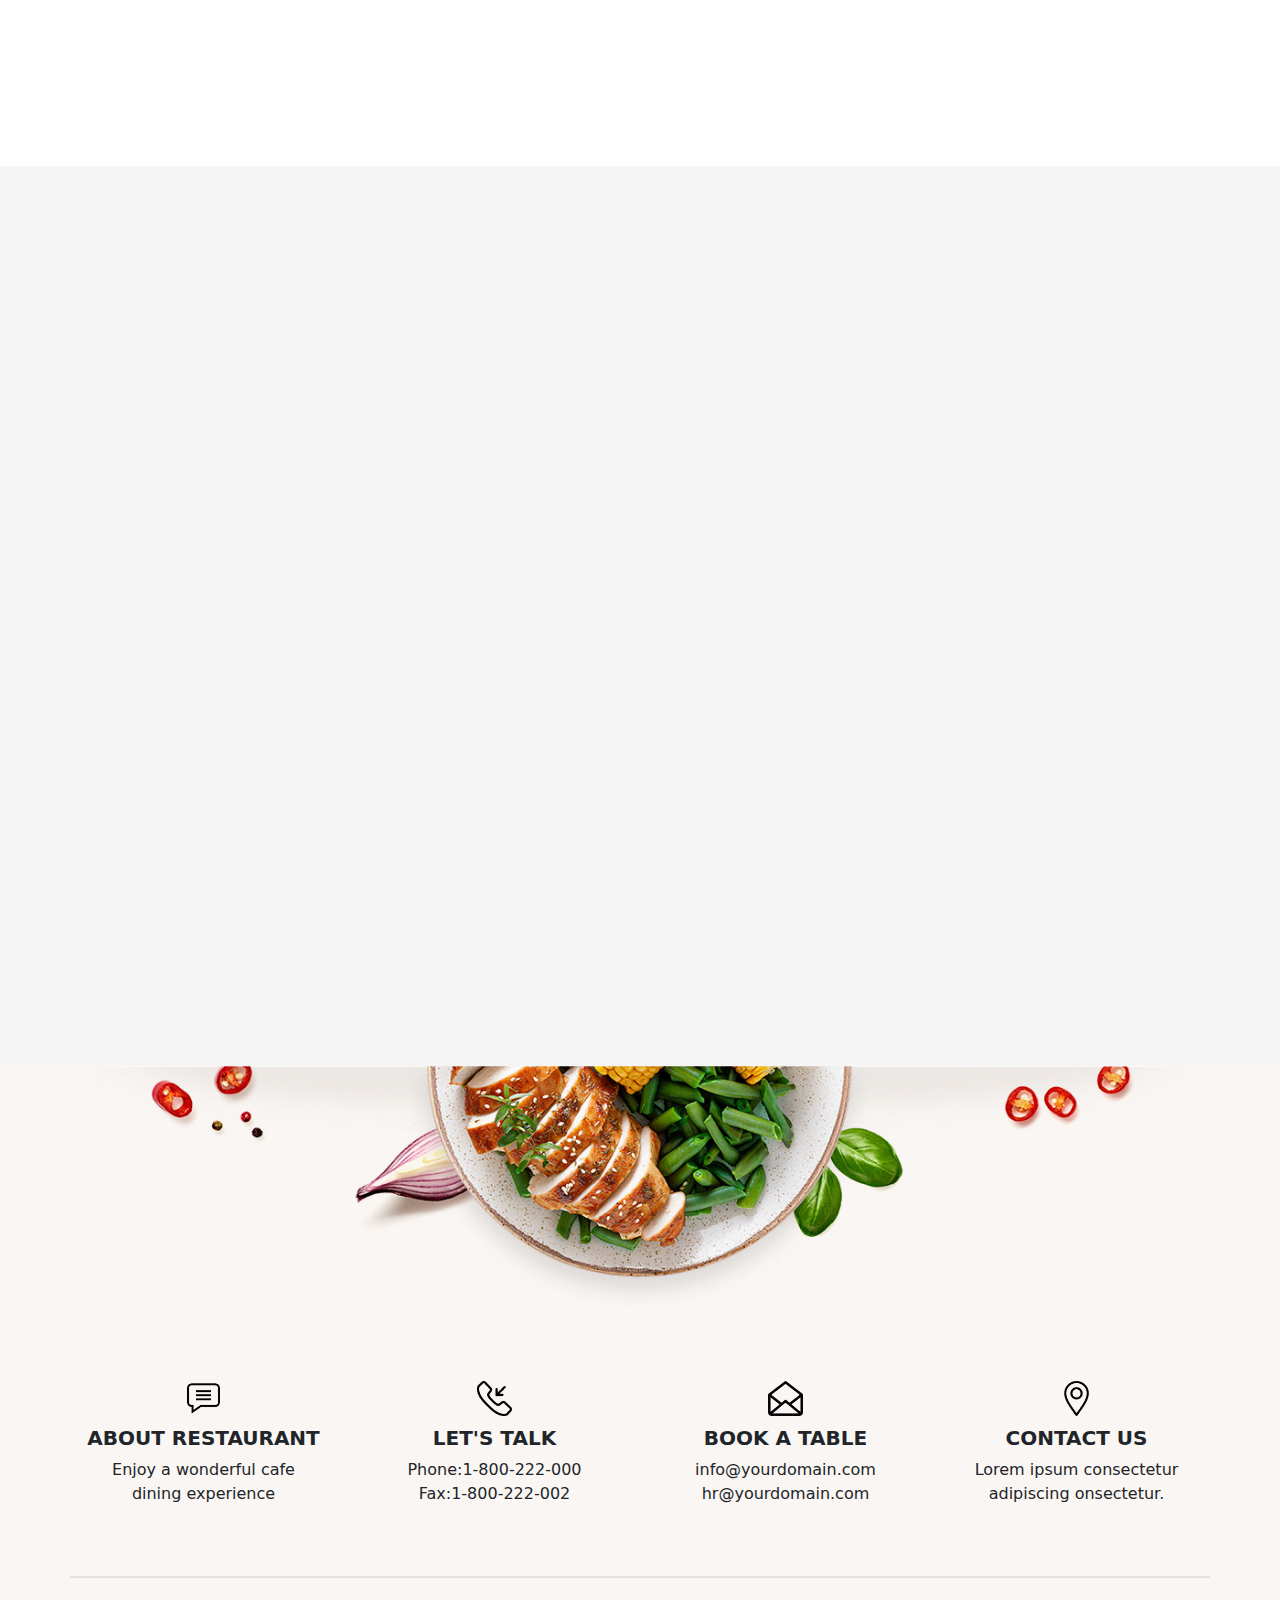
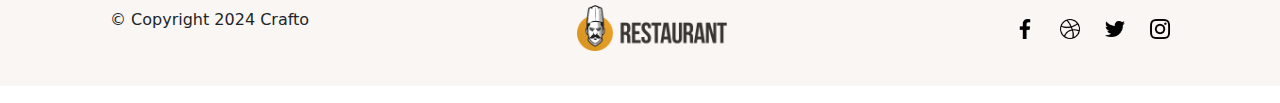
<file: story.html>
<!doctype html>
<html lang="en">

<head>
  <meta charset="utf-8">
  <meta name="viewport" content="width=device-width, initial-scale=1">
  <title>Restaurant Story</title>
  <link rel="icon" type="icon" href="chef.png">
  <link href="https://cdn.jsdelivr.net/npm/bootstrap@5.3.3/dist/css/bootstrap.min.css" rel="stylesheet"
    integrity="sha384-QWTKZyjpPEjISv5WaRU9OFeRpok6YctnYmDr5pNlyT2bRjXh0JMhjY6hW+ALEwIH" crossorigin="anonymous">
  <link rel="stylesheet" href="style.css">
  <link rel="stylesheet" href="responsive.css">
  <link rel="stylesheet" href="https://unpkg.com/aos@next/dist/aos.css" />
  <!-- icons -->
  <link rel="stylesheet" href="https://cdn.jsdelivr.net/npm/bootstrap-icons@1.11.3/font/bootstrap-icons.min.css">
</head>

<body class="position-relative">
  <div class="container-fluid ">


    <nav class="navbar navbar-expand-lg" style="z-index: 111;">
      <div class="container-fluid " style="height: 100px;">
        <a class="navbar-brand" href="#"><img src="logo2.png" alt=""
            style="width: 150px; height: 100px; object-fit: contain;"></a>
        <button class="navbar-toggler" type="button" data-bs-toggle="collapse" data-bs-target="#navbarSupportedContent"
          aria-controls="navbarSupportedContent" aria-expanded="false" aria-label="Toggle navigation">
          <span class="navbar-toggler-icon"></span>
        </button>
        <div class="collapse navbar-collapse" id="navbarSupportedContent">
          <ul class="navbar-nav mx-auto mb-2 mb-lg-0"
            style="width: 70%; align-items: center; justify-content: space-evenly;">
            <li class="nav-item">
              <a class="nav-link text-black fw-bold" aria-current="page" href="index.html">HOME</a>
            </li>
            <li class="nav-item">
              <a class="nav-link text-black fw-bold" href="about.html">ABOUT</a>
            </li>
            <li class="nav-item">
              <a class="nav-link text-black fw-bold" href="menu.html">MENU</a>
            </li>
            <li class="nav-item">
              <a class="nav-link text-black fw-bold" href="story.html">STORY</a>
            </li>
            <li class="nav-item">
              <a class="nav-link text-black fw-bold" href="gallery.html">GALLERY</a>
            </li>
            <li class="nav-item">
              <a class="nav-link text-black fw-bold" href="chef.html">CHEFS</a>
            </li>
            <li class="nav-item">
              <a class="nav-link text-black fw-bold" href="blog.html">BLOG</a>
            </li>
            <li class="nav-item">
              <a class="nav-link text-black fw-bold" href="#">CONTENT</a>
            </li>


          </ul>
          <form class="d-flex" role="search">

            <button class="btn rounded-pill py-3 px-4 text-white"
              style="background-color: black; font-size: 12px; font-weight: bold;" type="submit"><img src="calendar.png"
                alt="" style="width: 15px;height: 15px;object-fit: cover;margin-bottom: 5px;"> BOOK A TABLE</button>
          </form>
        </div>
      </div>
    </nav>


  </div>

  <!-- fifteen-section -->
  <div class="container-fluid" style="height: auto;"
          data-aos="fade-up"
          data-aos-offset="200"
          data-aos-duration="1000">
    <div class="container fifteen-section mt-5">
      <h1 style="font-weight: bold; font-size: 45px; text-align: center;">OUR STORY</h1>
      <P style="color: red; text-align: center;">RESTAURANT SUCCESS</P>
      <div class="row">
        <div class="col-md-12 fifteen-sec-card">
          <img src="43.png" alt="" style="border-radius: 10px;">

          <div onclick="openOnClick()" class="yt-btn position-absolute">
            <img src="play-button.png" alt="">
          </div>

        </div>
      </div>
    </div>
  </div>



  <!-- Yt Open Click -->
  <div class="container-fluid yt-open">
    <a href="" onclick="closeOnclick()" ><i class="bi bi-x-circle h1 text-white"></i></a>
    
    <iframe width="1000" height="500" src="https://www.youtube.com/embed/cfXHhfNy7tU?si=G5GBnJ2_iAc2eeHX"
      title="YouTube video player" frameborder="0"
      allow="accelerometer; autoplay; clipboard-write; encrypted-media; gyroscope; picture-in-picture; web-share"
      referrerpolicy="strict-origin-when-cross-origin" allowfullscreen></iframe>
  </div>


    <!-- script -->
<script>

let ytBtn = document.querySelector(".yt-open");

openOnClick = function () {
  if (ytBtn.style.display == "none") {
    ytBtn.style.display = "flex";
  }
  else {
    ytBtn.style.display = "none";
}
}
closeOnClick = function () {
  if (ytBtn.style.display == "flex") {
    ytBtn.style.display = "none";
  }
  else {
    ytBtn.style.display = "flex";
  }
  
}
  </script>


    <!-- sixteen-section -->
    <div class="container-fluid  h overflow-hidden">
      <div class="container sixteen-section mt-5"
          data-aos="fade-up"
          data-aos-offset="200"
          data-aos-duration="1600"
          >
        <p style="color: red; text-align: center;">OUR LAST 16 YEARS JOURNEY </p>
        <h1 style="font-weight: bold; text-align: center; font-size: 35px;">WE ARE APARTE A YOUNG AND BEAUTIFUL TEAM <br> WITH A PASSION FOR TRADITIONAL FOOD <br> REDISCOVERING AND RELIEVING TRADITIONAL <br> ROMANIAN DELICACIES.</h1>
        
        <div style="width: auto; height: auto;overflow: auto;margin-right: -100px;" class="row flex-nowrap gap-3 mt-5 mb-5 cardslide"
        data-aos="fade-left"
          data-aos-offset="200"
          data-aos-duration="2000">
  
          <div class=" col-3"> <img src="44.png" alt="" style="border-radius: 10px;width: 330px;"></div>
          <div class=" col-3 mt-5">  <img src="45.png" alt="" style="border-radius: 10px; width: 330px;"></div>
          <div class=" col-3"> <img src="46.png" alt="" style="border-radius: 10px; width: 330px;"></div>
          <div class=" col-3 mt-5"> <img src="47.png" alt="" style="border-radius: 10px; width: 330px;"></div>
          <div class=" col-3"> <img src="48.png" alt="" style="border-radius: 10px; width: 330px;"></div>
          <div class=" col-3 mt-5"> <img src="49.png" alt="" style="border-radius: 10px; width: 330px;"></div>
         

        </div>
      </div>
    </div>

    <!-- seventeen-section -->
     <div class="container-fluid h py-5" style="background-color: whitesmoke;">
      <div class="container seventeen-section"
      data-aos="fade-up"
          data-aos-offset="200"
          data-aos-duration="1200"
          >
        <p style="color: red; text-align: center;">AWARDS AND HONOURS</p>
        <h1 style="font-weight: bold; font-size: 45px; text-align: center;">ACHIEVEMENTS</h1>
        <div class="row mt-5">
          <div class="col-md-3 seventeen-sec-card">
            <img src="39.png" alt="">
            <p style="font-size: 22px;">Restaurant choice<br> award - 2017</p>
          </div>
          <div class="col-md-3  seventeen-sec-card">
            <img src="40.png" alt="">
            <p style="font-size: 22px;">Luxury restaurant <br> award - 2019</p>
          </div>
          <div class="col-md-3  seventeen-sec-card">
            <img src="41.png" alt="">
            <p style="font-size: 22px;">British best kebab <br> award - 2020</p>
          </div>
          <div class="col-md-3  seventeen-sec-card">
            <img src="42.png" alt="">
            <p style="font-size: 22px;">Good food taste <br> award - 2021</p>
          </div>

         <div class="mt-5">
          <p style="font-size: 25px; text-align: center;">25,000+ happy food lovers visited our restaurant.<img src="demo-hotel-and-resort-client-01.svg" alt="" style="width: 200px; height: 50px;"></p>
         </div>
        </div>
      </div>
     </div>

               <!-- seventh-section -->
               <div class="container-fluid seventh-section">
                <div class="container seventh-sec-box" style="padding: 260px 0 0 0;">
                  <div class="row" >
                    <!-- 1 -->
                    <div class="col-md-3 " >
                      <div class="seventh-sec-card">
                        <img src="comment.png" alt="" style="width: 35px; height: 35px; object-fit: cover; margin-bottom: 10px;">
                        <h1 style="font-size: 20px; font-weight: bold;">ABOUT RESTAURANT</h1>
                        <p>Enjoy a wonderful cafe<br> dining experience</p>
                      </div>
                    </div>
        
                       <!-- 2 -->
                       <div class="col-md-3 ">
                        <div class="seventh-sec-card">
                          <img src="incoming-call.png" alt="" style="width: 35px; height: 35px; object-fit: cover; margin-bottom: 10px;">
                          <h1 style="font-size: 20px; font-weight: bold;">LET'S TALK</h1>
                          <p>Phone:1-800-222-000<br> Fax:1-800-222-002</p>
                        </div>
                      </div>
        
                         <!-- 3 -->
                    <div class="col-md-3 ">
                      <div class="seventh-sec-card">
                        <img src="mail-inbox.png" alt="" style="width: 35px; height: 35px; object-fit: cover; margin-bottom: 10px;">
                        <h1 style="font-size: 20px; font-weight: bold;">BOOK A TABLE</h1>
                        <p>info@yourdomain.com<br> hr@yourdomain.com</p>
                      </div>
                    </div>
        
                       <!-- 4 -->
                       <div class="col-md-3 ">
                        <div class="seventh-sec-card">
                          <img src="location (2).png" alt="" style="width: 35px; height: 35px; object-fit: cover; margin-bottom: 10px;">
                          <h1 style="font-size: 20px; font-weight: bold;">CONTACT US</h1>
                          <p>Lorem ipsum consectetur<br> adipiscing onsectetur.</p>
                        </div>
                      </div>
                    
                  </div>
        
                  <div class="line" style="background-color: rgba(35, 35, 35, .1); width:100%; height: 2px;"></div>
        
                  <div class="last-section">
                    <p>© Copyright 2024 Crafto</p>
                    <img src="9.png" alt="" style="width: 150px; height: 150px; object-fit: contain;">
                    <div class="">
                      <a href="https://www.facebook.com" target="_blank"><img src="facebook-app-symbol (4).png" alt="" style="width: 20px; height: 20px; margin-left: 20px;"></a>
                      <a href="https://www.dribble.com" target="_blank"><img src="dribble.png" alt="" style="width: 20px; height: 20px; margin-left: 20px;"></a>
                      <a href="https://www.twitter.com" target="_blank"><img src="twitter (6).png" alt="" style="width: 20px; height: 20px; margin-left: 20px;"></a>
                      <a href="https://www.instagram.com" target="_blank"><img src="instagram (5).png" alt="" style="width: 20px; height: 20px; margin-left: 20px;"></a>
                    </div>
        
                  </div>
                </div>
               </div>

     
                     <!-- aos -->
       <script src="https://unpkg.com/aos@next/dist/aos.js"></script>
       <script>
         AOS.init();
       </script>

  <script src="https://cdn.jsdelivr.net/npm/bootstrap@5.3.3/dist/js/bootstrap.bundle.min.js"
    integrity="sha384-YvpcrYf0tY3lHB60NNkmXc5s9fDVZLESaAA55NDzOxhy9GkcIdslK1eN7N6jIeHz"
    crossorigin="anonymous"></script>
</body>

</html>
</file>
<file: style.css>
@import url('https://fonts.googleapis.com/css2?family=Londrina+Outline&display=swap');

.br-r {
    border: solid red 3px;
}

.h {
    min-height: 100vh;
}



.home-bg {
    width: 100%;
    height: 100vh;
    background-image: url(home-bg.jpg);
    background-size: cover;
    background-repeat: no-repeat;
    background-position: center;
    position: relative;


}

.home-bg::before {
    content: " ";
    width: 100%;
    height: 100vh;
    top: 0;
    left: 0;
    background-color: rgba(0, 0, 0, 0.269);
    position: absolute;

}

.first-section {
    position: absolute;
    width: 700px;
    height: 700px;
    top: 20px;
    left: 27%;
    background-color: goldenrod;
    border-radius: 50%;
    overflow: hidden;
    display: flex;
    flex-direction: column;
    align-items: center;
    justify-content: center;



}

.first-section h1 {
    font-family: "Londrina Outline", sans-serif;
    color: transparent;
    -webkit-text-stroke: 2px rgba(234, 223, 223, 0.957);
    font-size: 110px;
    z-index: 1111111;
}

.first-bg {

    position: absolute;
    top: 10px;

}

.first-sec-code {
    position: absolute;
    top: 450px;
    left: 950px;

    animation-name: up-down;
    animation-duration: 5s;
    animation-timing-function: linear;
    animation-iteration-count: infinite;

}

@keyframes up-down {

    0%,
    100% {
        transform: translateY(-10px);
    }

    50% {
        transform: translateY(8px);
    }
}

/* second-section */
.second-section {
    background-color: whitesmoke;
    position: relative;
    overflow: hidden;

}

.second-section h1 {
    position: absolute;
    font-size: 240px;
    color: rgba(150, 147, 147, 0.427);
    font-weight: bold;
    top: -110px;
    left: 55px;

}

.second-sec-left {
    height: 100vh;
    /* border: solid red 3px; */
    padding: 50px 0 0 90px;
}

.second-sec-right {
    height: 100vh;
    /* border: solid red 3px; */
    gap: 15px;

}

.second-position {
    position: absolute;
    top: 350px;
    left: -40px;
}

.second-sec-position {
    position: absolute;
    top: 80px;
    right: -50px;

}

/* third-section */
.third-section {
    width: 100%;
    min-height: 100vh;
    background-image: url(10.jpg);
    background-size: cover;
    background-repeat: no-repeat;
    background-position: center;

}

/* fourth-section */
.fourth-sec-card {
    padding: 20px 0 20px 0;
    position: relative;
    overflow: hidden;

}

.fourth-sec-card:before {
    content: " ";
    width: 100%;
    height: 300px;
    position: absolute;
    top: 20px;
    background-color: rgba(12, 12, 12, 0.516);
    transition: .3s linear;
    z-index: 111;
    opacity: 0;
    border-radius: 20px;
    overflow: hidden;

}

.fourth-sec-card:hover:before {
    opacity: 11;
    transition: .3s linear;
}

.img-div {
    width: 100%;
    height: 300px;
    border-radius: 20px;
}

.fourth-sec-card img {
    width: 100%;
    height: 300px;
    object-fit: cover;
    border-radius: 20px;


}

.fourth-sec-card:hover img {
    scale: 1.1;
}

.fourth-sec-box {
    width: 150px;
    height: 150px;
    display: flex;
    align-items: center;
    justify-content: center;
    text-align: center;
    border-radius: 100%;
    background-color: white;
    position: absolute;
    top: 22%;
    left: 130px;
    opacity: 0;
    z-index: 11111111;

}

.fourth-sec-card:hover .fourth-sec-box {
    opacity: 1111;
}

.slider-section {
    gap: 20px;

    animation-name: slider;
    animation-duration: 20s;
    animation-iteration-count: infinite;
    animation-timing-function: linear;
}

@keyframes slider {
    from {
        transform: translateX(0%);
    }

    to {
        transform: translateX(-150%);
    }
}


/* fifth-section */
.fifth-section {
    width: 100%;
    position: relative;
    overflow: hidden;
}

.fifth-sec-card {
    width: 100%;
    display: flex;
    flex-direction: column;
    text-align: center;
    align-items: center;
    justify-content: center;
    gap: 20px;

}

.fifth-sec-image {
    position: absolute;
    top: 280px;
    left: 0;
}

.fifth-image-sec {
    position: absolute;
    top: 150px;
    left: 1110px;
}

.fifth-sec-text {
    position: absolute;
    bottom: 0;
    left: 400px;
}





/* sixth-section */
.sixth-sec-card {
    height: 400px;
    /* border: solid green 3px; */
    position: relative;
    overflow: hidden;
    border-radius: 5px;

}

.sixth-sec-card img {
    width: 100%;
    height: 400px;
    object-fit: cover;

}

.sixth-sec-card:hover img {
    scale: 1.1;
    transition: .3s linear;
}

.sixth-button-position button {

    background-color: white;
    color: black;
    /* border: 4px solid white; */
    padding: 12px 24px;
    font-size: 15px;
    border-radius: 5px;
    position: absolute;
    top: 50px;
    left: 60px;
    z-index: 111;
    border: none;


}

.sixth-sec-card:hover button {
    border: 2px solid rgb(255, 255, 255);
    padding: 10px 22px;
    background-color: transparent;
    color: white;
}

.sixth-text-position h1 {
    font-size: 25px;
    color: white;
    font-weight: bold;
    position: absolute;
    top: 270px;
    left: 60px;
    z-index: 111;
}

.sixth-sec-card:before {
    content: " ";
    width: 100%;
    height: 400px;
    position: absolute;
    top: 0;
    background-color: rgba(0, 0, 0, 0.605);
    opacity: 0;
    transition: .3s linear;
    z-index: 111;

}

.sixth-sec-card:hover:before {
    opacity: 1;
    transition: .3s linear;

}

/* seventh-section */
.seventh-section {
    width: 100%;
    height: 620px;
    background-image: url(8.jpg);
    background-repeat: no-repeat;
    background-size: cover;
    background-position: center;
    /* border: solid green 3px; */

}

.seventh-sec-card {
    height: 250px;
    display: flex;
    flex-direction: column;
    align-items: center;
    justify-content: center;
    text-align: center;


}

.last-section {
    height: 100px;
    display: flex;
    align-items: center;
    justify-content: space-between;
    /* border: solid brown 3px; */
    padding: 40px;
}

/* bg-image */
.bg-section{
    background-image: url(bg.jpg);
    background-repeat: no-repeat;
    background-size: cover;
    object-fit: contain;
    background-position: end;
    
}

/* eight-section */
.eight-sec-left {
    height: auto;
    display: flex;
    justify-content: center;
    align-items: center;

}

.eight-sec-right {
    height: auto;
    display: flex;
    flex-direction: column;
    justify-content: center;
    align-items: start;
    gap: 20px;
}

/* nineth-section */
.nineth-sec-card {
    min-height: 500px;
    display: flex;
    flex-direction: column;
    align-items: center;
    justify-content: center;
    text-align: center;
    gap: 10px;
    /* border: solid green 4px; */

}

/* tenth-section */

.tenth-third {
    position: absolute;
    top: 550px;
    left: 150px;
    /* border: solid green 3px; */

}

.tenth-fourth {
    /* border: solid red 3px; */
    position: absolute;
    left: 700px;
    bottom: -310px;
}

/* eleventh-section */
.eleventh-sec-left {
    height: 650px;
    /* border: solid blue 3px; */
    position: relative;
    display: flex;
    flex-direction: column;
    align-items: start;
    justify-content: center;
    gap: 10px;
    padding: 0 0 0 100px !important;
}

.eleventh-sec-right {
    height: 650px;
    display: flex;
    justify-content: center;
    align-items: end;
    /* border: solid green 3px; */
}

.eleventh-sec-image {
    position: absolute;
    top: 40px;
    left: 1100px;
}

.eleventh-image-sec {
    position: absolute;
    top: 300px;
    left: -110px;

}

.ele-section {
    /* border: solid pink 3px; */
    display: flex;
    justify-content: center;
    align-items: center;
    background-color: whitesmoke;
    border-radius: 10px;
    gap: 20px;
    width: 350px;
    height: auto;
}

.ele-sec-left {
    /* border: solid blue 3px; */
    height: 80px;
    width: 85px;
    display: flex;
    flex-direction: column;
    align-items: center;
    justify-content: center;
    border-right: solid rgba(163, 162, 162, 0.53) 2px;
}

.ele-sec-right {
    /* border: solid green 3px; */
    height: 80px;
    width: 200px;
    display: flex;
    flex-direction: column;

}

/* twelve-section */
.twelve-sec-card {
    height: 450px;
    overflow: hidden;
    /* border: solid green 3px; */
    display: flex;
    flex-direction: column;
    text-align: center;
    gap: 10px;
}

.twelve-sec-card img {
    width: 410px;
    height: 300px;
    object-fit: cover;
    border-radius: 20px;
}

.twelve-image {
    width: 410px;
    height: 300px;
    overflow: hidden;
    border-radius: 20px;
    transition: .3s linear;
}

.twelve-sec-card:hover img {
    scale: 1.1;
    transition: .3s linear;
}

.twelve-sec-card h1 {
    font-weight: bold;
    font-size: 25px;
}

/* 13 */
.thirteen-sec-left {
    /* border: solid green 3px; */
    height: 650px;
    display: flex;
    justify-content: center;
    align-items: center;
}

.thirteen-sec-right {
    /* border: solid green 3px; */
    height: 650px;
    display: flex;
    flex-direction: column;
    align-items: start;
    justify-content: center;
    gap: 15px;
    padding: 50px !important;
}

.fourteen-sec-card {
    /* border: solid red 3px; */
    height: 200px;
    display: flex;
    flex-direction: column;
    align-items: center;
    justify-content: center;
}

.fifteen-sec-card {
    display: flex;
    align-items: center;
    justify-content: center;
    /* border: solid green 3px; */
    height: 600px;
}

.yt-btn {
    cursor: pointer;
}

.yt-open {
    width: 100%;
    height: 100vh;
    background-color: rgba(0, 0, 0, 0.588);
    position: fixed;
    top: 0;
    display: none;
    align-items: center;
    justify-content: center;
    flex-direction: column;
    z-index: 111;
}
/* sixteent-section */
.cardslide {
    position: relative;
    cursor: url(right-and-left.png), pointer;
}
/* Card overflow scrollbar */
.cardslide::-webkit-scrollbar {
    width: 1px;
    /* height: 500px; */


}
/* Track */
.cardslide::-webkit-scrollbar-track {
    background: #f1f1f100;

}

/* Handle */
.cardslide::-webkit-scrollbar-thumb {
    background: #88888800;
}

/* Handle on hover */
.cardslide::-webkit-scrollbar-thumb:hover {
    background: #55555500;
}

/* 17 */
.seventeen-sec-card{
    height: 350px;
    display: flex;
    flex-direction: column;
    align-items: center;
    justify-content: center;
    text-align: center;
    border: solid rgba(128, 128, 128, 0.626) 1px;
}
.seventeen-sec-card:hover{
    background-color: white;
}

/* 18 */
.eighteen-sec-card{
    border: solid white 3px;
    height: 320px;
    margin-top: 30px;
    border-radius: 10px;
    position: relative;
    overflow: hidden;
    /* box-shadow: 5px 5px 5px rgba(0, 0, 0, 0.574); */
}
.eighteen-sec-card img{ 
    width: 410px;
    height: 317px;
    border-radius: 10px;
    
}  
.eighteen-sec-card:before{
    content: " ";
    width: 420px;
    height: 320px;
    background-color: rgba(0, 0, 0, 0.556);
    position: absolute;
    z-index: 11;
    opacity: 0;
    border-radius: 10px;
    overflow: hidden;
    transition: .3s linear;
    
}
.eighteen-sec-card:hover:before{
    opacity: 11;
    transition: .3s linear;
}
.eighteen-sec-card:hover img{
    scale: 1.2;
    transition: .3s linear;
}
.eighteen-sec-icon {
    position: absolute;
    top: 130px;
    left: 180px;
    opacity: 0;
    z-index: 11111111;

}

.eighteen-sec-card:hover .eighteen-sec-icon {
    opacity: 1111;
}

/* 19 */
.nineteen-sec-left{
    display: flex;
    justify-content: center;
    align-items: center;
}
.nineteen-sec-right{
    display: flex;
    height: 550px;
    top: 250px;
    border-radius: 15px;
    background-color: whitesmoke;
    flex-direction: column;
    justify-content: center;
    align-items: start;
    gap: 10px;
    padding: 0 0 0 80px!important;
    position: absolute;
    left: 670px;

    animation-name: ups-down;
    animation-duration: 5s;
    animation-timing-function: linear;
    animation-iteration-count: infinite;
}

@keyframes ups-down{
    0%,100%{
        transform: translateY(-50px);
    }
    50%{
        transform: translateY(-10px);
    }
}

/* 20 */
.twenty-sec-card{
    /* border: solid green 3px; */
    height: auto;
    display: flex;
    flex-direction: column;
    align-items: center;
    justify-content: center;
    position: relative;
    transition: .3s linear;
}

.twenty-sec-card::before{
    content: " ";
    width: 300px;
    height: 445px;
    background-color: rgba(255, 255, 255, 0.477);
    position: absolute;
    top: 12px;
    opacity: 0;
    transition: .3s linear;
    /* border: solid red 3px; */
}
.twenty-sec-card:hover::before{
    opacity: 11;
}
.twenty-sec-box{
    position: absolute;
    align-items: center;
    justify-content: center;
    bottom: 104px;
    opacity: 0;
    background-color: white;
    width: 320px;
    height: 80px;
    transition: .3s linear;
    /* border: solid pink 3px; */
}
.twenty-sec-card:hover .twenty-sec-box{
    opacity: 111;
}

/* 21 */

.twentyone-section{
    animation-name: slide;
    animation-duration: 5s;
    animation-timing-function: linear;
    animation-iteration-count: infinite;
}
@keyframes slide{
    0%,100%{
        transform: translateX(30px);
    }
    50%{
        transform: translateX(50px);
    }
} 
.twentyone-sec-card{
    width: 905px;
    height: 346px;
    background-color: #d39121;
    /* position: absolute; */
    border-radius:0 40px 115px 0;
}
</file>
<file: responsive.css>
@media only screen and (max-width:630px) {
    .first-section{
        width: 420px;
        height: 420px;
        top: 150px;
        left: 6%;
    }
    .first-section h1{
        font-size: 75px;  
    }
    .first-section h2{
        font-size: 17px!important;  
    }
    .first-section h3{
        font-size: 50px!important;  
    }
    .first-sec-code{
        display: none;
    }

    .second-section h1{
        font-size: 90px;
        top:-39px;
        left: 0;
    }
    .second-sec-left{
        padding: 0 0 0 30px;
        /* border: solid red 3px; */
        height: 550px;
    }
    .second-sec-right{
        padding: 0 0 0 30px;
        /* border: solid red 3px; */
        height: auto;
    }
    .second-sec-left img{
        width: 500px!important;

    }
    .second-sec-position{
        display: none;
    }
    .second-position{
        display: none;
    }
    .second-sec-box{
        /* border: solid red 3px; */
        display: flex;
        flex-direction: column;
        align-items: start;
        justify-content: start;
        padding: 20px;
    }

    .third-section{
        /* border: solid red 3px; */
    }
    .third-sec-box{
        display: flex;
        flex-direction: column;
        height: auto!important;
        /* border: solid green 3px; */
    }
    .third-sec-card{
        flex-direction: column;
        height: auto!important;
    }
    .third-sec-card h1{
        /* border: solid green 4px; */
        font-size: 16px!important;
    }
    .third-sec-left {
        height: auto!important;
    }
    .third-sec-right{
        height: auto!important;
    }
    .third-sec-text{
        padding: 20px 0 0 0;
        flex-direction: column;
        gap: 0!important;
        text-align: center;
    }
    .fifth-sec-image{
        display: none;
    }
    .fifth-image-sec{
        display: none;
    }
    .fifth-sec-text{
        display: none!important;
        
    }

    .fifth-sec-card h1{
        font-size: 35px!important;
    }
    .sixth-section{
        padding: 20px;
        /* border: solid green 3px; */
    }
    .sixth-sec-card{
        /* border: solid red 3px; */
        margin-top: 20px!important;
    }

    .seventh-section{
        background-image: none;
        height: auto;
        /* border: solid red 3px; */
    }
    .seventh-sec-box{
        padding: 0!important;
    }
    .seventh-sec-card{
        height: 200px;
        /* border: solid red 3px; */
    }
    .last-section{
        height: 200px;
        flex-direction: column;
        justify-content: center;
        /* border: solid brown 3px; */
        text-align: center;
        padding: 20px;
    }

    .eight-sec-left img{
        width: 430px;
    }
    .eight-sec-right{
        padding: 0 0 15px 0;
    }
    
    .nineth-sec-card{
        border-right: none!important;
    }

    .tenth-section{
        height:1250px!important;
        /* border: solid red 3px; */
       
    }
    .tenth-first{
        display: none;
    }
    .tenth-third {
        width: auto!important;
        top: 720px;
        left: 0px;
        /* border: solid green 5px; */
    
    }
    .tenth-third img{
        width: 450px!important;
        height: 450px!important;
    }
    
    .tenth-fourth {
        /* border: solid red 3px; */
        left: 0px;
        overflow: hidden;
        bottom: -650px;
    }
    .tenth-second img{
        /* border: solid purple 5px; */
        width: 450px!important;
        height: 400px!important;
    }
    .eleventh-sec-image{
        display: none;
    }
    .eleventh-image-sec{
        display: none;
    }
    .eleventh-section{
        /* border: solid pink 5px; */
    }
    .eleventh-sec-left{
        /* border: solid red 3px; */
        align-items: start!important;
        padding: 0!important;
        height: 550px;
        /* overflow: hidden; */
    }
    .eleventh-sec-right{
        height: auto;
    }
    .eleventh-sec-right img{
        /* border: solid red 3px; */
        width: 450px;
        height: 490px;

    }
    .thirteen-sec-left{
        height: auto;
    }
    .thirteen-sec-right{
        height: 550px;
        /* border: solid red 3px; */
    }
    .thirteen-sec-left img{
        /* border: solid green 3px; */
        width: 450px;
    }
    .fifteen-sec-card{
        height: auto;
    }
    .fifteen-sec-card img{
        /* border: solid pink 3px; */
        width: 450px;
    }
    .yt-btn img{
        width: 30px;
    }
    .sixteen-section h1{
        font-size: 20px!important;
        /* border: solid green 3px; */
    }
    .cardslide{
        /* border: solid green 3px; */
        gap: 220px!important;
        padding: 10px;
    }
    .eighteen-section-text{
        flex-direction: column;
        text-align: center;
    }
    
    .eighteen-sec-card img{ 
        width: 430px;   
    }  
    .eighteen-sec-card:before{
        width: 440px;
    }
    /* .nineteen-sec-left{
        height: auto        ;
    } */
    .nineteen-sec-left img{
        /* border: solid green 3px; */
        width: 450px;
    }
    .nineteen-sec-right{
        display: flex;
        height: 500px;
        top: 580px;
        animation: none;
        left: 0px;
  
    }
    .nineteen-section{
        /* border: solid rgb(2, 46, 63) 5px; */
        height: 1100px;
    }
    .twentyone-sec-image{
        display: none;
    }
    .twentyone-sec-card{
        width: 400px!important;
        /* border: solid red 3px; */
        margin-right: 0px;
        height: 450px!important;
        border-radius: 55px;
    }
    .twentyone-sec-card p{
        font-size: 20px!important;
    }
    .twentyone-sec-card img{
        width: 150px!important;
        height: 150px!important;
        /* border: solid green 3px; */
        position: absolute;
        right: 12px!important;
        bottom: 2px!important;
    }

    .fourth-sec-card{
        width: 450px;
        /* border: solid red 3px; */
    }
    
}
</file>
